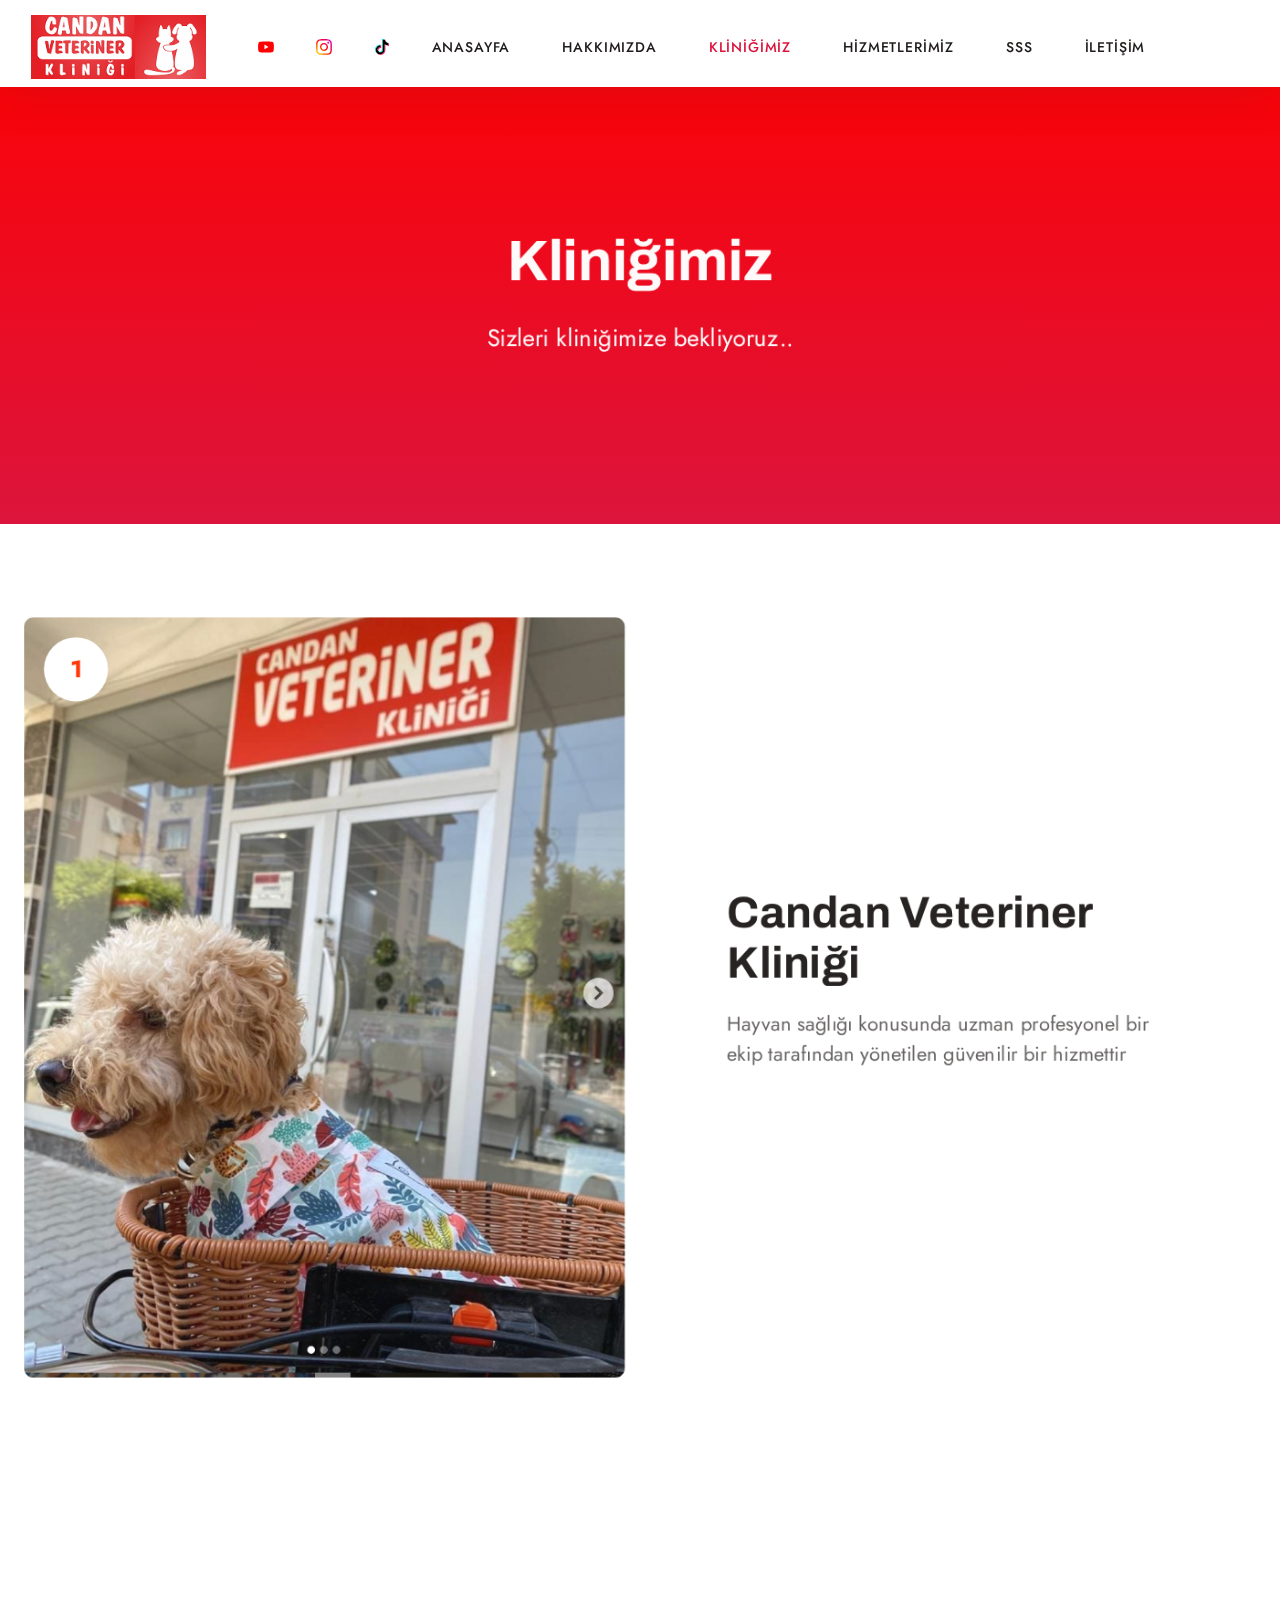
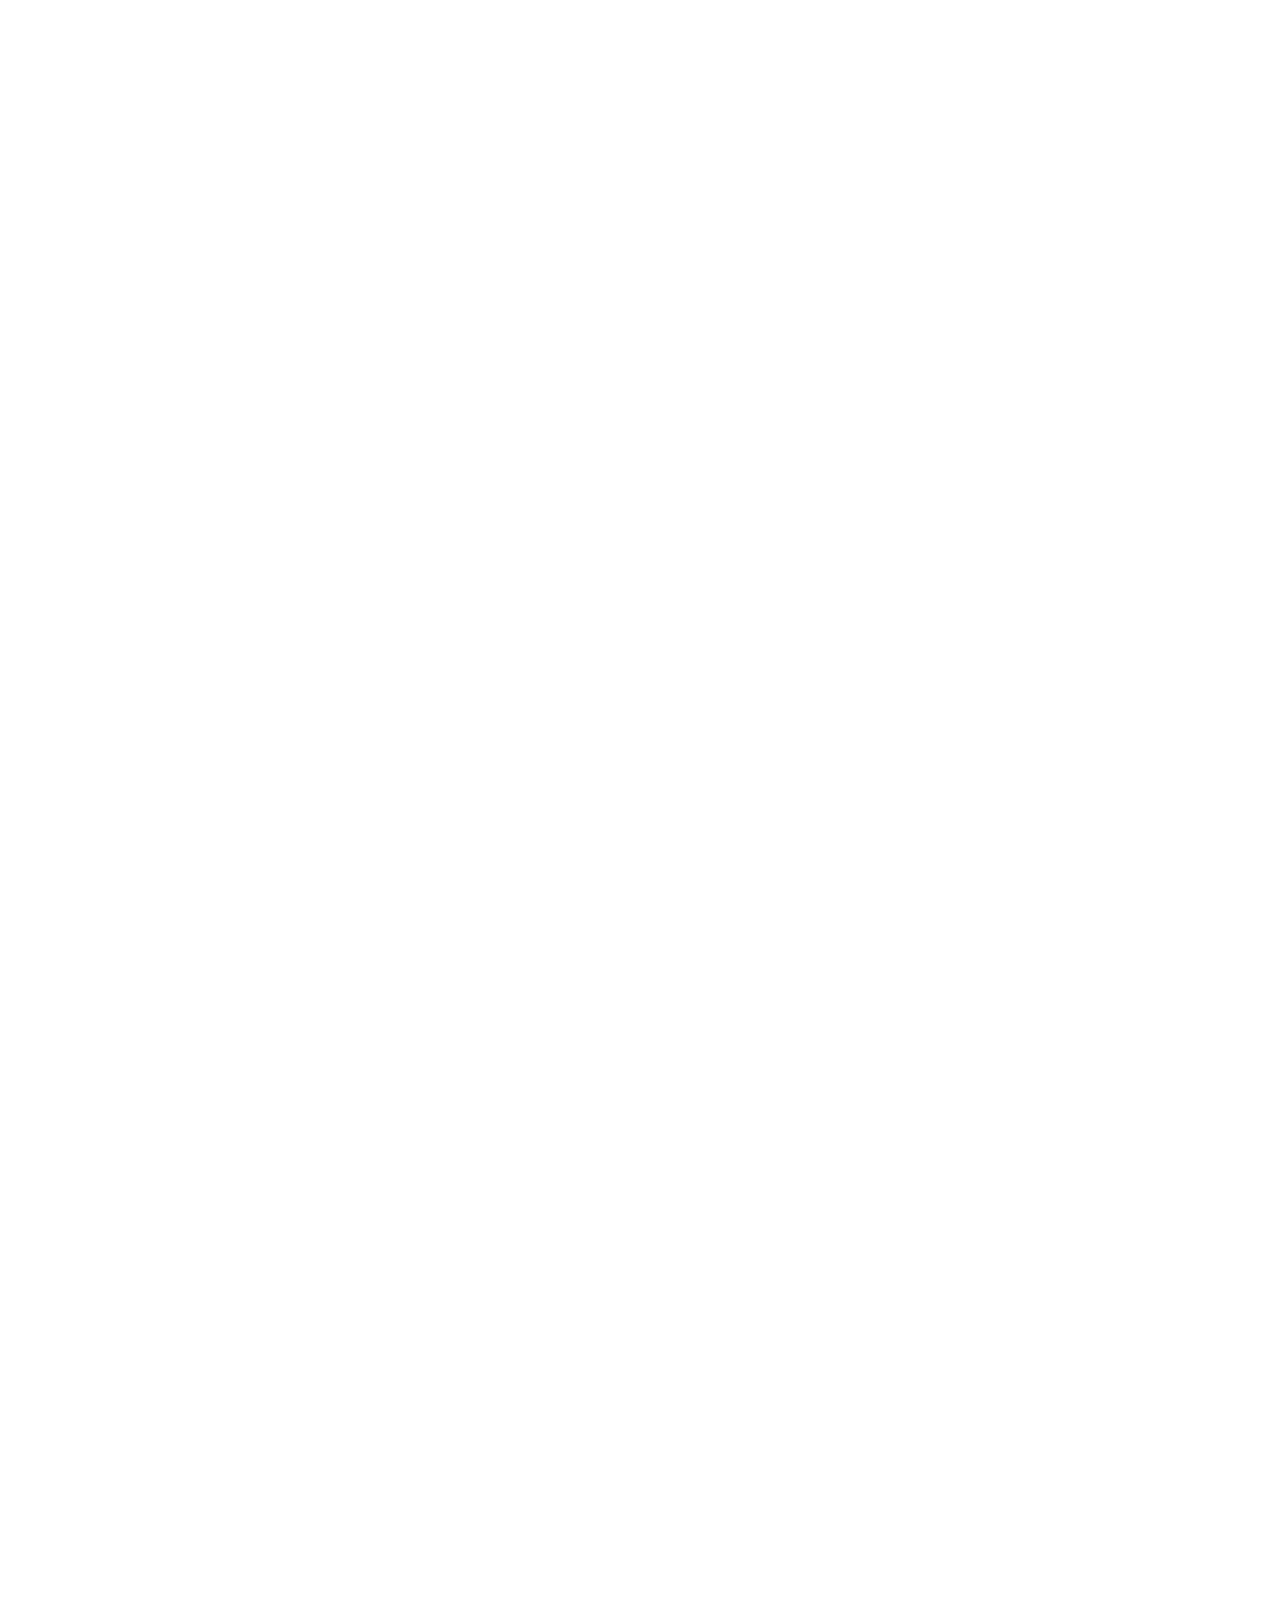
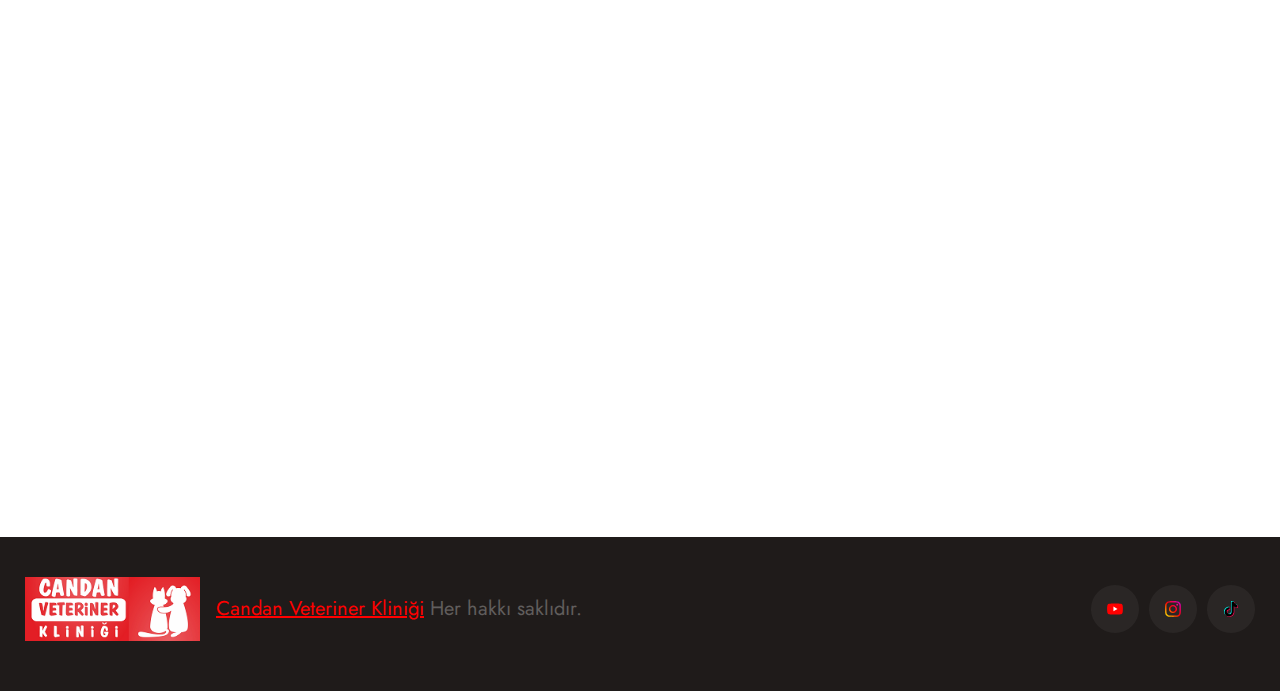
<file: klinigimiz.html>
<!DOCTYPE html>

<html  data-wf-page="5f9362328b955b4e6df57cc5" data-wf-site="5f8777f972356e39b046d89f">
    <head>
       <meta charset="utf-8" />
        <title>Candan Veteriner Kliniği</title>
      
        <meta property="og:type" content="website" />
        <meta content="summary_large_image" name="twitter:card" />
        <meta content="width=device-width, initial-scale=1" name="viewport" />
    
        <link href="css/stilim.css" rel="stylesheet" type="text/css" />
        <script src="js/webfont.js" type="text/javascript"></script>
        <meta content="Webflow" name="generator" />
        <script type="text/javascript">
            WebFont.load({ google: { families: ["Archivo:regular,italic,500,500italic,600,600italic,700,700italic", "Homemade Apple:regular", "Jost:regular,500,600,700,800,italic,500italic,600italic,700italic,800italic"] } });
        </script>
        <!--[if lt IE 9]><script src="https://cdnjs.cloudflare.com/ajax/libs/html5shiv/3.7.3/html5shiv.min.js" type="text/javascript"></script><![endif]-->


    </head>
    <body>
      <div data-collapse="medium" data-animation="default" data-duration="400" role="banner" class="navbar w-nav">
            <div class="block-navbar">
                <div class="nav-group">
                    <a href="index.html" aria-current="page" class="brand w-nav-brand w--current">
                        <img src="images/logo.png" loading="lazy" width="175" height="64" alt="" class="logo" />
                    </a>
                    
                       
                    <div class="w-layout-grid grid-social">
                        <a href="#" target="_blank" class="social-link w-inline-block">
                            <img src="images/youtube-logo.svg" loading="lazy" alt="" class="image-social" />
                        </a>
                        <a href="#" target="_blank" class="social-link w-inline-block">
                            <img src="images/instagram-logo.svg" loading="lazy" alt="" class="image-social" />
                        </a>
                        <a href="#" target="_blank" class="social-link w-inline-block">
                            <img src="images/tiktok-logo.svg" loading="lazy" alt="" class="image-social" />
                        </a>
                        
                    </div>
                    
                    
                    <nav role="navigation" class="nav-menu w-nav-menu">
                        <a href="index.html" class="nav-link w-nav-link">ANASAYFA</a>
                        <a href="hakkimizda.html" class="nav-link w-nav-link">HAKKIMIZDA</a>
                        <a href="klinigimiz.html" class="nav-link w-nav-link">KLİNİĞİMİZ</a>
                        <a href="hizmetlerimiz.html" class="nav-link w-nav-link">HİZMETLERİMİZ</a>
                        <a href="sss.html" class="nav-link w-nav-link">SSS</a>
                        <a href="iletisim.html" class="nav-link w-nav-link">İLETİŞİM</a>
                       <!-- <div data-hover="1" data-delay="300" class="dropdown w-dropdown">
                            <div class="dropdown-toggle w-dropdown-toggle">
                                <div class="dropdown-text">PAGES</div>
                                <div class="icon-dropdown w-icon-dropdown-toggle"></div>
                            </div>
                            <nav class="dropdown-list w-dropdown-list">
                                <a href="/about/about-1" class="dropdown-link w-dropdown-link">About 1</a><a href="/about/about-2" class="dropdown-link w-dropdown-link">About 2</a>
                                <a href="/about/about-3" class="dropdown-link w-dropdown-link">About 3</a><a href="/contact-us" class="dropdown-link w-dropdown-link">Contact Us</a>
                                <a href="/blog" class="dropdown-link w-dropdown-link">Blog</a>
                            </nav>
                        </div> -->
                        <div class="wave-navbar-dropdown"></div>
                    </nav>
                </div>
                <div class="nav-group">
                    
                    <!-- <a href="/get-started" class="button-nav w-button">Get Started</a> -->
                    <div class="menu-button w-nav-button"><div class="icon-menu w-icon-nav-menu"></div></div>
                </div>
            </div>
            <div class="wave-navbar"></div>
        </div>
        <div class="section-hero green">
            <div class="wave-white-1-down"></div>
            <div class="content">
                <div class="block-hero">
                    <div class="text-hero">
                        <h1 class="hero-title-small white">Kliniğimiz</h1>
                        <p class="paragraph-single-page white">Sizleri kliniğimize bekliyoruz..</p>
                    </div>

                </div>
            </div>
        </div>
        <div class="section">
            <div class="content">
                <div class="w-layout-grid grid-group large">
                    <div
                        data-w-id="39b23c76-fde1-bd8e-b380-7aa35c168417"
                        style="
                            opacity: 0;
                            -webkit-transform: translate3d(0, 0, 0) scale3d(1.05, 1.05, 1) rotateX(0) rotateY(0) rotateZ(0) skew(0, 0);
                            -moz-transform: translate3d(0, 0, 0) scale3d(1.05, 1.05, 1) rotateX(0) rotateY(0) rotateZ(0) skew(0, 0);
                            -ms-transform: translate3d(0, 0, 0) scale3d(1.05, 1.05, 1) rotateX(0) rotateY(0) rotateZ(0) skew(0, 0);
                            transform: translate3d(0, 0, 0) scale3d(1.05, 1.05, 1) rotateX(0) rotateY(0) rotateZ(0) skew(0, 0);
                        "
                        class="w-layout-grid grid-2-columns"
                    >
                        <div class="block-image-work">
                            <img src="images/k1.png" loading="lazy" alt="" class="image-work" />
                            <div class="work-number-b"><div class="number-large">1</div></div>
                        </div>
                        <div class="block-right">
                            <h2 class="title">Candan Veteriner Kliniği</h2>
                            <p class="paragraph">Hayvan sağlığı konusunda uzman profesyonel bir ekip tarafından yönetilen güvenilir bir hizmettir</p>
                           
                        </div>
                    </div>
                    <div
                        data-w-id="39b23c76-fde1-bd8e-b380-7aa35c168426"
                        style="
                            opacity: 0;
                            -webkit-transform: translate3d(0, 0, 0) scale3d(1.05, 1.05, 1) rotateX(0) rotateY(0) rotateZ(0) skew(0, 0);
                            -moz-transform: translate3d(0, 0, 0) scale3d(1.05, 1.05, 1) rotateX(0) rotateY(0) rotateZ(0) skew(0, 0);
                            -ms-transform: translate3d(0, 0, 0) scale3d(1.05, 1.05, 1) rotateX(0) rotateY(0) rotateZ(0) skew(0, 0);
                            transform: translate3d(0, 0, 0) scale3d(1.05, 1.05, 1) rotateX(0) rotateY(0) rotateZ(0) skew(0, 0);
                        "
                        class="w-layout-grid grid-2-columns"
                    >
                        <div class="block-left">
                            <h2 class="title">Muayene Salonumuz</h2>
                            <p class="paragraph">
                                 Hayvanlarınızın sağlık durumunu değerlendirmek için profesyonel çözümler sunmak için tasarlanmıştır. 
                            </p>
                        </div>
                        <div id="w-node-cefb314db07e-6df57cc5" class="block-image-work">
                            <img src="images/k2.png" loading="lazy" alt="" class="image-work" />
                            <div class="work-number-b"><div class="number-large">2</div></div>
                        </div>
                    </div>
                    <div
                        data-w-id="1e56df50-ceac-6150-0841-114a24a17dbb"
                        style="
                            opacity: 0;
                            -webkit-transform: translate3d(0, 0, 0) scale3d(1.05, 1.05, 1) rotateX(0) rotateY(0) rotateZ(0) skew(0, 0);
                            -moz-transform: translate3d(0, 0, 0) scale3d(1.05, 1.05, 1) rotateX(0) rotateY(0) rotateZ(0) skew(0, 0);
                            -ms-transform: translate3d(0, 0, 0) scale3d(1.05, 1.05, 1) rotateX(0) rotateY(0) rotateZ(0) skew(0, 0);
                            transform: translate3d(0, 0, 0) scale3d(1.05, 1.05, 1) rotateX(0) rotateY(0) rotateZ(0) skew(0, 0);
                        "
                        class="w-layout-grid grid-2-columns"
                    >
                        <div class="block-image-work">
                            <img src="images/k3.png" loading="lazy" alt="" class="image-work" />
                            <div class="work-number-b"><div class="number-large">3</div></div>
                        </div>
                        <div class="block-right">
                            <h2 class="title">Cerrahi Operasyon Salonumuz</h2>
                            <p class="paragraph">
                                 Hayvanlarınızın sağlığını koruma ve geliştirme için özel olarak tasarlanmış cerrahi teknikleri uygulayarak onların sağlıklarını koruruz
                            </p>
                        </div>
                    </div>
                    <div
                        data-w-id="eb523162-848a-c0fd-dc4a-b62612cdc52d"
                        style="
                            opacity: 0;
                            -webkit-transform: translate3d(0, 0, 0) scale3d(1.05, 1.05, 1) rotateX(0) rotateY(0) rotateZ(0) skew(0, 0);
                            -moz-transform: translate3d(0, 0, 0) scale3d(1.05, 1.05, 1) rotateX(0) rotateY(0) rotateZ(0) skew(0, 0);
                            -ms-transform: translate3d(0, 0, 0) scale3d(1.05, 1.05, 1) rotateX(0) rotateY(0) rotateZ(0) skew(0, 0);
                            transform: translate3d(0, 0, 0) scale3d(1.05, 1.05, 1) rotateX(0) rotateY(0) rotateZ(0) skew(0, 0);
                        "
                        class="w-layout-grid grid-2-columns"
                    >
                        <div class="block-left">
                            <h2 class="title">Bekleme Salonumuz</h2>
                            <p class="paragraph">Sizlerin ve hayvanlarınızın gereksinimleri karşılamak ve mümkün olduğu kadar rahat etmelerini sağlamak için özel olarak tasarlanmıştır</p>
                        
                        </div>
                        <div id="w-node-2e2344aa7545-6df57cc5" class="block-image-work">
                            <img src="images/k4.png" loading="lazy" alt="" class="image-work" />
                            <div class="work-number-b"><div class="number-large">4</div></div>
                        </div>
                    </div>
                </div>
            </div>
        </div>
  <div class="footer">
            <div class="wave-footer"></div>
            <div class="content-footer">
                <div class="footer-group">
                    <img src="images/logo.png" loading="lazy" width="175" height="64" alt="" class="logo-footer" /><a>Candan Veteriner Kliniği </a>
                    &nbsp;Her hakkı saklıdır.
                </div>
                <div class="footer-group">
                
                    <div class="w-layout-grid grid-social">
                        <a href="#" target="_blank" class="social-link w-inline-block">
                            <img src="images/youtube-logo.svg" loading="lazy" alt="" class="image-social" />
                        </a>
                        <a href="#" target="_blank" class="social-link w-inline-block">
                            <img src="images/instagram-logo.svg" loading="lazy" alt="" class="image-social" />
                        </a>
                        <a href="#" target="_blank" class="social-link w-inline-block">
                            <img src="images/tiktok-logo.svg" loading="lazy" alt="" class="image-social" />
                        </a>
                        
                    </div>
                </div>
            </div>
        </div>
        
        <script
            src="js/jquery-3.5.1.min.js"
            type="text/javascript"
           
        ></script>
        <script src="js/myjs.js" type="text/javascript"></script>
        <!--[if lte IE 9]><script src="//cdnjs.cloudflare.com/ajax/libs/placeholders/3.0.2/placeholders.min.js"></script><![endif]-->
    </body>
</html>
</file>
<file: css/stilim.css>
/* Generated on: Fri Nov 06 2020 21:49:25 GMT+0000 (Coordinated Universal Time) */
/* ==========================================================================
   normalize.css v3.0.3 | MIT License | github.com/necolas/normalize.css 
   ========================================================================== */
/*! normalize.css v3.0.3 | MIT License | github.com/necolas/normalize.css */
html {
    font-family: sans-serif;
    -ms-text-size-adjust: 100%;
    -webkit-text-size-adjust: 100%;
}
body {
    margin: 0;
}
article,
aside,
details,
figcaption,
figure,
footer,
header,
hgroup,
main,
menu,
nav,
section,
summary {
    display: block;
}
audio,
canvas,
progress,
video {
    display: inline-block;
    vertical-align: baseline;
}
audio:not([controls]) {
    display: none;
    height: 0;
}
[hidden],
template {
    display: none;
}
a {
    background-color: transparent;
}
a:active,
a:hover {
    outline: 0;
}
abbr[title] {
    border-bottom: 1px dotted;
}
b,
strong {
    font-weight: bold;
}
dfn {
    font-style: italic;
}
h1 {
    font-size: 2em;
    margin: 0.67em 0;
}
mark {
    background: #ff0;
    color: #000;
}
small {
    font-size: 80%;
}
sub,
sup {
    font-size: 75%;
    line-height: 0;
    position: relative;
    vertical-align: baseline;
}
sup {
    top: -0.5em;
}
sub {
    bottom: -0.25em;
}
img {
    border: 0;
}
svg:not(:root) {
    overflow: hidden;
}
figure {
    margin: 1em 40px;
}
hr {
    box-sizing: content-box;
    height: 0;
}
pre {
    overflow: auto;
}
code,
kbd,
pre,
samp {
    font-family: monospace, monospace;
    font-size: 1em;
}
button,
input,
optgroup,
select,
textarea {
    color: inherit;
    font: inherit;
    margin: 0;
}
button {
    overflow: visible;
}
button,
select {
    text-transform: none;
}
button,
html input[type="button"],
input[type="reset"] {
    -webkit-appearance: button;
    cursor: pointer;
}
button[disabled],
html input[disabled] {
    cursor: default;
}
button::-moz-focus-inner,
input::-moz-focus-inner {
    border: 0;
    padding: 0;
}
input {
    line-height: normal;
}
input[type="checkbox"],
input[type="radio"] {
    box-sizing: border-box;
    padding: 0;
}
input[type="number"]::-webkit-inner-spin-button,
input[type="number"]::-webkit-outer-spin-button {
    height: auto;
}
input[type="search"] {
    -webkit-appearance: none;
}
input[type="search"]::-webkit-search-cancel-button,
input[type="search"]::-webkit-search-decoration {
    -webkit-appearance: none;
}
fieldset {
    border: 1px solid #c0c0c0;
    margin: 0 2px;
    padding: 0.35em 0.625em 0.75em;
}
legend {
    border: 0;
    padding: 0;
}
textarea {
    overflow: auto;
}
optgroup {
    font-weight: bold;
}
table {
    border-collapse: collapse;
    border-spacing: 0;
}
td,
th {
    padding: 0;
}

/* ==========================================================================
   Start of base Webflow CSS - If you're looking for some ultra-clean CSS, skip the boilerplate and see the unminified code below.
   ========================================================================== */
@font-face {
    font-family: "webflow-icons";
    src: url("[data-uri]")
        format("truetype");
    font-weight: normal;
    font-style: normal;
}
[class^="w-icon-"],
[class*=" w-icon-"] {
    font-family: "webflow-icons" !important;
    speak: none;
    font-style: normal;
    font-weight: normal;
    font-variant: normal;
    text-transform: none;
    line-height: 1;
    -webkit-font-smoothing: antialiased;
    -moz-osx-font-smoothing: grayscale;
}
.w-icon-slider-right:before {
    content: "\e600";
}
.w-icon-slider-left:before {
    content: "\e601";
}
.w-icon-nav-menu:before {
    content: "\e602";
}
.w-icon-arrow-down:before,
.w-icon-dropdown-toggle:before {
    content: "\e603";
}
.w-icon-file-upload-remove:before {
    content: "\e900";
}
.w-icon-file-upload-icon:before {
    content: "\e903";
}
* {
    -webkit-box-sizing: border-box;
    -moz-box-sizing: border-box;
    box-sizing: border-box;
}
html {
    height: 100%;
}
body {
    margin: 0;
    min-height: 100%;
    background-color: #fff;
    font-family: Arial, sans-serif;
    font-size: 14px;
    line-height: 20px;
    color: #333;
}
img {
    max-width: 100%;
    vertical-align: middle;
    display: inline-block;
}
html.w-mod-touch * {
    background-attachment: scroll !important;
}
.w-block {
    display: block;
}
.w-inline-block {
    max-width: 100%;
    display: inline-block;
}
.w-clearfix:before,
.w-clearfix:after {
    content: " ";
    display: table;
    grid-column-start: 1;
    grid-row-start: 1;
    grid-column-end: 2;
    grid-row-end: 2;
}
.w-clearfix:after {
    clear: both;
}
.w-hidden {
    display: none;
}
.w-button {
    display: inline-block;
    padding: 9px 15px;
    background-color: #3898ec;
    color: white;
    border: 0;
    line-height: inherit;
    text-decoration: none;
    cursor: pointer;
    border-radius: 0;
}
input.w-button {
    -webkit-appearance: button;
}
html[data-w-dynpage] [data-w-cloak] {
    color: transparent !important;
}
h1,
h2,
h3,
h4,
h5,
h6 {
    font-weight: bold;
    margin-bottom: 10px;
}
h1 {
    font-size: 38px;
    line-height: 44px;
    margin-top: 20px;
}
h2 {
    font-size: 32px;
    line-height: 36px;
    margin-top: 20px;
}
h3 {
    font-size: 24px;
    line-height: 30px;
    margin-top: 20px;
}
h4 {
    font-size: 18px;
    line-height: 24px;
    margin-top: 10px;
}
h5 {
    font-size: 14px;
    line-height: 20px;
    margin-top: 10px;
}
h6 {
    font-size: 12px;
    line-height: 18px;
    margin-top: 10px;
}
p {
    margin-top: 0;
    margin-bottom: 10px;
}
blockquote {
    margin: 0 0 10px 0;
    padding: 10px 20px;
    border-left: 5px solid #e2e2e2;
    font-size: 18px;
    line-height: 22px;
}
figure {
    margin: 0;
    margin-bottom: 10px;
}
figcaption {
    margin-top: 5px;
    text-align: center;
}
ul,
ol {
    margin-top: 0;
    margin-bottom: 10px;
    padding-left: 40px;
}
.w-list-unstyled {
    padding-left: 0;
    list-style: none;
}
.w-embed:before,
.w-embed:after {
    content: " ";
    display: table;
    grid-column-start: 1;
    grid-row-start: 1;
    grid-column-end: 2;
    grid-row-end: 2;
}
.w-embed:after {
    clear: both;
}
.w-video {
    width: 100%;
    position: relative;
    padding: 0;
}
.w-video iframe,
.w-video object,
.w-video embed {
    position: absolute;
    top: 0;
    left: 0;
    width: 100%;
    height: 100%;
}
fieldset {
    padding: 0;
    margin: 0;
    border: 0;
}
button,
html input[type="button"],
input[type="reset"] {
    border: 0;
    cursor: pointer;
    -webkit-appearance: button;
}
.w-form {
    margin: 0 0 0px;
}
.w-form-done {
    display: none;
    padding: 20px;
    text-align: center;
    background-color: #dddddd;
}
.w-form-fail {
    display: none;
    margin-top: 10px;
    padding: 10px;
    background-color: #ffdede;
}
label {
    display: block;
    margin-bottom: 5px;
    font-weight: bold;
}
.w-input,
.w-select {
    display: block;
    width: 100%;
    height: 38px;
    padding: 8px 12px;
    margin-bottom: 10px;
    font-size: 14px;
    line-height: 1.42857143;
    color: #333333;
    vertical-align: middle;
    background-color: #ffffff;
    border: 1px solid #cccccc;
}
.w-input:-moz-placeholder,
.w-select:-moz-placeholder {
    color: #999;
}
.w-input::-moz-placeholder,
.w-select::-moz-placeholder {
    color: #999;
    opacity: 1;
}
.w-input:-ms-input-placeholder,
.w-select:-ms-input-placeholder {
    color: #999;
}
.w-input::-webkit-input-placeholder,
.w-select::-webkit-input-placeholder {
    color: #999;
}
.w-input:focus,
.w-select:focus {
    border-color: #3898ec;
    outline: 0;
}
.w-input[disabled],
.w-select[disabled],
.w-input[readonly],
.w-select[readonly],
fieldset[disabled] .w-input,
fieldset[disabled] .w-select {
    cursor: not-allowed;
    background-color: #eeeeee;
}
textarea.w-input,
textarea.w-select {
    height: auto;
}
.w-select {
    background-color: #f3f3f3;
}
.w-select[multiple] {
    height: auto;
}
.w-form-label {
    display: inline-block;
    cursor: pointer;
    font-weight: normal;
    margin-bottom: 0;
}
.w-radio {
    display: block;
    margin-bottom: 5px;
    padding-left: 20px;
}
.w-radio:before,
.w-radio:after {
    content: " ";
    display: table;
    grid-column-start: 1;
    grid-row-start: 1;
    grid-column-end: 2;
    grid-row-end: 2;
}
.w-radio:after {
    clear: both;
}
.w-radio-input {
    margin: 4px 0 0;
    margin-top: 1px \9;
    line-height: normal;
    float: left;
    margin-left: -20px;
}
.w-radio-input {
    margin-top: 3px;
}
.w-file-upload {
    display: block;
    margin-bottom: 10px;
}
.w-file-upload-input {
    width: 0.1px;
    height: 0.1px;
    opacity: 0;
    overflow: hidden;
    position: absolute;
    z-index: -100;
}
.w-file-upload-default,
.w-file-upload-uploading,
.w-file-upload-success {
    display: inline-block;
    color: #333333;
}
.w-file-upload-error {
    display: block;
    margin-top: 10px;
}
.w-file-upload-default.w-hidden,
.w-file-upload-uploading.w-hidden,
.w-file-upload-error.w-hidden,
.w-file-upload-success.w-hidden {
    display: none;
}
.w-file-upload-uploading-btn {
    display: flex;
    font-size: 14px;
    font-weight: normal;
    cursor: pointer;
    margin: 0;
    padding: 8px 12px;
    border: 1px solid #cccccc;
    background-color: #fafafa;
}
.w-file-upload-file {
    display: flex;
    flex-grow: 1;
    justify-content: space-between;
    margin: 0;
    padding: 8px 9px 8px 11px;
    border: 1px solid #cccccc;
    background-color: #fafafa;
}
.w-file-upload-file-name {
    font-size: 14px;
    font-weight: normal;
    display: block;
}
.w-file-remove-link {
    margin-top: 3px;
    margin-left: 10px;
    width: auto;
    height: auto;
    padding: 3px;
    display: block;
    cursor: pointer;
}
.w-icon-file-upload-remove {
    margin: auto;
    font-size: 10px;
}
.w-file-upload-error-msg {
    display: inline-block;
    color: #ea384c;
    padding: 2px 0;
}
.w-file-upload-info {
    display: inline-block;
    line-height: 38px;
    padding: 0 12px;
}
.w-file-upload-label {
    display: inline-block;
    font-size: 14px;
    font-weight: normal;
    cursor: pointer;
    margin: 0;
    padding: 8px 12px;
    border: 1px solid #cccccc;
    background-color: #fafafa;
}
.w-icon-file-upload-icon,
.w-icon-file-upload-uploading {
    display: inline-block;
    margin-right: 8px;
    width: 20px;
}
.w-icon-file-upload-uploading {
    height: 20px;
}
.w-container {
    margin-left: auto;
    margin-right: auto;
    max-width: 940px;
}
.w-container:before,
.w-container:after {
    content: " ";
    display: table;
    grid-column-start: 1;
    grid-row-start: 1;
    grid-column-end: 2;
    grid-row-end: 2;
}
.w-container:after {
    clear: both;
}
.w-container .w-row {
    margin-left: -10px;
    margin-right: -10px;
}
.w-row:before,
.w-row:after {
    content: " ";
    display: table;
    grid-column-start: 1;
    grid-row-start: 1;
    grid-column-end: 2;
    grid-row-end: 2;
}
.w-row:after {
    clear: both;
}
.w-row .w-row {
    margin-left: 0;
    margin-right: 0;
}
.w-col {
    position: relative;
    float: left;
    width: 100%;
    min-height: 1px;
    padding-left: 10px;
    padding-right: 10px;
}
.w-col .w-col {
    padding-left: 0;
    padding-right: 0;
}
.w-col-1 {
    width: 8.33333333%;
}
.w-col-2 {
    width: 16.66666667%;
}
.w-col-3 {
    width: 25%;
}
.w-col-4 {
    width: 33.33333333%;
}
.w-col-5 {
    width: 41.66666667%;
}
.w-col-6 {
    width: 50%;
}
.w-col-7 {
    width: 58.33333333%;
}
.w-col-8 {
    width: 66.66666667%;
}
.w-col-9 {
    width: 75%;
}
.w-col-10 {
    width: 83.33333333%;
}
.w-col-11 {
    width: 91.66666667%;
}
.w-col-12 {
    width: 100%;
}
.w-hidden-main {
    display: none !important;
}
@media screen and (max-width: 991px) {
    .w-container {
        max-width: 728px;
    }
    .w-hidden-main {
        display: inherit !important;
    }
    .w-hidden-medium {
        display: none !important;
    }
    .w-col-medium-1 {
        width: 8.33333333%;
    }
    .w-col-medium-2 {
        width: 16.66666667%;
    }
    .w-col-medium-3 {
        width: 25%;
    }
    .w-col-medium-4 {
        width: 33.33333333%;
    }
    .w-col-medium-5 {
        width: 41.66666667%;
    }
    .w-col-medium-6 {
        width: 50%;
    }
    .w-col-medium-7 {
        width: 58.33333333%;
    }
    .w-col-medium-8 {
        width: 66.66666667%;
    }
    .w-col-medium-9 {
        width: 75%;
    }
    .w-col-medium-10 {
        width: 83.33333333%;
    }
    .w-col-medium-11 {
        width: 91.66666667%;
    }
    .w-col-medium-12 {
        width: 100%;
    }
    .w-col-stack {
        width: 100%;
        left: auto;
        right: auto;
    }
}
@media screen and (max-width: 767px) {
    .w-hidden-main {
        display: inherit !important;
    }
    .w-hidden-medium {
        display: inherit !important;
    }
    .w-hidden-small {
        display: none !important;
    }
    .w-row,
    .w-container .w-row {
        margin-left: 0;
        margin-right: 0;
    }
    .w-col {
        width: 100%;
        left: auto;
        right: auto;
    }
    .w-col-small-1 {
        width: 8.33333333%;
    }
    .w-col-small-2 {
        width: 16.66666667%;
    }
    .w-col-small-3 {
        width: 25%;
    }
    .w-col-small-4 {
        width: 33.33333333%;
    }
    .w-col-small-5 {
        width: 41.66666667%;
    }
    .w-col-small-6 {
        width: 50%;
    }
    .w-col-small-7 {
        width: 58.33333333%;
    }
    .w-col-small-8 {
        width: 66.66666667%;
    }
    .w-col-small-9 {
        width: 75%;
    }
    .w-col-small-10 {
        width: 83.33333333%;
    }
    .w-col-small-11 {
        width: 91.66666667%;
    }
    .w-col-small-12 {
        width: 100%;
    }
}
@media screen and (max-width: 479px) {
    .w-container {
        max-width: none;
    }
    .w-hidden-main {
        display: inherit !important;
    }
    .w-hidden-medium {
        display: inherit !important;
    }
    .w-hidden-small {
        display: inherit !important;
    }
    .w-hidden-tiny {
        display: none !important;
    }
    .w-col {
        width: 100%;
    }
    .w-col-tiny-1 {
        width: 8.33333333%;
    }
    .w-col-tiny-2 {
        width: 16.66666667%;
    }
    .w-col-tiny-3 {
        width: 25%;
    }
    .w-col-tiny-4 {
        width: 33.33333333%;
    }
    .w-col-tiny-5 {
        width: 41.66666667%;
    }
    .w-col-tiny-6 {
        width: 50%;
    }
    .w-col-tiny-7 {
        width: 58.33333333%;
    }
    .w-col-tiny-8 {
        width: 66.66666667%;
    }
    .w-col-tiny-9 {
        width: 75%;
    }
    .w-col-tiny-10 {
        width: 83.33333333%;
    }
    .w-col-tiny-11 {
        width: 91.66666667%;
    }
    .w-col-tiny-12 {
        width: 100%;
    }
}
.w-widget {
    position: relative;
}
.w-widget-map {
    width: 100%;
    height: 400px;
}
.w-widget-map label {
    width: auto;
    display: inline;
}
.w-widget-map img {
    max-width: inherit;
}
.w-widget-map .gm-style-iw {
    text-align: center;
}
.w-widget-map .gm-style-iw > button {
    display: none !important;
}
.w-widget-twitter {
    overflow: hidden;
}
.w-widget-twitter-count-shim {
    display: inline-block;
    vertical-align: top;
    position: relative;
    width: 28px;
    height: 20px;
    text-align: center;
    background: white;
    border: #758696 solid 1px;
    border-radius: 3px;
}
.w-widget-twitter-count-shim * {
    pointer-events: none;
    -webkit-user-select: none;
    -moz-user-select: none;
    -ms-user-select: none;
    user-select: none;
}
.w-widget-twitter-count-shim .w-widget-twitter-count-inner {
    position: relative;
    font-size: 15px;
    line-height: 12px;
    text-align: center;
    color: #999;
    font-family: serif;
}
.w-widget-twitter-count-shim .w-widget-twitter-count-clear {
    position: relative;
    display: block;
}
.w-widget-twitter-count-shim.w--large {
    width: 36px;
    height: 28px;
}
.w-widget-twitter-count-shim.w--large .w-widget-twitter-count-inner {
    font-size: 18px;
    line-height: 18px;
}
.w-widget-twitter-count-shim:not(.w--vertical) {
    margin-left: 5px;
    margin-right: 8px;
}
.w-widget-twitter-count-shim:not(.w--vertical).w--large {
    margin-left: 6px;
}
.w-widget-twitter-count-shim:not(.w--vertical):before,
.w-widget-twitter-count-shim:not(.w--vertical):after {
    top: 50%;
    left: 0;
    border: solid transparent;
    content: " ";
    height: 0;
    width: 0;
    position: absolute;
    pointer-events: none;
}
.w-widget-twitter-count-shim:not(.w--vertical):before {
    border-color: rgba(117, 134, 150, 0);
    border-right-color: #5d6c7b;
    border-width: 4px;
    margin-left: -9px;
    margin-top: -4px;
}
.w-widget-twitter-count-shim:not(.w--vertical).w--large:before {
    border-width: 5px;
    margin-left: -10px;
    margin-top: -5px;
}
.w-widget-twitter-count-shim:not(.w--vertical):after {
    border-color: rgba(255, 255, 255, 0);
    border-right-color: white;
    border-width: 4px;
    margin-left: -8px;
    margin-top: -4px;
}
.w-widget-twitter-count-shim:not(.w--vertical).w--large:after {
    border-width: 5px;
    margin-left: -9px;
    margin-top: -5px;
}
.w-widget-twitter-count-shim.w--vertical {
    width: 61px;
    height: 33px;
    margin-bottom: 8px;
}
.w-widget-twitter-count-shim.w--vertical:before,
.w-widget-twitter-count-shim.w--vertical:after {
    top: 100%;
    left: 50%;
    border: solid transparent;
    content: " ";
    height: 0;
    width: 0;
    position: absolute;
    pointer-events: none;
}
.w-widget-twitter-count-shim.w--vertical:before {
    border-color: rgba(117, 134, 150, 0);
    border-top-color: #5d6c7b;
    border-width: 5px;
    margin-left: -5px;
}
.w-widget-twitter-count-shim.w--vertical:after {
    border-color: rgba(255, 255, 255, 0);
    border-top-color: white;
    border-width: 4px;
    margin-left: -4px;
}
.w-widget-twitter-count-shim.w--vertical .w-widget-twitter-count-inner {
    font-size: 18px;
    line-height: 22px;
}
.w-widget-twitter-count-shim.w--vertical.w--large {
    width: 76px;
}
.w-widget-gplus {
    overflow: hidden;
}
.w-background-video {
    position: relative;
    overflow: hidden;
    height: 500px;
    color: white;
}
.w-background-video > video {
    background-size: cover;
    background-position: 50% 50%;
    position: absolute;
    margin: auto;
    width: 100%;
    height: 100%;
    right: -100%;
    bottom: -100%;
    top: -100%;
    left: -100%;
    object-fit: cover;
    z-index: -100;
}
.w-background-video > video::-webkit-media-controls-start-playback-button {
    display: none !important;
    -webkit-appearance: none;
}
.w-slider {
    position: relative;
    height: 300px;
    text-align: center;
    background: #dddddd;
    clear: both;
    -webkit-tap-highlight-color: rgba(0, 0, 0, 0);
    tap-highlight-color: rgba(0, 0, 0, 0);
}
.w-slider-mask {
    position: relative;
    display: block;
    overflow: hidden;
    z-index: 1;
    left: 0;
    right: 0;
    height: 100%;
    white-space: nowrap;
}
.w-slide {
    position: relative;
    display: inline-block;
    vertical-align: top;
    width: 100%;
    height: 100%;
    white-space: normal;
    text-align: left;
}
.w-slider-nav {
    position: absolute;
    z-index: 2;
    top: auto;
    right: 0;
    bottom: 0;
    left: 0;
    margin: auto;
    padding-top: 10px;
    height: 40px;
    text-align: center;
    -webkit-tap-highlight-color: rgba(0, 0, 0, 0);
    tap-highlight-color: rgba(0, 0, 0, 0);
}
.w-slider-nav.w-round > div {
    border-radius: 100%;
}
.w-slider-nav.w-num > div {
    width: auto;
    height: auto;
    padding: 0.2em 0.5em;
    font-size: inherit;
    line-height: inherit;
}
.w-slider-nav.w-shadow > div {
    box-shadow: 0 0 3px rgba(51, 51, 51, 0.4);
}
.w-slider-nav-invert {
    color: #fff;
}
.w-slider-nav-invert > div {
    background-color: rgba(34, 34, 34, 0.4);
}
.w-slider-nav-invert > div.w-active {
    background-color: #222;
}
.w-slider-dot {
    position: relative;
    display: inline-block;
    width: 1em;
    height: 1em;
    background-color: rgba(255, 255, 255, 0.4);
    cursor: pointer;
    margin: 0 3px 0.5em;
    transition: background-color 100ms, color 100ms;
}
.w-slider-dot.w-active {
    background-color: #fff;
}
.w-slider-dot:focus {
    outline: none;
    box-shadow: 0 0 0 2px #fff;
}
.w-slider-dot:focus.w-active {
    box-shadow: none;
}
.w-slider-arrow-left,
.w-slider-arrow-right {
    position: absolute;
    width: 80px;
    top: 0;
    right: 0;
    bottom: 0;
    left: 0;
    margin: auto;
    cursor: pointer;
    overflow: hidden;
    color: white;
    font-size: 40px;
    -webkit-tap-highlight-color: rgba(0, 0, 0, 0);
    tap-highlight-color: rgba(0, 0, 0, 0);
    -webkit-user-select: none;
    -moz-user-select: none;
    -ms-user-select: none;
    user-select: none;
}
.w-slider-arrow-left [class^="w-icon-"],
.w-slider-arrow-right [class^="w-icon-"],
.w-slider-arrow-left [class*=" w-icon-"],
.w-slider-arrow-right [class*=" w-icon-"] {
    position: absolute;
}
.w-slider-arrow-left:focus,
.w-slider-arrow-right:focus {
    outline: 0;
}
.w-slider-arrow-left {
    z-index: 3;
    right: auto;
}
.w-slider-arrow-right {
    z-index: 4;
    left: auto;
}
.w-icon-slider-left,
.w-icon-slider-right {
    top: 0;
    right: 0;
    bottom: 0;
    left: 0;
    margin: auto;
    width: 1em;
    height: 1em;
}
.w-slider-aria-label {
    border: 0;
    clip: rect(0 0 0 0);
    height: 1px;
    margin: -1px;
    overflow: hidden;
    padding: 0;
    position: absolute;
    width: 1px;
}
.w-dropdown {
    display: inline-block;
    position: relative;
    text-align: left;
    margin-left: auto;
    margin-right: auto;
    z-index: 900;
}
.w-dropdown-btn,
.w-dropdown-toggle,
.w-dropdown-link {
    position: relative;
    vertical-align: top;
    text-decoration: none;
    color: #222222;
    padding: 20px;
    text-align: left;
    margin-left: auto;
    margin-right: auto;
    white-space: nowrap;
}
.w-dropdown-toggle {
    -webkit-user-select: none;
    -moz-user-select: none;
    -ms-user-select: none;
    user-select: none;
    display: inline-block;
    cursor: pointer;
    padding-right: 40px;
}
.w-dropdown-toggle:focus {
    outline: 0;
}
.w-icon-dropdown-toggle {
    position: absolute;
    top: 0;
    right: 0;
    bottom: 0;
    margin: auto;
    margin-right: 20px;
    width: 1em;
    height: 1em;
}
.w-dropdown-list {
    position: absolute;
    background: #dddddd;
    display: none;
    min-width: 100%;
}
.w-dropdown-list.w--open {
    display: block;
}
.w-dropdown-link {
    padding: 10px 20px;
    display: block;
    color: #222222;
}
.w-dropdown-link.w--current {
    color: #0082f3;
}
.w-dropdown-link:focus {
    outline: 0;
}
@media screen and (max-width: 767px) {
    .w-nav-brand {
        padding-left: 10px;
    }
}
.w-lightbox-backdrop {
    color: #000;
    cursor: auto;
    font-family: serif;
    font-size: medium;
    font-style: normal;
    font-variant: normal;
    font-weight: normal;
    letter-spacing: normal;
    line-height: normal;
    list-style: disc;
    text-align: start;
    text-indent: 0;
    text-shadow: none;
    text-transform: none;
    visibility: visible;
    white-space: normal;
    word-break: normal;
    word-spacing: normal;
    word-wrap: normal;
    position: fixed;
    top: 0;
    right: 0;
    bottom: 0;
    left: 0;
    color: #fff;
    font-family: "Helvetica Neue", Helvetica, Ubuntu, "Segoe UI", Verdana, sans-serif;
    font-size: 17px;
    line-height: 1.2;
    font-weight: 300;
    text-align: center;
    background: rgba(0, 0, 0, 0.9);
    z-index: 2000;
    outline: 0;
    opacity: 0;
    -webkit-user-select: none;
    -moz-user-select: none;
    -ms-user-select: none;
    -webkit-tap-highlight-color: transparent;
    -webkit-transform: translate(0, 0);
}
.w-lightbox-backdrop,
.w-lightbox-container {
    height: 100%;
    overflow: auto;
    -webkit-overflow-scrolling: touch;
}
.w-lightbox-content {
    position: relative;
    height: 100vh;
    overflow: hidden;
}
.w-lightbox-view {
    position: absolute;
    width: 100vw;
    height: 100vh;
    opacity: 0;
}
.w-lightbox-view:before {
    content: "";
    height: 100vh;
}
.w-lightbox-group,
.w-lightbox-group .w-lightbox-view,
.w-lightbox-group .w-lightbox-view:before {
    height: 86vh;
}
.w-lightbox-frame,
.w-lightbox-view:before {
    display: inline-block;
    vertical-align: middle;
}
.w-lightbox-figure {
    position: relative;
    margin: 0;
}
.w-lightbox-group .w-lightbox-figure {
    cursor: pointer;
}
.w-lightbox-img {
    width: auto;
    height: auto;
    max-width: none;
}
.w-lightbox-image {
    display: block;
    float: none;
    max-width: 100vw;
    max-height: 100vh;
}
.w-lightbox-group .w-lightbox-image {
    max-height: 86vh;
}
.w-lightbox-caption {
    position: absolute;
    right: 0;
    bottom: 0;
    left: 0;
    padding: 0.5em 1em;
    background: rgba(0, 0, 0, 0.4);
    text-align: left;
    text-overflow: ellipsis;
    white-space: nowrap;
    overflow: hidden;
}
.w-lightbox-embed {
    position: absolute;
    top: 0;
    right: 0;
    bottom: 0;
    left: 0;
    width: 100%;
    height: 100%;
}
.w-lightbox-control {
    position: absolute;
    top: 0;
    width: 4em;
    background-size: 24px;
    background-repeat: no-repeat;
    background-position: center;
    cursor: pointer;
    -webkit-transition: all 0.3s;
    transition: all 0.3s;
}
.w-lightbox-left {
    display: none;
    bottom: 0;
    left: 0;
    background-image: url("[data-uri]");
}
.w-lightbox-right {
    display: none;
    right: 0;
    bottom: 0;
    background-image: url("[data-uri]");
}
.w-lightbox-close {
    right: 0;
    height: 2.6em;
    background-image: url("[data-uri]");
    background-size: 18px;
}
.w-lightbox-strip {
    position: absolute;
    bottom: 0;
    left: 0;
    right: 0;
    padding: 0 1vh;
    line-height: 0;
    white-space: nowrap;
    overflow-x: auto;
    overflow-y: hidden;
}
.w-lightbox-item {
    display: inline-block;
    width: 10vh;
    padding: 2vh 1vh;
    box-sizing: content-box;
    cursor: pointer;
    -webkit-transform: translate3d(0, 0, 0);
}
.w-lightbox-active {
    opacity: 0.3;
}
.w-lightbox-thumbnail {
    position: relative;
    height: 10vh;
    background: #222;
    overflow: hidden;
}
.w-lightbox-thumbnail-image {
    position: absolute;
    top: 0;
    left: 0;
}
.w-lightbox-thumbnail .w-lightbox-tall {
    top: 50%;
    width: 100%;
    -webkit-transform: translate(0, -50%);
    -ms-transform: translate(0, -50%);
    transform: translate(0, -50%);
}
.w-lightbox-thumbnail .w-lightbox-wide {
    left: 50%;
    height: 100%;
    -webkit-transform: translate(-50%, 0);
    -ms-transform: translate(-50%, 0);
    transform: translate(-50%, 0);
}
.w-lightbox-spinner {
    position: absolute;
    top: 50%;
    left: 50%;
    box-sizing: border-box;
    width: 40px;
    height: 40px;
    margin-top: -20px;
    margin-left: -20px;
    border: 5px solid rgba(0, 0, 0, 0.4);
    border-radius: 50%;
    -webkit-animation: spin 0.8s infinite linear;
    animation: spin 0.8s infinite linear;
}
.w-lightbox-spinner:after {
    content: "";
    position: absolute;
    top: -4px;
    right: -4px;
    bottom: -4px;
    left: -4px;
    border: 3px solid transparent;
    border-bottom-color: #fff;
    border-radius: 50%;
}
.w-lightbox-hide {
    display: none;
}
.w-lightbox-noscroll {
    overflow: hidden;
}
@media (min-width: 768px) {
    .w-lightbox-content {
        height: 96vh;
        margin-top: 2vh;
    }
    .w-lightbox-view,
    .w-lightbox-view:before {
        height: 96vh;
    }
    .w-lightbox-group,
    .w-lightbox-group .w-lightbox-view,
    .w-lightbox-group .w-lightbox-view:before {
        height: 84vh;
    }
    .w-lightbox-image {
        max-width: 96vw;
        max-height: 96vh;
    }
    .w-lightbox-group .w-lightbox-image {
        max-width: 82.3vw;
        max-height: 84vh;
    }
    .w-lightbox-left,
    .w-lightbox-right {
        display: block;
        opacity: 0.5;
    }
    .w-lightbox-close {
        opacity: 0.8;
    }
    .w-lightbox-control:hover {
        opacity: 1;
    }
}
.w-lightbox-inactive,
.w-lightbox-inactive:hover {
    opacity: 0;
}
.w-richtext:before,
.w-richtext:after {
    content: " ";
    display: table;
    grid-column-start: 1;
    grid-row-start: 1;
    grid-column-end: 2;
    grid-row-end: 2;
}
.w-richtext:after {
    clear: both;
}
.w-richtext[contenteditable="true"]:before,
.w-richtext[contenteditable="true"]:after {
    white-space: initial;
}
.w-richtext ol,
.w-richtext ul {
    overflow: hidden;
}
.w-richtext .w-richtext-figure-selected.w-richtext-figure-type-video div:after,
.w-richtext .w-richtext-figure-selected[data-rt-type="video"] div:after {
    outline: 2px solid #2895f7;
}
.w-richtext .w-richtext-figure-selected.w-richtext-figure-type-image div,
.w-richtext .w-richtext-figure-selected[data-rt-type="image"] div {
    outline: 2px solid #2895f7;
}
.w-richtext figure.w-richtext-figure-type-video > div:after,
.w-richtext figure[data-rt-type="video"] > div:after {
    content: "";
    position: absolute;
    display: none;
    left: 0;
    top: 0;
    right: 0;
    bottom: 0;
}
.w-richtext figure {
    position: relative;
    max-width: 60%;
}
.w-richtext figure > div:before {
    cursor: default !important;
}
.w-richtext figure img {
    width: 100%;
}
.w-richtext figure figcaption.w-richtext-figcaption-placeholder {
    opacity: 0.6;
}
.w-richtext figure div {
    font-size: 0;
    color: transparent;
}
.w-richtext figure.w-richtext-figure-type-image,
.w-richtext figure[data-rt-type="image"] {
    display: table;
}
.w-richtext figure.w-richtext-figure-type-image > div,
.w-richtext figure[data-rt-type="image"] > div {
    display: inline-block;
}
.w-richtext figure.w-richtext-figure-type-image > figcaption,
.w-richtext figure[data-rt-type="image"] > figcaption {
    display: table-caption;
    caption-side: bottom;
}
.w-richtext figure.w-richtext-figure-type-video,
.w-richtext figure[data-rt-type="video"] {
    width: 60%;
    height: 0;
}
.w-richtext figure.w-richtext-figure-type-video iframe,
.w-richtext figure[data-rt-type="video"] iframe {
    position: absolute;
    top: 0;
    left: 0;
    width: 100%;
    height: 100%;
}
.w-richtext figure.w-richtext-figure-type-video > div,
.w-richtext figure[data-rt-type="video"] > div {
    width: 100%;
}
.w-richtext figure.w-richtext-align-center {
    margin-right: auto;
    margin-left: auto;
    clear: both;
}
.w-richtext figure.w-richtext-align-center.w-richtext-figure-type-image > div,
.w-richtext figure.w-richtext-align-center[data-rt-type="image"] > div {
    max-width: 100%;
}
.w-richtext figure.w-richtext-align-normal {
    clear: both;
}
.w-richtext figure.w-richtext-align-fullwidth {
    width: 100%;
    max-width: 100%;
    text-align: center;
    clear: both;
    display: block;
    margin-right: auto;
    margin-left: auto;
}
.w-richtext figure.w-richtext-align-fullwidth > div {
    display: inline-block;
    padding-bottom: inherit;
}
.w-richtext figure.w-richtext-align-fullwidth > figcaption {
    display: block;
}
.w-richtext figure.w-richtext-align-floatleft {
    float: left;
    margin-right: 15px;
    clear: none;
}
.w-richtext figure.w-richtext-align-floatright {
    float: right;
    margin-left: 15px;
    clear: none;
}
.w-nav {
    position: relative;
    background: #dddddd;
    z-index: 1000;
}
.w-nav:before,
.w-nav:after {
    content: " ";
    display: table;
    grid-column-start: 1;
    grid-row-start: 1;
    grid-column-end: 2;
    grid-row-end: 2;
}
.w-nav:after {
    clear: both;
}
.w-nav-brand {
    position: relative;
    float: left;
    text-decoration: none;
    color: #333333;
}
.w-nav-link {
    position: relative;
    display: inline-block;
    vertical-align: top;
    text-decoration: none;
    color: #222222;
    padding: 20px;
    text-align: left;
    margin-left: auto;
    margin-right: auto;
}
.w-nav-link.w--current {
    color: #0082f3;
}
.w-nav-menu {
    position: relative;
    float: right;
}
[data-nav-menu-open] {
    display: block !important;
    position: absolute;
    top: 100%;
    left: 0;
    right: 0;
    background: #c8c8c8;
    text-align: center;
    overflow: visible;
    min-width: 200px;
}
.w--nav-link-open {
    display: block;
    position: relative;
}
.w-nav-overlay {
    position: absolute;
    overflow: hidden;
    display: none;
    top: 100%;
    left: 0;
    right: 0;
    width: 100%;
}
.w-nav-overlay [data-nav-menu-open] {
    top: 0;
}
.w-nav[data-animation="over-left"] .w-nav-overlay {
    width: auto;
}
.w-nav[data-animation="over-left"] .w-nav-overlay,
.w-nav[data-animation="over-left"] [data-nav-menu-open] {
    right: auto;
    z-index: 1;
    top: 0;
}
.w-nav[data-animation="over-right"] .w-nav-overlay {
    width: auto;
}
.w-nav[data-animation="over-right"] .w-nav-overlay,
.w-nav[data-animation="over-right"] [data-nav-menu-open] {
    left: auto;
    z-index: 1;
    top: 0;
}
.w-nav-button {
    position: relative;
    float: right;
    padding: 18px;
    font-size: 24px;
    display: none;
    cursor: pointer;
    -webkit-tap-highlight-color: rgba(0, 0, 0, 0);
    tap-highlight-color: rgba(0, 0, 0, 0);
    -webkit-user-select: none;
    -moz-user-select: none;
    -ms-user-select: none;
    user-select: none;
}
.w-nav-button:focus {
    outline: 0;
}
.w-nav-button.w--open {
    background-color: #c8c8c8;
    color: white;
}
.w-nav[data-collapse="all"] .w-nav-menu {
    display: none;
}
.w-nav[data-collapse="all"] .w-nav-button {
    display: block;
}
.w--nav-dropdown-open {
    display: block;
}
.w--nav-dropdown-toggle-open {
    display: block;
}
.w--nav-dropdown-list-open {
    position: static;
}
@media screen and (max-width: 991px) {
    .w-nav[data-collapse="medium"] .w-nav-menu {
        display: none;
    }
    .w-nav[data-collapse="medium"] .w-nav-button {
        display: block;
    }
}
@media screen and (max-width: 767px) {
    .w-nav[data-collapse="small"] .w-nav-menu {
        display: none;
    }
    .w-nav[data-collapse="small"] .w-nav-button {
        display: block;
    }
    .w-nav-brand {
        padding-left: 10px;
    }
}
@media screen and (max-width: 479px) {
    .w-nav[data-collapse="tiny"] .w-nav-menu {
        display: none;
    }
    .w-nav[data-collapse="tiny"] .w-nav-button {
        display: block;
    }
}
.w-tabs {
    position: relative;
}
.w-tabs:before,
.w-tabs:after {
    content: " ";
    display: table;
    grid-column-start: 1;
    grid-row-start: 1;
    grid-column-end: 2;
    grid-row-end: 2;
}
.w-tabs:after {
    clear: both;
}
.w-tab-menu {
    position: relative;
}
.w-tab-link {
    position: relative;
    display: inline-block;
    vertical-align: top;
    text-decoration: none;
    padding: 9px 30px;
    text-align: left;
    cursor: pointer;
    color: #222222;
    background-color: #dddddd;
}
.w-tab-link.w--current {
    background-color: #c8c8c8;
}
.w-tab-link:focus {
    outline: 0;
}
.w-tab-content {
    position: relative;
    display: block;
    overflow: hidden;
}
.w-tab-pane {
    position: relative;
    display: none;
}
.w--tab-active {
    display: block;
}
@media screen and (max-width: 479px) {
    .w-tab-link {
        display: block;
    }
}
.w-ix-emptyfix:after {
    content: "";
}
@keyframes spin {
    0% {
        transform: rotate(0deg);
    }
    100% {
        transform: rotate(360deg);
    }
}
.w-dyn-empty {
    padding: 10px;
    background-color: #dddddd;
}
.w-dyn-hide {
    display: none !important;
}
.w-dyn-bind-empty {
    display: none !important;
}
.w-condition-invisible {
    display: none !important;
}

/* ==========================================================================
   Start of custom Webflow CSS
   ========================================================================== */
.w-layout-grid {
    display: -ms-grid;
    display: grid;
    grid-auto-columns: 1fr;
    -ms-grid-columns: 1fr 1fr;
    grid-template-columns: 1fr 1fr;
    -ms-grid-rows: auto auto;
    grid-template-rows: auto auto;
    grid-row-gap: 16px;
    grid-column-gap: 16px;
}

.w-commerce-commerceaddtocartform {
    margin-top: 0px;
    margin-right: 0px;
    margin-bottom: 15px;
    margin-left: 0px;
}

.w-commerce-commerceaddtocartoptionpillgroup {
    display: -webkit-box;
    display: -webkit-flex;
    display: -ms-flexbox;
    display: flex;
    margin-bottom: 10px;
}

.w-commerce-commerceaddtocartoptionpill {
    margin-right: 10px;
    padding-top: 8px;
    padding-bottom: 8px;
    padding-left: 15px;
    padding-right: 15px;
    border-top-width: 1px;
    border-bottom-width: 1px;
    border-left-width: 1px;
    border-right-width: 1px;
    border-top-color: #000;
    border-bottom-color: #000;
    border-left-color: #000;
    border-right-color: #000;
    border-top-style: solid;
    border-bottom-style: solid;
    border-left-style: solid;
    border-right-style: solid;
    color: #000;
    background-color: #fff;
    cursor: pointer;
}

.w-commerce-commerceaddtocartoptionpill.w--ecommerce-pill-selected {
    color: #fff;
    background-color: #000;
}

.w-commerce-commerceaddtocartoptionpill.w--ecommerce-pill-disabled {
    color: #666;
    background-color: #e6e6e6;
    border-top-color: #e6e6e6;
    border-bottom-color: #e6e6e6;
    border-left-color: #e6e6e6;
    border-right-color: #e6e6e6;
    cursor: not-allowed;
    outline-style: none;
}

.w-commerce-commerceaddtocartquantityinput {
    background-color: #fafafa;
    border-top-style: solid;
    border-top-width: 1px;
    border-top-color: #ddd;
    border-right-style: solid;
    border-right-width: 1px;
    border-right-color: #ddd;
    border-bottom-style: solid;
    border-bottom-width: 1px;
    border-bottom-color: #ddd;
    border-left-style: solid;
    border-left-width: 1px;
    border-left-color: #ddd;
    border-bottom-left-radius: 3px;
    border-bottom-right-radius: 3px;
    border-top-left-radius: 3px;
    border-top-right-radius: 3px;
    display: block;
    height: 38px;
    line-height: 20px;
    margin-bottom: 10px;
    padding-top: 8px;
    padding-right: 6px;
    padding-bottom: 8px;
    padding-left: 12px;
    width: 60px;
    -webkit-appearance: none;
    -moz-appearance: none;
    appearance: none;
}

.w-commerce-commerceaddtocartquantityinput::-webkit-input-placeholder {
    color: #999;
}

.w-commerce-commerceaddtocartquantityinput:-ms-input-placeholder {
    color: #999;
}

.w-commerce-commerceaddtocartquantityinput::-ms-input-placeholder {
    color: #999;
}

.w-commerce-commerceaddtocartquantityinput::placeholder {
    color: #999;
}

.w-commerce-commerceaddtocartquantityinput:focus {
    border-top-color: #3898ec;
    border-right-color: #3898ec;
    border-bottom-color: #3898ec;
    border-left-color: #3898ec;
    outline-style: none;
}

.w-commerce-commerceaddtocartbutton {
    background-color: #3898ec;
    border-bottom-left-radius: 0px;
    border-bottom-right-radius: 0px;
    border-top-left-radius: 0px;
    border-top-right-radius: 0px;
    border-bottom-width: 0px;
    border-left-width: 0px;
    border-right-width: 0px;
    border-top-width: 0px;
    color: #fff;
    cursor: pointer;
    padding-top: 9px;
    padding-bottom: 9px;
    padding-left: 15px;
    padding-right: 15px;
    text-decoration: none;
    display: -webkit-box;
    display: -webkit-flex;
    display: -ms-flexbox;
    display: flex;
    -webkit-box-align: center;
    -webkit-align-items: center;
    -ms-flex-align: center;
    align-items: center;
    -webkit-appearance: none;
    -moz-appearance: none;
    appearance: none;
}

.w-commerce-commercebuynowbutton {
    background-color: #3898ec;
    border-bottom-left-radius: 0px;
    border-bottom-right-radius: 0px;
    border-top-left-radius: 0px;
    border-top-right-radius: 0px;
    border-bottom-width: 0px;
    border-left-width: 0px;
    border-right-width: 0px;
    border-top-width: 0px;
    color: #fff;
    cursor: pointer;
    padding-top: 9px;
    padding-bottom: 9px;
    padding-left: 15px;
    padding-right: 15px;
    text-decoration: none;
    display: inline-block;
    -webkit-box-align: center;
    -webkit-align-items: center;
    -ms-flex-align: center;
    align-items: center;
    -webkit-appearance: none;
    -moz-appearance: none;
    appearance: none;
    margin-top: 10px;
}

.w-commerce-commerceaddtocartoutofstock {
    margin-top: 10px;
    padding-top: 10px;
    padding-bottom: 10px;
    padding-left: 10px;
    padding-right: 10px;
    background-color: #ddd;
}

.w-commerce-commerceaddtocarterror {
    margin-top: 10px;
    padding-top: 10px;
    padding-bottom: 10px;
    padding-left: 10px;
    padding-right: 10px;
    background-color: #ffdede;
}

.w-commerce-commercecartwrapper {
    display: inline-block;
    position: relative;
}

.w-commerce-commercecartopenlink {
    background-color: #3898ec;
    border-bottom-left-radius: 0px;
    border-bottom-right-radius: 0px;
    border-top-left-radius: 0px;
    border-top-right-radius: 0px;
    border-bottom-width: 0px;
    border-left-width: 0px;
    border-right-width: 0px;
    border-top-width: 0px;
    color: #fff;
    cursor: pointer;
    padding-top: 9px;
    padding-bottom: 9px;
    padding-left: 15px;
    padding-right: 15px;
    text-decoration: none;
    display: -webkit-box;
    display: -webkit-flex;
    display: -ms-flexbox;
    display: flex;
    -webkit-box-align: center;
    -webkit-align-items: center;
    -ms-flex-align: center;
    align-items: center;
    -webkit-appearance: none;
    -moz-appearance: none;
    appearance: none;
}

.w-commerce-commercecartopenlinkcount {
    display: inline-block;
    height: 18px;
    min-width: 18px;
    margin-left: 8px;
    padding-right: 6px;
    padding-left: 6px;
    border-bottom-left-radius: 9px;
    border-bottom-right-radius: 9px;
    border-top-left-radius: 9px;
    border-top-right-radius: 9px;
    background-color: #fff;
    color: #3898ec;
    font-size: 11px;
    line-height: 18px;
    font-weight: 700;
    text-align: center;
}

.w-commerce-commercecartcontainerwrapper {
    position: fixed;
    left: 0px;
    top: 0px;
    right: 0px;
    bottom: 0px;
    z-index: 2;
    background-color: rgba(0, 0, 0, 0.8);
}

.w-commerce-commercecartcontainerwrapper--cartType-modal {
    display: -webkit-box;
    display: -webkit-flex;
    display: -ms-flexbox;
    display: flex;
    -webkit-box-orient: vertical;
    -webkit-box-direction: normal;
    -webkit-flex-direction: column;
    -ms-flex-direction: column;
    flex-direction: column;
    -webkit-box-pack: center;
    -webkit-justify-content: center;
    -ms-flex-pack: center;
    justify-content: center;
    -webkit-box-align: center;
    -webkit-align-items: center;
    -ms-flex-align: center;
    align-items: center;
}

.w-commerce-commercecartcontainerwrapper--cartType-leftSidebar {
    display: -webkit-box;
    display: -webkit-flex;
    display: -ms-flexbox;
    display: flex;
    -webkit-box-orient: horizontal;
    -webkit-box-direction: normal;
    -webkit-flex-direction: row;
    -ms-flex-direction: row;
    flex-direction: row;
    -webkit-box-pack: start;
    -webkit-justify-content: flex-start;
    -ms-flex-pack: start;
    justify-content: flex-start;
    -webkit-box-align: stretch;
    -webkit-align-items: stretch;
    -ms-flex-align: stretch;
    align-items: stretch;
}

.w-commerce-commercecartcontainerwrapper--cartType-rightSidebar {
    display: -webkit-box;
    display: -webkit-flex;
    display: -ms-flexbox;
    display: flex;
    -webkit-box-orient: horizontal;
    -webkit-box-direction: normal;
    -webkit-flex-direction: row;
    -ms-flex-direction: row;
    flex-direction: row;
    -webkit-box-pack: end;
    -webkit-justify-content: flex-end;
    -ms-flex-pack: end;
    justify-content: flex-end;
    -webkit-box-align: stretch;
    -webkit-align-items: stretch;
    -ms-flex-align: stretch;
    align-items: stretch;
}

.w-commerce-commercecartcontainerwrapper--cartType-leftDropdown {
    position: absolute;
    top: 100%;
    left: 0px;
    right: auto;
    bottom: auto;
    background-color: transparent;
}

.w-commerce-commercecartcontainerwrapper--cartType-rightDropdown {
    position: absolute;
    left: auto;
    top: 100%;
    right: 0px;
    bottom: auto;
    background-color: transparent;
}

.w-commerce-commercecartcontainer {
    display: -webkit-box;
    display: -webkit-flex;
    display: -ms-flexbox;
    display: flex;
    width: 100%;
    max-width: 480px;
    min-width: 320px;
    -webkit-box-orient: vertical;
    -webkit-box-direction: normal;
    -webkit-flex-direction: column;
    -ms-flex-direction: column;
    flex-direction: column;
    overflow: auto;
    background-color: #fff;
    box-shadow: 0px 5px 25px 0px rgba(0, 0, 0, 0.25);
}

.w-commerce-commercecartheader {
    position: relative;
    display: -webkit-box;
    display: -webkit-flex;
    display: -ms-flexbox;
    display: flex;
    padding-top: 16px;
    padding-bottom: 16px;
    padding-left: 24px;
    padding-right: 24px;
    -webkit-box-pack: justify;
    -webkit-justify-content: space-between;
    -ms-flex-pack: justify;
    justify-content: space-between;
    -webkit-box-flex: 0;
    -webkit-flex-grow: 0;
    -ms-flex-positive: 0;
    flex-grow: 0;
    -webkit-flex-shrink: 0;
    -ms-flex-negative: 0;
    flex-shrink: 0;
    -webkit-flex-basis: auto;
    -ms-flex-preferred-size: auto;
    flex-basis: auto;
    border-bottom-width: 1px;
    border-bottom-style: solid;
    border-bottom-color: #e6e6e6;
    -webkit-box-align: center;
    -webkit-align-items: center;
    -ms-flex-align: center;
    align-items: center;
}

.w-commerce-commercecartheading {
    margin-top: 0px;
    margin-bottom: 0px;
    padding-left: 0px;
    padding-right: 0px;
}

.w-commerce-commercecartcloselink {
    width: 16px;
    height: 16px;
}

.w-commerce-commercecartformwrapper {
    display: -webkit-box;
    display: -webkit-flex;
    display: -ms-flexbox;
    display: flex;
    -webkit-box-orient: vertical;
    -webkit-box-direction: normal;
    -webkit-flex-direction: column;
    -ms-flex-direction: column;
    flex-direction: column;
    -webkit-box-flex: 1;
    -webkit-flex-grow: 1;
    -ms-flex-positive: 1;
    flex-grow: 1;
    -webkit-flex-shrink: 1;
    -ms-flex-negative: 1;
    flex-shrink: 1;
    -webkit-flex-basis: 0%;
    -ms-flex-preferred-size: 0%;
    flex-basis: 0%;
}

.w-commerce-commercecartform {
    display: -webkit-box;
    display: -webkit-flex;
    display: -ms-flexbox;
    display: flex;
    -webkit-box-orient: vertical;
    -webkit-box-direction: normal;
    -webkit-flex-direction: column;
    -ms-flex-direction: column;
    flex-direction: column;
    -webkit-box-pack: start;
    -webkit-justify-content: flex-start;
    -ms-flex-pack: start;
    justify-content: flex-start;
    -webkit-box-flex: 1;
    -webkit-flex-grow: 1;
    -ms-flex-positive: 1;
    flex-grow: 1;
    -webkit-flex-shrink: 1;
    -ms-flex-negative: 1;
    flex-shrink: 1;
    -webkit-flex-basis: 0%;
    -ms-flex-preferred-size: 0%;
    flex-basis: 0%;
}

.w-commerce-commercecartlist {
    overflow: auto;
    padding-top: 12px;
    padding-bottom: 12px;
    padding-left: 24px;
    padding-right: 24px;
    -webkit-box-flex: 1;
    -webkit-flex-grow: 1;
    -ms-flex-positive: 1;
    flex-grow: 1;
    -webkit-flex-shrink: 1;
    -ms-flex-negative: 1;
    flex-shrink: 1;
    -webkit-flex-basis: 0%;
    -ms-flex-preferred-size: 0%;
    flex-basis: 0%;
    -webkit-overflow-scrolling: touch;
}

.w-commerce-commercecartitem {
    display: -webkit-box;
    display: -webkit-flex;
    display: -ms-flexbox;
    display: flex;
    padding-top: 12px;
    padding-bottom: 12px;
    -webkit-box-align: start;
    -webkit-align-items: flex-start;
    -ms-flex-align: start;
    align-items: flex-start;
}

.w-commerce-commercecartitemimage {
    width: 60px;
    height: 0%;
}

.w-commerce-commercecartiteminfo {
    display: -webkit-box;
    display: -webkit-flex;
    display: -ms-flexbox;
    display: flex;
    margin-right: 16px;
    margin-left: 16px;
    -webkit-box-orient: vertical;
    -webkit-box-direction: normal;
    -webkit-flex-direction: column;
    -ms-flex-direction: column;
    flex-direction: column;
    -webkit-box-flex: 1;
    -webkit-flex-grow: 1;
    -ms-flex-positive: 1;
    flex-grow: 1;
    -webkit-flex-shrink: 1;
    -ms-flex-negative: 1;
    flex-shrink: 1;
    -webkit-flex-basis: 0%;
    -ms-flex-preferred-size: 0%;
    flex-basis: 0%;
}

.w-commerce-commercecartproductname {
    font-weight: 700;
}

.w-commerce-commercecartoptionlist {
    text-decoration: none;
    padding-left: 0px;
    margin-bottom: 0px;
    list-style-type: none;
}

.w-commerce-commercecartquantity {
    background-color: #fafafa;
    border-top-style: solid;
    border-top-width: 1px;
    border-top-color: #ddd;
    border-right-style: solid;
    border-right-width: 1px;
    border-right-color: #ddd;
    border-bottom-style: solid;
    border-bottom-width: 1px;
    border-bottom-color: #ddd;
    border-left-style: solid;
    border-left-width: 1px;
    border-left-color: #ddd;
    border-bottom-left-radius: 3px;
    border-bottom-right-radius: 3px;
    border-top-left-radius: 3px;
    border-top-right-radius: 3px;
    display: block;
    height: 38px;
    line-height: 20px;
    margin-bottom: 10px;
    padding-top: 8px;
    padding-right: 6px;
    padding-bottom: 8px;
    padding-left: 12px;
    width: 60px;
    -webkit-appearance: none;
    -moz-appearance: none;
    appearance: none;
}

.w-commerce-commercecartquantity::-webkit-input-placeholder {
    color: #999;
}

.w-commerce-commercecartquantity:-ms-input-placeholder {
    color: #999;
}

.w-commerce-commercecartquantity::-ms-input-placeholder {
    color: #999;
}

.w-commerce-commercecartquantity::placeholder {
    color: #999;
}

.w-commerce-commercecartquantity:focus {
    border-top-color: #3898ec;
    border-right-color: #3898ec;
    border-bottom-color: #3898ec;
    border-left-color: #3898ec;
    outline-style: none;
}

.w-commerce-commercecartfooter {
    display: -webkit-box;
    display: -webkit-flex;
    display: -ms-flexbox;
    display: flex;
    padding-top: 16px;
    padding-bottom: 24px;
    padding-left: 24px;
    padding-right: 24px;
    -webkit-box-orient: vertical;
    -webkit-box-direction: normal;
    -webkit-flex-direction: column;
    -ms-flex-direction: column;
    flex-direction: column;
    -webkit-box-flex: 0;
    -webkit-flex-grow: 0;
    -ms-flex-positive: 0;
    flex-grow: 0;
    -webkit-flex-shrink: 0;
    -ms-flex-negative: 0;
    flex-shrink: 0;
    -webkit-flex-basis: auto;
    -ms-flex-preferred-size: auto;
    flex-basis: auto;
    border-top-style: solid;
    border-top-width: 1px;
    border-top-color: #e6e6e6;
}

.w-commerce-commercecartlineitem {
    display: -webkit-box;
    display: -webkit-flex;
    display: -ms-flexbox;
    display: flex;
    margin-bottom: 16px;
    -webkit-box-pack: justify;
    -webkit-justify-content: space-between;
    -ms-flex-pack: justify;
    justify-content: space-between;
    -webkit-box-align: baseline;
    -webkit-align-items: baseline;
    -ms-flex-align: baseline;
    align-items: baseline;
    -webkit-box-flex: 0;
    -webkit-flex-grow: 0;
    -ms-flex-positive: 0;
    flex-grow: 0;
    -webkit-flex-shrink: 0;
    -ms-flex-negative: 0;
    flex-shrink: 0;
    -webkit-flex-basis: auto;
    -ms-flex-preferred-size: auto;
    flex-basis: auto;
}

.w-commerce-commercecartordervalue {
    font-weight: 700;
}

.w-commerce-commercecartapplepaybutton {
    background-color: #000;
    border-bottom-left-radius: 2px;
    border-bottom-right-radius: 2px;
    border-top-left-radius: 2px;
    border-top-right-radius: 2px;
    border-bottom-width: 0px;
    border-left-width: 0px;
    border-right-width: 0px;
    border-top-width: 0px;
    color: #fff;
    cursor: pointer;
    padding-top: 0px;
    padding-bottom: 0px;
    padding-left: 0px;
    padding-right: 0px;
    text-decoration: none;
    display: -webkit-box;
    display: -webkit-flex;
    display: -ms-flexbox;
    display: flex;
    -webkit-box-align: center;
    -webkit-align-items: center;
    -ms-flex-align: center;
    align-items: center;
    -webkit-appearance: none;
    -moz-appearance: none;
    appearance: none;
    margin-bottom: 8px;
    height: 38px;
    min-height: 30px;
}

.w-commerce-commercecartapplepayicon {
    width: 100%;
    height: 50%;
    min-height: 20px;
}

.w-commerce-commercecartquickcheckoutbutton {
    background-color: #000;
    border-bottom-left-radius: 2px;
    border-bottom-right-radius: 2px;
    border-top-left-radius: 2px;
    border-top-right-radius: 2px;
    border-bottom-width: 0px;
    border-left-width: 0px;
    border-right-width: 0px;
    border-top-width: 0px;
    color: #fff;
    cursor: pointer;
    padding-top: 0px;
    padding-bottom: 0px;
    padding-left: 15px;
    padding-right: 15px;
    text-decoration: none;
    display: -webkit-box;
    display: -webkit-flex;
    display: -ms-flexbox;
    display: flex;
    -webkit-box-align: center;
    -webkit-align-items: center;
    -ms-flex-align: center;
    align-items: center;
    -webkit-appearance: none;
    -moz-appearance: none;
    appearance: none;
    -webkit-box-pack: center;
    -webkit-justify-content: center;
    -ms-flex-pack: center;
    justify-content: center;
    margin-bottom: 8px;
    height: 38px;
}

.w-commerce-commercequickcheckoutgoogleicon {
    display: block;
    margin-right: 8px;
}

.w-commerce-commercequickcheckoutmicrosofticon {
    display: block;
    margin-right: 8px;
}

.w-commerce-commercecartcheckoutbutton {
    background-color: #3898ec;
    border-bottom-left-radius: 2px;
    border-bottom-right-radius: 2px;
    border-top-left-radius: 2px;
    border-top-right-radius: 2px;
    border-bottom-width: 0px;
    border-left-width: 0px;
    border-right-width: 0px;
    border-top-width: 0px;
    color: #fff;
    cursor: pointer;
    padding-top: 9px;
    padding-bottom: 9px;
    padding-left: 15px;
    padding-right: 15px;
    text-decoration: none;
    display: block;
    -webkit-box-align: center;
    -webkit-align-items: center;
    -ms-flex-align: center;
    align-items: center;
    -webkit-appearance: none;
    -moz-appearance: none;
    appearance: none;
    text-align: center;
}

.w-commerce-commercecartemptystate {
    display: -webkit-box;
    display: -webkit-flex;
    display: -ms-flexbox;
    display: flex;
    padding-top: 100px;
    padding-bottom: 100px;
    -webkit-box-pack: center;
    -webkit-justify-content: center;
    -ms-flex-pack: center;
    justify-content: center;
    -webkit-box-align: center;
    -webkit-align-items: center;
    -ms-flex-align: center;
    align-items: center;
    -webkit-box-flex: 1;
    -webkit-flex-grow: 1;
    -ms-flex-positive: 1;
    flex-grow: 1;
    -webkit-flex-shrink: 1;
    -ms-flex-negative: 1;
    flex-shrink: 1;
    -webkit-flex-basis: 0%;
    -ms-flex-preferred-size: 0%;
    flex-basis: 0%;
}

.w-commerce-commercecarterrorstate {
    margin-top: 0px;
    margin-right: 24px;
    margin-bottom: 24px;
    margin-left: 24px;
    padding-top: 10px;
    padding-right: 10px;
    padding-bottom: 10px;
    padding-left: 10px;
    -webkit-box-flex: 0;
    -webkit-flex-grow: 0;
    -ms-flex-positive: 0;
    flex-grow: 0;
    -webkit-flex-shrink: 0;
    -ms-flex-negative: 0;
    flex-shrink: 0;
    -webkit-flex-basis: auto;
    -ms-flex-preferred-size: auto;
    flex-basis: auto;
    background-color: #ffdede;
}

.w-commerce-commercecheckoutformcontainer {
    width: 100%;
    min-height: 100vh;
    padding-top: 20px;
    padding-bottom: 20px;
    padding-right: 20px;
    padding-left: 20px;
    background-color: #f5f5f5;
}

.w-commerce-commercelayoutmain {
    -webkit-flex-basis: 800px;
    -ms-flex-preferred-size: 800px;
    flex-basis: 800px;
    -webkit-box-flex: 0;
    -webkit-flex-grow: 0;
    -ms-flex-positive: 0;
    flex-grow: 0;
    -webkit-flex-shrink: 1;
    -ms-flex-negative: 1;
    flex-shrink: 1;
    margin-right: 20px;
}

.w-commerce-commercecheckoutcustomerinfowrapper {
    margin-bottom: 20px;
}

.w-commerce-commercecheckoutblockheader {
    display: -webkit-box;
    display: -webkit-flex;
    display: -ms-flexbox;
    display: flex;
    -webkit-box-pack: justify;
    -webkit-justify-content: space-between;
    -ms-flex-pack: justify;
    justify-content: space-between;
    -webkit-box-align: baseline;
    -webkit-align-items: baseline;
    -ms-flex-align: baseline;
    align-items: baseline;
    padding-top: 4px;
    padding-bottom: 4px;
    padding-right: 20px;
    padding-left: 20px;
    border-top-style: solid;
    border-top-width: 1px;
    border-top-color: #e6e6e6;
    border-bottom-style: solid;
    border-bottom-width: 1px;
    border-bottom-color: #e6e6e6;
    border-right-style: solid;
    border-right-width: 1px;
    border-right-color: #e6e6e6;
    border-left-style: solid;
    border-left-width: 1px;
    border-left-color: #e6e6e6;
    background-color: #fff;
}

.w-commerce-commercecheckoutblockcontent {
    padding-top: 20px;
    padding-bottom: 20px;
    padding-right: 20px;
    padding-left: 20px;
    border-bottom-style: solid;
    border-bottom-width: 1px;
    border-bottom-color: #e6e6e6;
    border-right-style: solid;
    border-right-width: 1px;
    border-right-color: #e6e6e6;
    border-left-style: solid;
    border-left-width: 1px;
    border-left-color: #e6e6e6;
    background-color: #fff;
}

.w-commerce-commercecheckoutlabel {
    margin-bottom: 8px;
}

.w-commerce-commercecheckoutemailinput {
    background-color: #fafafa;
    border-top-style: solid;
    border-top-width: 1px;
    border-top-color: #ddd;
    border-right-style: solid;
    border-right-width: 1px;
    border-right-color: #ddd;
    border-bottom-style: solid;
    border-bottom-width: 1px;
    border-bottom-color: #ddd;
    border-left-style: solid;
    border-left-width: 1px;
    border-left-color: #ddd;
    border-bottom-left-radius: 3px;
    border-bottom-right-radius: 3px;
    border-top-left-radius: 3px;
    border-top-right-radius: 3px;
    display: block;
    height: 38px;
    line-height: 20px;
    margin-bottom: 0px;
    padding-top: 8px;
    padding-right: 12px;
    padding-bottom: 8px;
    padding-left: 12px;
    width: 100%;
    -webkit-appearance: none;
    -moz-appearance: none;
    appearance: none;
}

.w-commerce-commercecheckoutemailinput::-webkit-input-placeholder {
    color: #999;
}

.w-commerce-commercecheckoutemailinput:-ms-input-placeholder {
    color: #999;
}

.w-commerce-commercecheckoutemailinput::-ms-input-placeholder {
    color: #999;
}

.w-commerce-commercecheckoutemailinput::placeholder {
    color: #999;
}

.w-commerce-commercecheckoutemailinput:focus {
    border-top-color: #3898ec;
    border-right-color: #3898ec;
    border-bottom-color: #3898ec;
    border-left-color: #3898ec;
    outline-style: none;
}

.w-commerce-commercecheckoutshippingaddresswrapper {
    margin-bottom: 20px;
}

.w-commerce-commercecheckoutshippingfullname {
    background-color: #fafafa;
    border-top-style: solid;
    border-top-width: 1px;
    border-top-color: #ddd;
    border-right-style: solid;
    border-right-width: 1px;
    border-right-color: #ddd;
    border-bottom-style: solid;
    border-bottom-width: 1px;
    border-bottom-color: #ddd;
    border-left-style: solid;
    border-left-width: 1px;
    border-left-color: #ddd;
    border-bottom-left-radius: 3px;
    border-bottom-right-radius: 3px;
    border-top-left-radius: 3px;
    border-top-right-radius: 3px;
    display: block;
    height: 38px;
    line-height: 20px;
    margin-bottom: 16px;
    padding-top: 8px;
    padding-right: 12px;
    padding-bottom: 8px;
    padding-left: 12px;
    width: 100%;
    -webkit-appearance: none;
    -moz-appearance: none;
    appearance: none;
}

.w-commerce-commercecheckoutshippingfullname::-webkit-input-placeholder {
    color: #999;
}

.w-commerce-commercecheckoutshippingfullname:-ms-input-placeholder {
    color: #999;
}

.w-commerce-commercecheckoutshippingfullname::-ms-input-placeholder {
    color: #999;
}

.w-commerce-commercecheckoutshippingfullname::placeholder {
    color: #999;
}

.w-commerce-commercecheckoutshippingfullname:focus {
    border-top-color: #3898ec;
    border-right-color: #3898ec;
    border-bottom-color: #3898ec;
    border-left-color: #3898ec;
    outline-style: none;
}

.w-commerce-commercecheckoutshippingstreetaddress {
    background-color: #fafafa;
    border-top-style: solid;
    border-top-width: 1px;
    border-top-color: #ddd;
    border-right-style: solid;
    border-right-width: 1px;
    border-right-color: #ddd;
    border-bottom-style: solid;
    border-bottom-width: 1px;
    border-bottom-color: #ddd;
    border-left-style: solid;
    border-left-width: 1px;
    border-left-color: #ddd;
    border-bottom-left-radius: 3px;
    border-bottom-right-radius: 3px;
    border-top-left-radius: 3px;
    border-top-right-radius: 3px;
    display: block;
    height: 38px;
    line-height: 20px;
    margin-bottom: 16px;
    padding-top: 8px;
    padding-right: 12px;
    padding-bottom: 8px;
    padding-left: 12px;
    width: 100%;
    -webkit-appearance: none;
    -moz-appearance: none;
    appearance: none;
}

.w-commerce-commercecheckoutshippingstreetaddress::-webkit-input-placeholder {
    color: #999;
}

.w-commerce-commercecheckoutshippingstreetaddress:-ms-input-placeholder {
    color: #999;
}

.w-commerce-commercecheckoutshippingstreetaddress::-ms-input-placeholder {
    color: #999;
}

.w-commerce-commercecheckoutshippingstreetaddress::placeholder {
    color: #999;
}

.w-commerce-commercecheckoutshippingstreetaddress:focus {
    border-top-color: #3898ec;
    border-right-color: #3898ec;
    border-bottom-color: #3898ec;
    border-left-color: #3898ec;
    outline-style: none;
}

.w-commerce-commercecheckoutshippingstreetaddressoptional {
    background-color: #fafafa;
    border-top-style: solid;
    border-top-width: 1px;
    border-top-color: #ddd;
    border-right-style: solid;
    border-right-width: 1px;
    border-right-color: #ddd;
    border-bottom-style: solid;
    border-bottom-width: 1px;
    border-bottom-color: #ddd;
    border-left-style: solid;
    border-left-width: 1px;
    border-left-color: #ddd;
    border-bottom-left-radius: 3px;
    border-bottom-right-radius: 3px;
    border-top-left-radius: 3px;
    border-top-right-radius: 3px;
    display: block;
    height: 38px;
    line-height: 20px;
    margin-bottom: 16px;
    padding-top: 8px;
    padding-right: 12px;
    padding-bottom: 8px;
    padding-left: 12px;
    width: 100%;
    -webkit-appearance: none;
    -moz-appearance: none;
    appearance: none;
}

.w-commerce-commercecheckoutshippingstreetaddressoptional::-webkit-input-placeholder {
    color: #999;
}

.w-commerce-commercecheckoutshippingstreetaddressoptional:-ms-input-placeholder {
    color: #999;
}

.w-commerce-commercecheckoutshippingstreetaddressoptional::-ms-input-placeholder {
    color: #999;
}

.w-commerce-commercecheckoutshippingstreetaddressoptional::placeholder {
    color: #999;
}

.w-commerce-commercecheckoutshippingstreetaddressoptional:focus {
    border-top-color: #3898ec;
    border-right-color: #3898ec;
    border-bottom-color: #3898ec;
    border-left-color: #3898ec;
    outline-style: none;
}

.w-commerce-commercecheckoutrow {
    display: -webkit-box;
    display: -webkit-flex;
    display: -ms-flexbox;
    display: flex;
    margin-right: -8px;
    margin-left: -8px;
}

.w-commerce-commercecheckoutcolumn {
    padding-right: 8px;
    padding-left: 8px;
    -webkit-box-flex: 1;
    -webkit-flex-grow: 1;
    -ms-flex-positive: 1;
    flex-grow: 1;
    -webkit-flex-shrink: 1;
    -ms-flex-negative: 1;
    flex-shrink: 1;
    -webkit-flex-basis: 0%;
    -ms-flex-preferred-size: 0%;
    flex-basis: 0%;
}

.w-commerce-commercecheckoutshippingcity {
    background-color: #fafafa;
    border-top-style: solid;
    border-top-width: 1px;
    border-top-color: #ddd;
    border-right-style: solid;
    border-right-width: 1px;
    border-right-color: #ddd;
    border-bottom-style: solid;
    border-bottom-width: 1px;
    border-bottom-color: #ddd;
    border-left-style: solid;
    border-left-width: 1px;
    border-left-color: #ddd;
    border-bottom-left-radius: 3px;
    border-bottom-right-radius: 3px;
    border-top-left-radius: 3px;
    border-top-right-radius: 3px;
    display: block;
    height: 38px;
    line-height: 20px;
    margin-bottom: 16px;
    padding-top: 8px;
    padding-right: 12px;
    padding-bottom: 8px;
    padding-left: 12px;
    width: 100%;
    -webkit-appearance: none;
    -moz-appearance: none;
    appearance: none;
}

.w-commerce-commercecheckoutshippingcity::-webkit-input-placeholder {
    color: #999;
}

.w-commerce-commercecheckoutshippingcity:-ms-input-placeholder {
    color: #999;
}

.w-commerce-commercecheckoutshippingcity::-ms-input-placeholder {
    color: #999;
}

.w-commerce-commercecheckoutshippingcity::placeholder {
    color: #999;
}

.w-commerce-commercecheckoutshippingcity:focus {
    border-top-color: #3898ec;
    border-right-color: #3898ec;
    border-bottom-color: #3898ec;
    border-left-color: #3898ec;
    outline-style: none;
}

.w-commerce-commercecheckoutshippingstateprovince {
    background-color: #fafafa;
    border-top-style: solid;
    border-top-width: 1px;
    border-top-color: #ddd;
    border-right-style: solid;
    border-right-width: 1px;
    border-right-color: #ddd;
    border-bottom-style: solid;
    border-bottom-width: 1px;
    border-bottom-color: #ddd;
    border-left-style: solid;
    border-left-width: 1px;
    border-left-color: #ddd;
    border-bottom-left-radius: 3px;
    border-bottom-right-radius: 3px;
    border-top-left-radius: 3px;
    border-top-right-radius: 3px;
    display: block;
    height: 38px;
    line-height: 20px;
    margin-bottom: 16px;
    padding-top: 8px;
    padding-right: 12px;
    padding-bottom: 8px;
    padding-left: 12px;
    width: 100%;
    -webkit-appearance: none;
    -moz-appearance: none;
    appearance: none;
}

.w-commerce-commercecheckoutshippingstateprovince::-webkit-input-placeholder {
    color: #999;
}

.w-commerce-commercecheckoutshippingstateprovince:-ms-input-placeholder {
    color: #999;
}

.w-commerce-commercecheckoutshippingstateprovince::-ms-input-placeholder {
    color: #999;
}

.w-commerce-commercecheckoutshippingstateprovince::placeholder {
    color: #999;
}

.w-commerce-commercecheckoutshippingstateprovince:focus {
    border-top-color: #3898ec;
    border-right-color: #3898ec;
    border-bottom-color: #3898ec;
    border-left-color: #3898ec;
    outline-style: none;
}

.w-commerce-commercecheckoutshippingzippostalcode {
    background-color: #fafafa;
    border-top-style: solid;
    border-top-width: 1px;
    border-top-color: #ddd;
    border-right-style: solid;
    border-right-width: 1px;
    border-right-color: #ddd;
    border-bottom-style: solid;
    border-bottom-width: 1px;
    border-bottom-color: #ddd;
    border-left-style: solid;
    border-left-width: 1px;
    border-left-color: #ddd;
    border-bottom-left-radius: 3px;
    border-bottom-right-radius: 3px;
    border-top-left-radius: 3px;
    border-top-right-radius: 3px;
    display: block;
    height: 38px;
    line-height: 20px;
    margin-bottom: 16px;
    padding-top: 8px;
    padding-right: 12px;
    padding-bottom: 8px;
    padding-left: 12px;
    width: 100%;
    -webkit-appearance: none;
    -moz-appearance: none;
    appearance: none;
}

.w-commerce-commercecheckoutshippingzippostalcode::-webkit-input-placeholder {
    color: #999;
}

.w-commerce-commercecheckoutshippingzippostalcode:-ms-input-placeholder {
    color: #999;
}

.w-commerce-commercecheckoutshippingzippostalcode::-ms-input-placeholder {
    color: #999;
}

.w-commerce-commercecheckoutshippingzippostalcode::placeholder {
    color: #999;
}

.w-commerce-commercecheckoutshippingzippostalcode:focus {
    border-top-color: #3898ec;
    border-right-color: #3898ec;
    border-bottom-color: #3898ec;
    border-left-color: #3898ec;
    outline-style: none;
}

.w-commerce-commercecheckoutshippingcountryselector {
    background-color: #fafafa;
    border-top-style: solid;
    border-top-width: 1px;
    border-top-color: #ddd;
    border-right-style: solid;
    border-right-width: 1px;
    border-right-color: #ddd;
    border-bottom-style: solid;
    border-bottom-width: 1px;
    border-bottom-color: #ddd;
    border-left-style: solid;
    border-left-width: 1px;
    border-left-color: #ddd;
    border-bottom-left-radius: 3px;
    border-bottom-right-radius: 3px;
    border-top-left-radius: 3px;
    border-top-right-radius: 3px;
    display: block;
    height: 38px;
    line-height: 20px;
    margin-bottom: 0px;
    padding-top: 8px;
    padding-right: 12px;
    padding-bottom: 8px;
    padding-left: 12px;
    width: 100%;
    -webkit-appearance: none;
    -moz-appearance: none;
    appearance: none;
}

.w-commerce-commercecheckoutshippingcountryselector::-webkit-input-placeholder {
    color: #999;
}

.w-commerce-commercecheckoutshippingcountryselector:-ms-input-placeholder {
    color: #999;
}

.w-commerce-commercecheckoutshippingcountryselector::-ms-input-placeholder {
    color: #999;
}

.w-commerce-commercecheckoutshippingcountryselector::placeholder {
    color: #999;
}

.w-commerce-commercecheckoutshippingcountryselector:focus {
    border-top-color: #3898ec;
    border-right-color: #3898ec;
    border-bottom-color: #3898ec;
    border-left-color: #3898ec;
    outline-style: none;
}

.w-commerce-commercecheckoutshippingmethodswrapper {
    margin-bottom: 20px;
}

.w-commerce-commercecheckoutshippingmethodslist {
    border-left-color: #e6e6e6;
    border-left-width: 1px;
    border-left-style: solid;
    border-right-color: #e6e6e6;
    border-right-width: 1px;
    border-right-style: solid;
}

.w-commerce-commercecheckoutshippingmethoditem {
    padding-top: 16px;
    padding-bottom: 16px;
    padding-right: 16px;
    padding-left: 16px;
    font-weight: 400;
    display: -webkit-box;
    display: -webkit-flex;
    display: -ms-flexbox;
    display: flex;
    -webkit-box-orient: horizontal;
    -webkit-box-direction: normal;
    -webkit-flex-direction: row;
    -ms-flex-direction: row;
    flex-direction: row;
    border-bottom-color: #e6e6e6;
    border-bottom-width: 1px;
    border-bottom-style: solid;
    margin-bottom: 0px;
    background-color: #fff;
    -webkit-box-align: baseline;
    -webkit-align-items: baseline;
    -ms-flex-align: baseline;
    align-items: baseline;
}

.w-commerce-commercecheckoutshippingmethoddescriptionblock {
    margin-left: 12px;
    margin-right: 12px;
    display: -webkit-box;
    display: -webkit-flex;
    display: -ms-flexbox;
    display: flex;
    -webkit-box-orient: vertical;
    -webkit-box-direction: normal;
    -webkit-flex-direction: column;
    -ms-flex-direction: column;
    flex-direction: column;
    -webkit-box-flex: 1;
    -webkit-flex-grow: 1;
    -ms-flex-positive: 1;
    flex-grow: 1;
}

.w-commerce-commerceboldtextblock {
    font-weight: 700;
}

.w-commerce-commercecheckoutshippingmethodsemptystate {
    text-align: center;
    padding-left: 16px;
    padding-right: 16px;
    padding-top: 64px;
    padding-bottom: 64px;
    border-left-style: solid;
    border-left-width: 1px;
    border-left-color: #e6e6e6;
    border-right-style: solid;
    border-right-width: 1px;
    border-right-color: #e6e6e6;
    border-bottom-style: solid;
    border-bottom-width: 1px;
    border-bottom-color: #e6e6e6;
    background-color: #fff;
}

.w-commerce-commercecheckoutpaymentinfowrapper {
    margin-bottom: 20px;
}

.w-commerce-commercecheckoutcardnumber {
    background-color: #fafafa;
    border-top-style: solid;
    border-top-width: 1px;
    border-top-color: #ddd;
    border-right-style: solid;
    border-right-width: 1px;
    border-right-color: #ddd;
    border-bottom-style: solid;
    border-bottom-width: 1px;
    border-bottom-color: #ddd;
    border-left-style: solid;
    border-left-width: 1px;
    border-left-color: #ddd;
    border-bottom-left-radius: 3px;
    border-bottom-right-radius: 3px;
    border-top-left-radius: 3px;
    border-top-right-radius: 3px;
    display: block;
    height: 38px;
    line-height: 20px;
    margin-bottom: 16px;
    padding-top: 8px;
    padding-right: 12px;
    padding-bottom: 8px;
    padding-left: 12px;
    width: 100%;
    -webkit-appearance: none;
    -moz-appearance: none;
    appearance: none;
    cursor: text;
}

.w-commerce-commercecheckoutcardnumber::-webkit-input-placeholder {
    color: #999;
}

.w-commerce-commercecheckoutcardnumber:-ms-input-placeholder {
    color: #999;
}

.w-commerce-commercecheckoutcardnumber::-ms-input-placeholder {
    color: #999;
}

.w-commerce-commercecheckoutcardnumber::placeholder {
    color: #999;
}

.w-commerce-commercecheckoutcardnumber:focus {
    border-top-color: #3898ec;
    border-right-color: #3898ec;
    border-bottom-color: #3898ec;
    border-left-color: #3898ec;
    outline-style: none;
}

.w-commerce-commercecheckoutcardnumber.-wfp-focus {
    border-top-color: #3898ec;
    border-right-color: #3898ec;
    border-bottom-color: #3898ec;
    border-left-color: #3898ec;
    outline-style: none;
}

.w-commerce-commercecheckoutcardexpirationdate {
    background-color: #fafafa;
    border-top-style: solid;
    border-top-width: 1px;
    border-top-color: #ddd;
    border-right-style: solid;
    border-right-width: 1px;
    border-right-color: #ddd;
    border-bottom-style: solid;
    border-bottom-width: 1px;
    border-bottom-color: #ddd;
    border-left-style: solid;
    border-left-width: 1px;
    border-left-color: #ddd;
    border-bottom-left-radius: 3px;
    border-bottom-right-radius: 3px;
    border-top-left-radius: 3px;
    border-top-right-radius: 3px;
    display: block;
    height: 38px;
    line-height: 20px;
    margin-bottom: 16px;
    padding-top: 8px;
    padding-right: 12px;
    padding-bottom: 8px;
    padding-left: 12px;
    width: 100%;
    -webkit-appearance: none;
    -moz-appearance: none;
    appearance: none;
    cursor: text;
}

.w-commerce-commercecheckoutcardexpirationdate::-webkit-input-placeholder {
    color: #999;
}

.w-commerce-commercecheckoutcardexpirationdate:-ms-input-placeholder {
    color: #999;
}

.w-commerce-commercecheckoutcardexpirationdate::-ms-input-placeholder {
    color: #999;
}

.w-commerce-commercecheckoutcardexpirationdate::placeholder {
    color: #999;
}

.w-commerce-commercecheckoutcardexpirationdate:focus {
    border-top-color: #3898ec;
    border-right-color: #3898ec;
    border-bottom-color: #3898ec;
    border-left-color: #3898ec;
    outline-style: none;
}

.w-commerce-commercecheckoutcardexpirationdate.-wfp-focus {
    border-top-color: #3898ec;
    border-right-color: #3898ec;
    border-bottom-color: #3898ec;
    border-left-color: #3898ec;
    outline-style: none;
}

.w-commerce-commercecheckoutcardsecuritycode {
    background-color: #fafafa;
    border-top-style: solid;
    border-top-width: 1px;
    border-top-color: #ddd;
    border-right-style: solid;
    border-right-width: 1px;
    border-right-color: #ddd;
    border-bottom-style: solid;
    border-bottom-width: 1px;
    border-bottom-color: #ddd;
    border-left-style: solid;
    border-left-width: 1px;
    border-left-color: #ddd;
    border-bottom-left-radius: 3px;
    border-bottom-right-radius: 3px;
    border-top-left-radius: 3px;
    border-top-right-radius: 3px;
    display: block;
    height: 38px;
    line-height: 20px;
    margin-bottom: 16px;
    padding-top: 8px;
    padding-right: 12px;
    padding-bottom: 8px;
    padding-left: 12px;
    width: 100%;
    -webkit-appearance: none;
    -moz-appearance: none;
    appearance: none;
    cursor: text;
}

.w-commerce-commercecheckoutcardsecuritycode::-webkit-input-placeholder {
    color: #999;
}

.w-commerce-commercecheckoutcardsecuritycode:-ms-input-placeholder {
    color: #999;
}

.w-commerce-commercecheckoutcardsecuritycode::-ms-input-placeholder {
    color: #999;
}

.w-commerce-commercecheckoutcardsecuritycode::placeholder {
    color: #999;
}

.w-commerce-commercecheckoutcardsecuritycode:focus {
    border-top-color: #3898ec;
    border-right-color: #3898ec;
    border-bottom-color: #3898ec;
    border-left-color: #3898ec;
    outline-style: none;
}

.w-commerce-commercecheckoutcardsecuritycode.-wfp-focus {
    border-top-color: #3898ec;
    border-right-color: #3898ec;
    border-bottom-color: #3898ec;
    border-left-color: #3898ec;
    outline-style: none;
}

.w-commerce-commercecheckoutbillingaddresstogglewrapper {
    display: -webkit-box;
    display: -webkit-flex;
    display: -ms-flexbox;
    display: flex;
    -webkit-box-orient: horizontal;
    -webkit-box-direction: normal;
    -webkit-flex-direction: row;
    -ms-flex-direction: row;
    flex-direction: row;
}

.w-commerce-commercecheckoutbillingaddresstogglecheckbox {
    margin-top: 4px;
}

.w-commerce-commercecheckoutbillingaddresstogglelabel {
    font-weight: 400;
    margin-left: 8px;
}

.w-commerce-commercecheckoutbillingaddresswrapper {
    margin-top: 16px;
    margin-bottom: 20px;
}

.w-commerce-commercecheckoutbillingfullname {
    background-color: #fafafa;
    border-top-style: solid;
    border-top-width: 1px;
    border-top-color: #ddd;
    border-right-style: solid;
    border-right-width: 1px;
    border-right-color: #ddd;
    border-bottom-style: solid;
    border-bottom-width: 1px;
    border-bottom-color: #ddd;
    border-left-style: solid;
    border-left-width: 1px;
    border-left-color: #ddd;
    border-bottom-left-radius: 3px;
    border-bottom-right-radius: 3px;
    border-top-left-radius: 3px;
    border-top-right-radius: 3px;
    display: block;
    height: 38px;
    line-height: 20px;
    margin-bottom: 16px;
    padding-top: 8px;
    padding-right: 12px;
    padding-bottom: 8px;
    padding-left: 12px;
    width: 100%;
    -webkit-appearance: none;
    -moz-appearance: none;
    appearance: none;
}

.w-commerce-commercecheckoutbillingfullname::-webkit-input-placeholder {
    color: #999;
}

.w-commerce-commercecheckoutbillingfullname:-ms-input-placeholder {
    color: #999;
}

.w-commerce-commercecheckoutbillingfullname::-ms-input-placeholder {
    color: #999;
}

.w-commerce-commercecheckoutbillingfullname::placeholder {
    color: #999;
}

.w-commerce-commercecheckoutbillingfullname:focus {
    border-top-color: #3898ec;
    border-right-color: #3898ec;
    border-bottom-color: #3898ec;
    border-left-color: #3898ec;
    outline-style: none;
}

.w-commerce-commercecheckoutbillingstreetaddress {
    background-color: #fafafa;
    border-top-style: solid;
    border-top-width: 1px;
    border-top-color: #ddd;
    border-right-style: solid;
    border-right-width: 1px;
    border-right-color: #ddd;
    border-bottom-style: solid;
    border-bottom-width: 1px;
    border-bottom-color: #ddd;
    border-left-style: solid;
    border-left-width: 1px;
    border-left-color: #ddd;
    border-bottom-left-radius: 3px;
    border-bottom-right-radius: 3px;
    border-top-left-radius: 3px;
    border-top-right-radius: 3px;
    display: block;
    height: 38px;
    line-height: 20px;
    margin-bottom: 16px;
    padding-top: 8px;
    padding-right: 12px;
    padding-bottom: 8px;
    padding-left: 12px;
    width: 100%;
    -webkit-appearance: none;
    -moz-appearance: none;
    appearance: none;
}

.w-commerce-commercecheckoutbillingstreetaddress::-webkit-input-placeholder {
    color: #999;
}

.w-commerce-commercecheckoutbillingstreetaddress:-ms-input-placeholder {
    color: #999;
}

.w-commerce-commercecheckoutbillingstreetaddress::-ms-input-placeholder {
    color: #999;
}

.w-commerce-commercecheckoutbillingstreetaddress::placeholder {
    color: #999;
}

.w-commerce-commercecheckoutbillingstreetaddress:focus {
    border-top-color: #3898ec;
    border-right-color: #3898ec;
    border-bottom-color: #3898ec;
    border-left-color: #3898ec;
    outline-style: none;
}

.w-commerce-commercecheckoutbillingstreetaddressoptional {
    background-color: #fafafa;
    border-top-style: solid;
    border-top-width: 1px;
    border-top-color: #ddd;
    border-right-style: solid;
    border-right-width: 1px;
    border-right-color: #ddd;
    border-bottom-style: solid;
    border-bottom-width: 1px;
    border-bottom-color: #ddd;
    border-left-style: solid;
    border-left-width: 1px;
    border-left-color: #ddd;
    border-bottom-left-radius: 3px;
    border-bottom-right-radius: 3px;
    border-top-left-radius: 3px;
    border-top-right-radius: 3px;
    display: block;
    height: 38px;
    line-height: 20px;
    margin-bottom: 16px;
    padding-top: 8px;
    padding-right: 12px;
    padding-bottom: 8px;
    padding-left: 12px;
    width: 100%;
    -webkit-appearance: none;
    -moz-appearance: none;
    appearance: none;
}

.w-commerce-commercecheckoutbillingstreetaddressoptional::-webkit-input-placeholder {
    color: #999;
}

.w-commerce-commercecheckoutbillingstreetaddressoptional:-ms-input-placeholder {
    color: #999;
}

.w-commerce-commercecheckoutbillingstreetaddressoptional::-ms-input-placeholder {
    color: #999;
}

.w-commerce-commercecheckoutbillingstreetaddressoptional::placeholder {
    color: #999;
}

.w-commerce-commercecheckoutbillingstreetaddressoptional:focus {
    border-top-color: #3898ec;
    border-right-color: #3898ec;
    border-bottom-color: #3898ec;
    border-left-color: #3898ec;
    outline-style: none;
}

.w-commerce-commercecheckoutbillingcity {
    background-color: #fafafa;
    border-top-style: solid;
    border-top-width: 1px;
    border-top-color: #ddd;
    border-right-style: solid;
    border-right-width: 1px;
    border-right-color: #ddd;
    border-bottom-style: solid;
    border-bottom-width: 1px;
    border-bottom-color: #ddd;
    border-left-style: solid;
    border-left-width: 1px;
    border-left-color: #ddd;
    border-bottom-left-radius: 3px;
    border-bottom-right-radius: 3px;
    border-top-left-radius: 3px;
    border-top-right-radius: 3px;
    display: block;
    height: 38px;
    line-height: 20px;
    margin-bottom: 16px;
    padding-top: 8px;
    padding-right: 12px;
    padding-bottom: 8px;
    padding-left: 12px;
    width: 100%;
    -webkit-appearance: none;
    -moz-appearance: none;
    appearance: none;
}

.w-commerce-commercecheckoutbillingcity::-webkit-input-placeholder {
    color: #999;
}

.w-commerce-commercecheckoutbillingcity:-ms-input-placeholder {
    color: #999;
}

.w-commerce-commercecheckoutbillingcity::-ms-input-placeholder {
    color: #999;
}

.w-commerce-commercecheckoutbillingcity::placeholder {
    color: #999;
}

.w-commerce-commercecheckoutbillingcity:focus {
    border-top-color: #3898ec;
    border-right-color: #3898ec;
    border-bottom-color: #3898ec;
    border-left-color: #3898ec;
    outline-style: none;
}

.w-commerce-commercecheckoutbillingstateprovince {
    background-color: #fafafa;
    border-top-style: solid;
    border-top-width: 1px;
    border-top-color: #ddd;
    border-right-style: solid;
    border-right-width: 1px;
    border-right-color: #ddd;
    border-bottom-style: solid;
    border-bottom-width: 1px;
    border-bottom-color: #ddd;
    border-left-style: solid;
    border-left-width: 1px;
    border-left-color: #ddd;
    border-bottom-left-radius: 3px;
    border-bottom-right-radius: 3px;
    border-top-left-radius: 3px;
    border-top-right-radius: 3px;
    display: block;
    height: 38px;
    line-height: 20px;
    margin-bottom: 16px;
    padding-top: 8px;
    padding-right: 12px;
    padding-bottom: 8px;
    padding-left: 12px;
    width: 100%;
    -webkit-appearance: none;
    -moz-appearance: none;
    appearance: none;
}

.w-commerce-commercecheckoutbillingstateprovince::-webkit-input-placeholder {
    color: #999;
}

.w-commerce-commercecheckoutbillingstateprovince:-ms-input-placeholder {
    color: #999;
}

.w-commerce-commercecheckoutbillingstateprovince::-ms-input-placeholder {
    color: #999;
}

.w-commerce-commercecheckoutbillingstateprovince::placeholder {
    color: #999;
}

.w-commerce-commercecheckoutbillingstateprovince:focus {
    border-top-color: #3898ec;
    border-right-color: #3898ec;
    border-bottom-color: #3898ec;
    border-left-color: #3898ec;
    outline-style: none;
}

.w-commerce-commercecheckoutbillingzippostalcode {
    background-color: #fafafa;
    border-top-style: solid;
    border-top-width: 1px;
    border-top-color: #ddd;
    border-right-style: solid;
    border-right-width: 1px;
    border-right-color: #ddd;
    border-bottom-style: solid;
    border-bottom-width: 1px;
    border-bottom-color: #ddd;
    border-left-style: solid;
    border-left-width: 1px;
    border-left-color: #ddd;
    border-bottom-left-radius: 3px;
    border-bottom-right-radius: 3px;
    border-top-left-radius: 3px;
    border-top-right-radius: 3px;
    display: block;
    height: 38px;
    line-height: 20px;
    margin-bottom: 16px;
    padding-top: 8px;
    padding-right: 12px;
    padding-bottom: 8px;
    padding-left: 12px;
    width: 100%;
    -webkit-appearance: none;
    -moz-appearance: none;
    appearance: none;
}

.w-commerce-commercecheckoutbillingzippostalcode::-webkit-input-placeholder {
    color: #999;
}

.w-commerce-commercecheckoutbillingzippostalcode:-ms-input-placeholder {
    color: #999;
}

.w-commerce-commercecheckoutbillingzippostalcode::-ms-input-placeholder {
    color: #999;
}

.w-commerce-commercecheckoutbillingzippostalcode::placeholder {
    color: #999;
}

.w-commerce-commercecheckoutbillingzippostalcode:focus {
    border-top-color: #3898ec;
    border-right-color: #3898ec;
    border-bottom-color: #3898ec;
    border-left-color: #3898ec;
    outline-style: none;
}

.w-commerce-commercecheckoutbillingcountryselector {
    background-color: #fafafa;
    border-top-style: solid;
    border-top-width: 1px;
    border-top-color: #ddd;
    border-right-style: solid;
    border-right-width: 1px;
    border-right-color: #ddd;
    border-bottom-style: solid;
    border-bottom-width: 1px;
    border-bottom-color: #ddd;
    border-left-style: solid;
    border-left-width: 1px;
    border-left-color: #ddd;
    border-bottom-left-radius: 3px;
    border-bottom-right-radius: 3px;
    border-top-left-radius: 3px;
    border-top-right-radius: 3px;
    display: block;
    height: 38px;
    line-height: 20px;
    margin-bottom: 0px;
    padding-top: 8px;
    padding-right: 12px;
    padding-bottom: 8px;
    padding-left: 12px;
    width: 100%;
    -webkit-appearance: none;
    -moz-appearance: none;
    appearance: none;
}

.w-commerce-commercecheckoutbillingcountryselector::-webkit-input-placeholder {
    color: #999;
}

.w-commerce-commercecheckoutbillingcountryselector:-ms-input-placeholder {
    color: #999;
}

.w-commerce-commercecheckoutbillingcountryselector::-ms-input-placeholder {
    color: #999;
}

.w-commerce-commercecheckoutbillingcountryselector::placeholder {
    color: #999;
}

.w-commerce-commercecheckoutbillingcountryselector:focus {
    border-top-color: #3898ec;
    border-right-color: #3898ec;
    border-bottom-color: #3898ec;
    border-left-color: #3898ec;
    outline-style: none;
}

.w-commerce-commercecheckoutorderitemswrapper {
    margin-bottom: 20px;
}

.w-commerce-commercecheckoutsummaryblockheader {
    display: -webkit-box;
    display: -webkit-flex;
    display: -ms-flexbox;
    display: flex;
    -webkit-box-pack: justify;
    -webkit-justify-content: space-between;
    -ms-flex-pack: justify;
    justify-content: space-between;
    -webkit-box-align: baseline;
    -webkit-align-items: baseline;
    -ms-flex-align: baseline;
    align-items: baseline;
    padding-top: 4px;
    padding-bottom: 4px;
    padding-right: 20px;
    padding-left: 20px;
    border-top-style: solid;
    border-top-width: 1px;
    border-top-color: #e6e6e6;
    border-bottom-style: solid;
    border-bottom-width: 1px;
    border-bottom-color: #e6e6e6;
    border-right-style: solid;
    border-right-width: 1px;
    border-right-color: #e6e6e6;
    border-left-style: solid;
    border-left-width: 1px;
    border-left-color: #e6e6e6;
    background-color: #fff;
}

.w-commerce-commercecheckoutorderitemslist {
    margin-bottom: -20px;
}

.w-commerce-commercecheckoutorderitem {
    margin-bottom: 20px;
    display: -webkit-box;
    display: -webkit-flex;
    display: -ms-flexbox;
    display: flex;
}

.w-commerce-commercecheckoutorderitemdescriptionwrapper {
    margin-left: 16px;
    margin-right: 16px;
    -webkit-box-flex: 1;
    -webkit-flex-grow: 1;
    -ms-flex-positive: 1;
    flex-grow: 1;
}

.w-commerce-commercecheckoutorderitemquantitywrapper {
    display: -webkit-box;
    display: -webkit-flex;
    display: -ms-flexbox;
    display: flex;
    white-space: pre-wrap;
}

.w-commerce-commercecheckoutorderitemoptionlist {
    text-decoration: none;
    padding-left: 0px;
    margin-bottom: 0px;
    list-style-type: none;
}

.w-commerce-commercelayoutsidebar {
    -webkit-flex-basis: 320px;
    -ms-flex-preferred-size: 320px;
    flex-basis: 320px;
    -webkit-box-flex: 0;
    -webkit-flex-grow: 0;
    -ms-flex-positive: 0;
    flex-grow: 0;
    -webkit-flex-shrink: 0;
    -ms-flex-negative: 0;
    flex-shrink: 0;
    position: -webkit-sticky;
    position: sticky;
    top: 20px;
}

.w-commerce-commercecheckoutordersummarywrapper {
    margin-bottom: 20px;
}

.w-commerce-commercecheckoutsummarylineitem {
    display: -webkit-box;
    display: -webkit-flex;
    display: -ms-flexbox;
    display: flex;
    -webkit-box-orient: horizontal;
    -webkit-box-direction: normal;
    -webkit-flex-direction: row;
    -ms-flex-direction: row;
    flex-direction: row;
    margin-bottom: 8px;
    -webkit-box-pack: justify;
    -webkit-justify-content: space-between;
    -ms-flex-pack: justify;
    justify-content: space-between;
}

.w-commerce-commercecheckoutordersummaryextraitemslistitem {
    display: -webkit-box;
    display: -webkit-flex;
    display: -ms-flexbox;
    display: flex;
    -webkit-box-orient: horizontal;
    -webkit-box-direction: normal;
    -webkit-flex-direction: row;
    -ms-flex-direction: row;
    flex-direction: row;
    margin-bottom: 8px;
    -webkit-box-pack: justify;
    -webkit-justify-content: space-between;
    -ms-flex-pack: justify;
    justify-content: space-between;
}

.w-commerce-commercecheckoutsummarytotal {
    font-weight: 700;
}

.w-commerce-commercecheckoutdiscounts {
    background-color: #fff;
    border-bottom-color: #e6e6e6;
    border-bottom-style: solid;
    border-bottom-width: 1px;
    border-left-color: #e6e6e6;
    border-left-style: solid;
    border-left-width: 1px;
    border-right-color: #e6e6e6;
    border-right-style: solid;
    border-right-width: 1px;
    border-top-color: #e6e6e6;
    border-top-style: solid;
    border-top-width: 1px;
    display: -webkit-box;
    display: -webkit-flex;
    display: -ms-flexbox;
    display: flex;
    -webkit-flex-wrap: wrap;
    -ms-flex-wrap: wrap;
    flex-wrap: wrap;
    padding-bottom: 20px;
    padding-left: 20px;
    padding-right: 20px;
    padding-top: 20px;
}

.w-commerce-commercecheckoutdiscountslabel {
    margin-bottom: 8px;
    -webkit-flex-basis: 100%;
    -ms-flex-preferred-size: 100%;
    flex-basis: 100%;
}

.w-commerce-commercecheckoutdiscountsinput {
    background-color: #fafafa;
    border-top-style: solid;
    border-top-width: 1px;
    border-top-color: #ddd;
    border-right-style: solid;
    border-right-width: 1px;
    border-right-color: #ddd;
    border-bottom-style: solid;
    border-bottom-width: 1px;
    border-bottom-color: #ddd;
    border-left-style: solid;
    border-left-width: 1px;
    border-left-color: #ddd;
    border-bottom-left-radius: 3px;
    border-bottom-right-radius: 3px;
    border-top-left-radius: 3px;
    border-top-right-radius: 3px;
    display: block;
    height: 38px;
    line-height: 20px;
    margin-bottom: 0px;
    padding-top: 8px;
    padding-right: 12px;
    padding-bottom: 8px;
    padding-left: 12px;
    width: auto;
    -webkit-appearance: none;
    -moz-appearance: none;
    appearance: none;
    -webkit-box-flex: 1;
    -webkit-flex-grow: 1;
    -ms-flex-positive: 1;
    flex-grow: 1;
    -webkit-flex-shrink: 1;
    -ms-flex-negative: 1;
    flex-shrink: 1;
    -webkit-flex-basis: 0%;
    -ms-flex-preferred-size: 0%;
    flex-basis: 0%;
    min-width: 0px;
}

.w-commerce-commercecheckoutdiscountsinput::-webkit-input-placeholder {
    color: #999;
}

.w-commerce-commercecheckoutdiscountsinput:-ms-input-placeholder {
    color: #999;
}

.w-commerce-commercecheckoutdiscountsinput::-ms-input-placeholder {
    color: #999;
}

.w-commerce-commercecheckoutdiscountsinput::placeholder {
    color: #999;
}

.w-commerce-commercecheckoutdiscountsinput:focus {
    border-top-color: #3898ec;
    border-right-color: #3898ec;
    border-bottom-color: #3898ec;
    border-left-color: #3898ec;
    outline-style: none;
}

.w-commerce-commercecheckoutdiscountsbutton {
    background-color: #3898ec;
    border-bottom-left-radius: 3px;
    border-bottom-right-radius: 3px;
    border-top-left-radius: 3px;
    border-top-right-radius: 3px;
    border-bottom-width: 0px;
    border-left-width: 0px;
    border-right-width: 0px;
    border-top-width: 0px;
    color: #fff;
    cursor: pointer;
    padding-top: 9px;
    padding-bottom: 9px;
    padding-left: 15px;
    padding-right: 15px;
    text-decoration: none;
    display: -webkit-box;
    display: -webkit-flex;
    display: -ms-flexbox;
    display: flex;
    -webkit-box-align: center;
    -webkit-align-items: center;
    -ms-flex-align: center;
    align-items: center;
    -webkit-appearance: none;
    -moz-appearance: none;
    appearance: none;
    margin-left: 8px;
    -webkit-flex-shrink: 0;
    -ms-flex-negative: 0;
    flex-shrink: 0;
    -webkit-box-flex: 0;
    -webkit-flex-grow: 0;
    -ms-flex-positive: 0;
    flex-grow: 0;
    height: 38px;
}

.w-commerce-commercecheckoutplaceorderbutton {
    background-color: #3898ec;
    border-bottom-left-radius: 3px;
    border-bottom-right-radius: 3px;
    border-top-left-radius: 3px;
    border-top-right-radius: 3px;
    border-bottom-width: 0px;
    border-left-width: 0px;
    border-right-width: 0px;
    border-top-width: 0px;
    color: #fff;
    cursor: pointer;
    padding-top: 9px;
    padding-bottom: 9px;
    padding-left: 15px;
    padding-right: 15px;
    text-decoration: none;
    display: block;
    -webkit-box-align: center;
    -webkit-align-items: center;
    -ms-flex-align: center;
    align-items: center;
    -webkit-appearance: none;
    -moz-appearance: none;
    appearance: none;
    margin-bottom: 20px;
    text-align: center;
}

.w-commerce-commercecheckouterrorstate {
    margin-top: 16px;
    margin-bottom: 16px;
    padding-top: 10px;
    padding-right: 16px;
    padding-bottom: 10px;
    padding-left: 16px;
    background-color: #ffdede;
}

.w-commerce-commercepaypalcheckoutformcontainer {
    width: 100%;
    min-height: 100vh;
    padding-top: 20px;
    padding-bottom: 20px;
    padding-right: 20px;
    padding-left: 20px;
    background-color: #f5f5f5;
}

.w-commerce-commercecheckoutcustomerinfosummarywrapper {
    margin-bottom: 20px;
}

.w-commerce-commercecheckoutsummaryitem {
    margin-bottom: 8px;
}

.w-commerce-commercecheckoutsummarylabel {
    margin-bottom: 8px;
}

.w-commerce-commercecheckoutsummaryflexboxdiv {
    display: -webkit-box;
    display: -webkit-flex;
    display: -ms-flexbox;
    display: flex;
    -webkit-box-orient: horizontal;
    -webkit-box-direction: normal;
    -webkit-flex-direction: row;
    -ms-flex-direction: row;
    flex-direction: row;
    -webkit-box-pack: start;
    -webkit-justify-content: flex-start;
    -ms-flex-pack: start;
    justify-content: flex-start;
}

.w-commerce-commercecheckoutsummarytextspacingondiv {
    margin-right: 0.33em;
}

.w-commerce-commercecheckoutpaymentsummarywrapper {
    margin-bottom: 20px;
}

.w-commerce-commercepaypalcheckouterrorstate {
    margin-top: 16px;
    margin-bottom: 16px;
    padding-top: 10px;
    padding-right: 16px;
    padding-bottom: 10px;
    padding-left: 16px;
    background-color: #ffdede;
}

.w-commerce-commerceorderconfirmationcontainer {
    width: 100%;
    min-height: 100vh;
    padding-top: 20px;
    padding-bottom: 20px;
    padding-right: 20px;
    padding-left: 20px;
    background-color: #f5f5f5;
}

.w-commerce-commercecheckoutshippingsummarywrapper {
    margin-bottom: 20px;
}

@media screen and (max-width: 767px) {
    .w-commerce-commercelayoutmain {
        margin-right: 0px;
        -webkit-flex-basis: auto;
        -ms-flex-preferred-size: auto;
        flex-basis: auto;
    }

    .w-commerce-commercelayoutsidebar {
        -webkit-flex-basis: auto;
        -ms-flex-preferred-size: auto;
        flex-basis: auto;
    }
}

@media screen and (max-width: 479px) {
    .w-commerce-commerceaddtocartquantityinput {
        font-size: 16px;
    }

    .w-commerce-commercecartcontainerwrapper--cartType-modal {
        -webkit-box-orient: horizontal;
        -webkit-box-direction: normal;
        -webkit-flex-direction: row;
        -ms-flex-direction: row;
        flex-direction: row;
        -webkit-box-pack: center;
        -webkit-justify-content: center;
        -ms-flex-pack: center;
        justify-content: center;
        -webkit-box-align: stretch;
        -webkit-align-items: stretch;
        -ms-flex-align: stretch;
        align-items: stretch;
    }

    .w-commerce-commercecartcontainerwrapper--cartType-leftDropdown {
        position: fixed;
        top: 0px;
        right: 0px;
        bottom: 0px;
        left: 0px;
        display: -webkit-box;
        display: -webkit-flex;
        display: -ms-flexbox;
        display: flex;
        -webkit-box-orient: horizontal;
        -webkit-box-direction: normal;
        -webkit-flex-direction: row;
        -ms-flex-direction: row;
        flex-direction: row;
        -webkit-box-pack: center;
        -webkit-justify-content: center;
        -ms-flex-pack: center;
        justify-content: center;
        -webkit-box-align: stretch;
        -webkit-align-items: stretch;
        -ms-flex-align: stretch;
        align-items: stretch;
    }

    .w-commerce-commercecartcontainerwrapper--cartType-rightDropdown {
        position: fixed;
        top: 0px;
        right: 0px;
        bottom: 0px;
        left: 0px;
        display: -webkit-box;
        display: -webkit-flex;
        display: -ms-flexbox;
        display: flex;
        -webkit-box-orient: horizontal;
        -webkit-box-direction: normal;
        -webkit-flex-direction: row;
        -ms-flex-direction: row;
        flex-direction: row;
        -webkit-box-pack: center;
        -webkit-justify-content: center;
        -ms-flex-pack: center;
        justify-content: center;
        -webkit-box-align: stretch;
        -webkit-align-items: stretch;
        -ms-flex-align: stretch;
        align-items: stretch;
    }

    .w-commerce-commercecartquantity {
        font-size: 16px;
    }

    .w-commerce-commercecheckoutemailinput {
        font-size: 16px;
    }

    .w-commerce-commercecheckoutshippingfullname {
        font-size: 16px;
    }

    .w-commerce-commercecheckoutshippingstreetaddress {
        font-size: 16px;
    }

    .w-commerce-commercecheckoutshippingstreetaddressoptional {
        font-size: 16px;
    }

    .w-commerce-commercecheckoutrow {
        -webkit-box-orient: vertical;
        -webkit-box-direction: normal;
        -webkit-flex-direction: column;
        -ms-flex-direction: column;
        flex-direction: column;
    }

    .w-commerce-commercecheckoutshippingcity {
        font-size: 16px;
    }

    .w-commerce-commercecheckoutshippingstateprovince {
        font-size: 16px;
    }

    .w-commerce-commercecheckoutshippingzippostalcode {
        font-size: 16px;
    }

    .w-commerce-commercecheckoutshippingcountryselector {
        font-size: 16px;
    }

    .w-commerce-commercecheckoutcardnumber {
        font-size: 16px;
    }

    .w-commerce-commercecheckoutcardexpirationdate {
        font-size: 16px;
    }

    .w-commerce-commercecheckoutcardsecuritycode {
        font-size: 16px;
    }

    .w-commerce-commercecheckoutbillingfullname {
        font-size: 16px;
    }

    .w-commerce-commercecheckoutbillingstreetaddress {
        font-size: 16px;
    }

    .w-commerce-commercecheckoutbillingstreetaddressoptional {
        font-size: 16px;
    }

    .w-commerce-commercecheckoutbillingcity {
        font-size: 16px;
    }

    .w-commerce-commercecheckoutbillingstateprovince {
        font-size: 16px;
    }

    .w-commerce-commercecheckoutbillingzippostalcode {
        font-size: 16px;
    }

    .w-commerce-commercecheckoutbillingcountryselector {
        font-size: 16px;
    }

    .w-commerce-commercecheckoutdiscountsinput {
        font-size: 16px;
    }
}

body {
    display: -webkit-box;
    display: -webkit-flex;
    display: -ms-flexbox;
    display: flex;
    -webkit-box-orient: vertical;
    -webkit-box-direction: normal;
    -webkit-flex-direction: column;
    -ms-flex-direction: column;
    flex-direction: column;
    background-color: #fff;
    font-family: Jost, sans-serif;
    color: #615e5d;
    font-size: 20px;
    line-height: 1.5em;
    font-weight: 400;
}

h1 {
    margin-top: 0px;
    margin-bottom: 18px;
    font-family: Archivo, sans-serif;
    color: #1f1b1a;
    font-size: 57px;
    line-height: 1.12em;
    font-weight: 700;
}

h2 {
    margin-top: 0px;
    margin-bottom: 18px;
    font-family: Archivo, sans-serif;
    color: #1f1b1a;
    font-size: 44px;
    line-height: 1.12em;
    font-weight: 700;
}

h3 {
    margin-top: 0px;
    margin-bottom: 18px;
    font-family: Archivo, sans-serif;
    color: #1f1b1a;
    font-size: 36px;
    line-height: 1.1em;
    font-weight: 700;
}

h4 {
    margin-top: 0px;
    margin-bottom: 15px;
    font-family: Archivo, sans-serif;
    color: #1f1b1a;
    font-size: 30px;
    line-height: 1.1em;
    font-weight: 700;
}

h5 {
    margin-top: 0px;
    margin-bottom: 12px;
    font-family: Archivo, sans-serif;
    color: #1f1b1a;
    font-size: 24px;
    line-height: 1.2em;
    font-weight: 700;
}

h6 {
    margin-top: 0px;
    margin-bottom: 10px;
    font-family: Archivo, sans-serif;
    color: #1f1b1a;
    font-size: 18px;
    line-height: 1.2em;
    font-weight: 700;
}

p {
    margin-bottom: 22px;
}

a {
    -webkit-transition: color 300ms cubic-bezier(0.25, 0.46, 0.45, 0.94);
    transition: color 300ms cubic-bezier(0.25, 0.46, 0.45, 0.94);
    color: red;
    text-decoration: underline;
}

a:hover {
    color: crimson;
}

ul {
    margin-top: 0px;
    margin-bottom: 22px;
    padding-left: 34px;
    color: #1f1b1a;
}

ol {
    margin-top: 0px;
    margin-bottom: 22px;
    padding-left: 34px;
    color: #1f1b1a;
}

li {
    padding-top: 4px;
    padding-bottom: 4px;
}

strong {
    color: #1f1b1a;
    font-weight: 600;
}

em {
    font-style: italic;
}

blockquote {
    margin-bottom: 22px;
    margin-left: 12px;
    padding-top: 0px;
    padding-bottom: 0px;
    border-left: 2px solid #e8e3df;
    color: #1f1b1a;
    font-size: 22px;
    line-height: 1.5em;
    font-style: italic;
}

figure {
    overflow: hidden;
    margin-top: 34px;
    margin-bottom: 34px;
    border-radius: 10px;
}

figcaption {
    margin-top: 0px;
    padding: 12px 20px;
    background-color: #f4f2f0;
    color: #1f1b1a;
    font-size: 16px;
    line-height: 1.4em;
    text-align: center;
}

.wave-navbar {
    position: absolute;
    width: 100%;
    height: 36px;
    background-image: url("https://assets.website-files.com/5f8777f972356e39b046d89f/5f87b874659b80f2013f8836_wave_menu.svg");
    background-position: 50% 50%;
    background-size: auto;
    background-repeat: repeat-x;
    background-attachment: scroll;
}

.navbar {
    position: fixed;
    left: 0%;
    top: 0%;
    right: 0%;
    bottom: auto;
    z-index: 100;
    background-color: transparent;
}

.block-navbar {
    display: -webkit-box;
    display: -webkit-flex;
    display: -ms-flexbox;
    display: flex;
    padding: 10px 2% 3px;
    -webkit-box-orient: horizontal;
    -webkit-box-direction: normal;
    -webkit-flex-direction: row;
    -ms-flex-direction: row;
    flex-direction: row;
    -webkit-box-pack: justify;
    -webkit-justify-content: space-between;
    -ms-flex-pack: justify;
    justify-content: space-between;
    -webkit-box-align: center;
    -webkit-align-items: center;
    -ms-flex-align: center;
    align-items: center;
    background-color: #fff;
    box-shadow: 0 0 50px 0 rgba(63, 44, 39, 0.18);
}

.nav-group {
    display: -webkit-box;
    display: -webkit-flex;
    display: -ms-flexbox;
    display: flex;
    -webkit-box-pack: center;
    -webkit-justify-content: center;
    -ms-flex-pack: center;
    justify-content: center;
    -webkit-box-align: center;
    -webkit-align-items: center;
    -ms-flex-align: center;
    align-items: center;
}

.brand {
    display: -webkit-box;
    display: -webkit-flex;
    display: -ms-flexbox;
    display: flex;
    margin-right: 15px;
    padding: 5px;
    -webkit-box-pack: center;
    -webkit-justify-content: center;
    -ms-flex-pack: center;
    justify-content: center;
    -webkit-box-align: center;
    -webkit-align-items: center;
    -ms-flex-align: center;
    align-items: center;
}

.logo {
    width: 175px;
    height: 64px;
}

.nav-menu {
    z-index: 10;
    display: -webkit-box;
    display: -webkit-flex;
    display: -ms-flexbox;
    display: flex;
    -webkit-box-pack: center;
    -webkit-justify-content: center;
    -ms-flex-pack: center;
    justify-content: center;
    -webkit-box-align: center;
    -webkit-align-items: center;
    -ms-flex-align: center;
    align-items: center;
}

.nav-link {
    padding: 14px 26px;
    color: #1f1b1a;
    font-size: 14px;
    line-height: 1.2em;
    font-weight: 500;
    letter-spacing: 0.06em;
    text-transform: uppercase;
}

.nav-link.w--current {
    color: crimson;
}

.dropdown-text {
    font-size: 14px;
    line-height: 1.2em;
    font-weight: 500;
    letter-spacing: 0.06em;
    text-transform: uppercase;
}

.dropdown-toggle {
    padding: 14px 42px 14px 26px;
}

.icon-dropdown {
    margin-right: 26px;
    font-size: 12px;
    line-height: 1em;
}

.dropdown-link {
    padding-right: 14px;
    padding-left: 14px;
    color: #1f1b1a;
    font-size: 14px;
    line-height: 1.2em;
    font-weight: 500;
    letter-spacing: 0.06em;
    text-transform: uppercase;
}

.dropdown-link.w--current {
    color: crimson;
}

.dropdown-list {
    z-index: 99;
    background-color: #fff;
}

.dropdown-list.w--open {
    overflow: hidden;
    padding: 12px;
    border-radius: 10px;
    background-color: #fff;
}

.button-nav {
    padding: 13px 27px;
    border-radius: 50px;
    background-color: #16bed1;
    -webkit-transition: background-color 300ms cubic-bezier(0.25, 0.46, 0.45, 0.94), -webkit-transform 300ms cubic-bezier(0.25, 0.46, 0.45, 0.94);
    transition: background-color 300ms cubic-bezier(0.25, 0.46, 0.45, 0.94), -webkit-transform 300ms cubic-bezier(0.25, 0.46, 0.45, 0.94);
    transition: transform 300ms cubic-bezier(0.25, 0.46, 0.45, 0.94), background-color 300ms cubic-bezier(0.25, 0.46, 0.45, 0.94);
    transition: transform 300ms cubic-bezier(0.25, 0.46, 0.45, 0.94), background-color 300ms cubic-bezier(0.25, 0.46, 0.45, 0.94), -webkit-transform 300ms cubic-bezier(0.25, 0.46, 0.45, 0.94);
    color: #fff;
    font-size: 14px;
    line-height: 1.2em;
    font-weight: 500;
    text-align: center;
    letter-spacing: 0.06em;
    text-transform: uppercase;
}

.button-nav:hover {
    background-color: crimson;
    -webkit-transform: scale(1.05);
    -ms-transform: scale(1.05);
    transform: scale(1.05);
    color: #fff;
}

.wave-navbar-dropdown {
    position: absolute;
    display: none;
    width: 100%;
    height: 36px;
    background-image: url("https://assets.website-files.com/5f8777f972356e39b046d89f/5f87bedf6694fcbe30821ace_wave_white_top_3.svg");
    background-position: 50% 50%;
    background-size: auto;
    background-repeat: repeat-x;
    background-attachment: scroll;
}

.section-hero {
    position: relative;
    display: -webkit-box;
    display: -webkit-flex;
    display: -ms-flexbox;
    display: flex;
    overflow: hidden;
    padding-top: 122px;
    padding-bottom: 36px;
    -webkit-box-orient: vertical;
    -webkit-box-direction: normal;
    -webkit-flex-direction: column;
    -ms-flex-direction: column;
    flex-direction: column;
    -webkit-box-pack: center;
    -webkit-justify-content: center;
    -ms-flex-pack: center;
    justify-content: center;
    -webkit-box-align: center;
    -webkit-align-items: center;
    -ms-flex-align: center;
    align-items: center;
    background-color: #f4f2f0;
    
}

.section-hero.green {
    background-color: transparent;
    background-image: url("https://assets.website-files.com/5f8777f972356e39b046d89f/5f8b9bf439466a2e75c8dc5e_texture.png"), -webkit-gradient(linear, left top, left bottom, from(crimson), to(crimson));
    background-image: url("https://assets.website-files.com/5f8777f972356e39b046d89f/5f8b9bf439466a2e75c8dc5e_texture.png"), linear-gradient(180deg, red, crimson);
    background-position: 50% 50%, 0px 0px;
    background-size: auto, auto;
}

.section-hero.post-page {
    padding-bottom: 0px;
    background-color: #fff;
}

.wave-white-1-down {
    position: absolute;
    left: 0%;
    top: auto;
    right: 0%;
    bottom: 0%;
    z-index: 20;
    width: 100%;
    height: 36px;
    background-image: url("https://assets.website-files.com/5f8777f972356e39b046d89f/5f87bedf96a9c74681bb8bb6_wave_white_down_1.svg");
    background-position: 50% 50%;
    background-size: auto;
    background-repeat: repeat-x;
    background-attachment: scroll;
}

.block-hero {
    position: relative;
    display: -webkit-box;
    display: -webkit-flex;
    display: -ms-flexbox;
    display: flex;
    width: 100%;
    max-width: 650px;
    margin-top: 35px;
    margin-bottom: 35px;
    -webkit-box-orient: vertical;
    -webkit-box-direction: normal;
    -webkit-flex-direction: column;
    -ms-flex-direction: column;
    flex-direction: column;
    -webkit-box-pack: center;
    -webkit-justify-content: center;
    -ms-flex-pack: center;
    justify-content: center;
    -webkit-box-align: center;
    -webkit-align-items: center;
    -ms-flex-align: center;
    align-items: center;
    text-align: center;
}

.hero-title {
    margin-bottom: 28px;
    font-size: 81px;
    line-height: 1.05em;
}

.hero-title.white {
    color: #fff;
}

.hero-paragraph {
    max-width: 530px;
    margin-bottom: 40px;
    font-size: 24px;
    line-height: 1.5em;
}

.hero-paragraph.white {
    color: #fff;
}

.button-large {
    padding: 25px 50px;
    border-radius: 50px;
    background-color: #ff3000;
    -webkit-transition: background-color 300ms cubic-bezier(0.25, 0.46, 0.45, 0.94), -webkit-transform 300ms cubic-bezier(0.25, 0.46, 0.45, 0.94);
    transition: background-color 300ms cubic-bezier(0.25, 0.46, 0.45, 0.94), -webkit-transform 300ms cubic-bezier(0.25, 0.46, 0.45, 0.94);
    transition: background-color 300ms cubic-bezier(0.25, 0.46, 0.45, 0.94), transform 300ms cubic-bezier(0.25, 0.46, 0.45, 0.94);
    transition: background-color 300ms cubic-bezier(0.25, 0.46, 0.45, 0.94), transform 300ms cubic-bezier(0.25, 0.46, 0.45, 0.94), -webkit-transform 300ms cubic-bezier(0.25, 0.46, 0.45, 0.94);
    color: #fff;
    font-size: 16px;
    line-height: 1.2em;
    font-weight: 500;
    text-align: center;
    letter-spacing: 0.06em;
    text-transform: uppercase;
}

.button-large:hover {
    background-color: #fb8c23;
    -webkit-transform: scale(1.05);
    -ms-transform: scale(1.05);
    transform: scale(1.05);
    color: #fff;
}

.button-large.orange {
    background-color: #fb8c23;
}

.button-large.orange:hover {
    background-color: #ff3000;
}

.button-large.white {
    background-color: #fff;
    -webkit-transition: color 300ms cubic-bezier(0.25, 0.46, 0.45, 0.94), background-color 300ms cubic-bezier(0.25, 0.46, 0.45, 0.94), -webkit-transform 300ms cubic-bezier(0.25, 0.46, 0.45, 0.94);
    transition: color 300ms cubic-bezier(0.25, 0.46, 0.45, 0.94), background-color 300ms cubic-bezier(0.25, 0.46, 0.45, 0.94), -webkit-transform 300ms cubic-bezier(0.25, 0.46, 0.45, 0.94);
    transition: color 300ms cubic-bezier(0.25, 0.46, 0.45, 0.94), background-color 300ms cubic-bezier(0.25, 0.46, 0.45, 0.94), transform 300ms cubic-bezier(0.25, 0.46, 0.45, 0.94);
    transition: color 300ms cubic-bezier(0.25, 0.46, 0.45, 0.94), background-color 300ms cubic-bezier(0.25, 0.46, 0.45, 0.94), transform 300ms cubic-bezier(0.25, 0.46, 0.45, 0.94),
        -webkit-transform 300ms cubic-bezier(0.25, 0.46, 0.45, 0.94);
    color: #1f1b1a;
}

.button-large.white:hover {
    background-color: crimson;
    color: #fff;

}

.button-large.green {
    background-color: crimson;
}

.button-large.green:hover {
    background-color: #16bed1;
}

.button-large.blue {
    background-color: #16bed1;
}

.button-large.blue:hover {
    background-color: crimson;
}

.content {
    position: relative;
    z-index: 10;
    display: -webkit-box;
    display: -webkit-flex;
    display: -ms-flexbox;
    display: flex;
    width: 100%;
    max-width: 1350px;
    padding: 75px 25px;
    -webkit-box-orient: vertical;
    -webkit-box-direction: normal;
    -webkit-flex-direction: column;
    -ms-flex-direction: column;
    flex-direction: column;
    -webkit-box-pack: center;
    -webkit-justify-content: center;
    -ms-flex-pack: center;
    justify-content: center;
    -webkit-box-align: center;
    -webkit-align-items: center;
    -ms-flex-align: center;
    align-items: center;
}

.img-hero {
    position: absolute;
    left: 0%;
    top: 0%;
    right: 0%;
    bottom: 0%;
    -webkit-perspective: 1000px;
    perspective: 1000px;
    -webkit-transform: perspective(1000px);
    transform: perspective(1000px);
}

.text-hero {
    position: relative;
    z-index: 10;
    display: -webkit-box;
    display: -webkit-flex;
    display: -ms-flexbox;
    display: flex;
    -webkit-box-orient: vertical;
    -webkit-box-direction: normal;
    -webkit-flex-direction: column;
    -ms-flex-direction: column;
    flex-direction: column;
    -webkit-box-pack: center;
    -webkit-justify-content: center;
    -ms-flex-pack: center;
    justify-content: center;
    -webkit-box-align: center;
    -webkit-align-items: center;
    -ms-flex-align: center;
    align-items: center;
}

.image-food-1 {
    position: absolute;
    left: -506px;
    bottom: -228px;
    z-index: 10;
    width: 500px;
    height: 500px;
    -o-object-fit: contain;
    object-fit: contain;
}

.image-food-1.single-page {
    left: -506px;
    bottom: -394px;
}

.food-shadow-1 {
    position: absolute;
    left: -316px;
    bottom: -196px;
    z-index: 5;
    width: 300px;
    height: 300px;
    border-radius: 100%;
    background-color: #1f1b1a;
    opacity: 0.3;
    -webkit-filter: blur(80px);
    filter: blur(80px);
}

.food-shadow-1.single-page {
    left: -297px;
    bottom: -300px;
}

.image-food-2 {
    position: absolute;
    top: -165px;
    right: -475px;
    z-index: 10;
    width: 500px;
    height: 500px;
    -o-object-fit: contain;
    object-fit: contain;
}

.image-food-2.single-page {
    top: -302px;
    right: -530px;
}

.image-food-3 {
    position: absolute;
    left: -268px;
    top: -175px;
    z-index: 10;
    width: 300px;
    height: 300px;
    -o-object-fit: contain;
    object-fit: contain;
}

.image-food-3.single-page {
    left: -203px;
    top: -255px;
}

.food-shadow-3 {
    position: absolute;
    left: -109px;
    top: -56px;
    z-index: 5;
    width: 150px;
    height: 150px;
    border-radius: 100%;
    background-color: #1f1b1a;
    opacity: 0.3;
    -webkit-filter: blur(80px);
    filter: blur(80px);
}

.food-shadow-3.single-page {
    left: -53px;
    top: -103px;
}

.food-shadow-2 {
    position: absolute;
    top: -8px;
    right: -585px;
    z-index: 5;
    width: 300px;
    height: 300px;
    border-radius: 100%;
    background-color: #1f1b1a;
    opacity: 0.3;
    -webkit-filter: blur(80px);
    filter: blur(80px);
}

.food-shadow-2.single-page {
    top: -101px;
    right: -513px;
}

.section {
    position: relative;
    display: -webkit-box;
    display: -webkit-flex;
    display: -ms-flexbox;
    display: flex;
    overflow: hidden;
    -webkit-box-orient: vertical;
    -webkit-box-direction: normal;
    -webkit-flex-direction: column;
    -ms-flex-direction: column;
    flex-direction: column;
    -webkit-box-pack: center;
    -webkit-justify-content: center;
    -ms-flex-pack: center;
    justify-content: center;
    -webkit-box-align: center;
    -webkit-align-items: center;
    -ms-flex-align: center;
    align-items: center;
}

.section.padding {
    padding-bottom: 36px;
}

.grid-3-columns {
    width: 100%;
    grid-column-gap: 35px;
    grid-row-gap: 35px;
    -ms-grid-columns: 1fr 1fr 1fr;
    grid-template-columns: 1fr 1fr 1fr;
    -ms-grid-rows: auto;
    grid-template-rows: auto;
}

.blob {
    width: 100px;
    height: 100px;
    -o-object-fit: contain;
    object-fit: contain;
}

.feature {
    display: -webkit-box;
    display: -webkit-flex;
    display: -ms-flexbox;
    display: flex;
    -webkit-box-orient: vertical;
    -webkit-box-direction: normal;
    -webkit-flex-direction: column;
    -ms-flex-direction: column;
    flex-direction: column;
    -webkit-box-pack: start;
    -webkit-justify-content: flex-start;
    -ms-flex-pack: start;
    justify-content: flex-start;
    -webkit-box-align: center;
    -webkit-align-items: center;
    -ms-flex-align: center;
    align-items: center;
    text-align: center;
}

.icon-red {
    position: absolute;
    width: 27px;
    height: 27px;
}

.icon-block {
    position: relative;
    display: -webkit-box;
    display: -webkit-flex;
    display: -ms-flexbox;
    display: flex;
    margin-bottom: 22px;
    -webkit-box-orient: vertical;
    -webkit-box-direction: normal;
    -webkit-flex-direction: column;
    -ms-flex-direction: column;
    flex-direction: column;
    -webkit-box-pack: center;
    -webkit-justify-content: center;
    -ms-flex-pack: center;
    justify-content: center;
    -webkit-box-align: center;
    -webkit-align-items: center;
    -ms-flex-align: center;
    align-items: center;
    -webkit-box-flex: 0;
    -webkit-flex: 0 0 auto;
    -ms-flex: 0 0 auto;
    flex: 0 0 auto;
}

.paragraph-small {
    max-width: 390px;
    font-size: 18px;
    line-height: 1.6em;
}

.grid-full {
    width: 100%;
    grid-column-gap: 0px;
    grid-row-gap: 0px;
    -ms-grid-rows: auto;
    grid-template-rows: auto;
}

.wave-white-2-top {
    position: absolute;
    left: 0%;
    top: 0%;
    right: 0%;
    bottom: auto;
    z-index: 20;
    width: 100%;
    height: 36px;
    background-image: url("https://assets.website-files.com/5f8777f972356e39b046d89f/5f87bedf900801608bf2a5c2_wave_white_top_2.svg");
    background-position: 50% 50%;
    background-size: auto;
    background-repeat: repeat-x;
    background-attachment: scroll;
}

.image-grid {
    width: 100%;
    min-height: 600px;
    -o-object-fit: cover;
    object-fit: cover;
}

.block-full {
    display: -webkit-box;
    display: -webkit-flex;
    display: -ms-flexbox;
    display: flex;
    padding: 120px 15%;
    -webkit-box-orient: vertical;
    -webkit-box-direction: normal;
    -webkit-flex-direction: column;
    -ms-flex-direction: column;
    flex-direction: column;
    -webkit-box-pack: center;
    -webkit-justify-content: center;
    -ms-flex-pack: center;
    justify-content: center;
    -webkit-box-align: center;
    -webkit-align-items: center;
    -ms-flex-align: center;
    align-items: center;
    background-color: crimson;
    background-image: url("https://assets.website-files.com/5f8777f972356e39b046d89f/5f8b9bf439466a2e75c8dc5e_texture.png");
    background-position: 50% 50%;
    background-size: auto;
}

.block-full-text {
    max-width: 520px;
}

.paragraph-white {
    margin-bottom: 36px;
    color: #fff;
}

.title {
    margin-bottom: 22px;
}

.title.white {
    color: #fff;
}

.subtitle {
    padding-right: 5px;
    padding-left: 5px;
    font-family: "Homemade Apple", sans-serif;
    color: crimson;
    font-size: 18px;
    line-height: 1.3em;
}

.subtitle.white {
    color: #fff;
}

.button {
    padding: 20px 37px;
    border-radius: 50px;
    background-color: #ff3000;
    -webkit-transition: background-color 300ms cubic-bezier(0.25, 0.46, 0.45, 0.94), -webkit-transform 300ms cubic-bezier(0.25, 0.46, 0.45, 0.94);
    transition: background-color 300ms cubic-bezier(0.25, 0.46, 0.45, 0.94), -webkit-transform 300ms cubic-bezier(0.25, 0.46, 0.45, 0.94);
    transition: background-color 300ms cubic-bezier(0.25, 0.46, 0.45, 0.94), transform 300ms cubic-bezier(0.25, 0.46, 0.45, 0.94);
    transition: background-color 300ms cubic-bezier(0.25, 0.46, 0.45, 0.94), transform 300ms cubic-bezier(0.25, 0.46, 0.45, 0.94), -webkit-transform 300ms cubic-bezier(0.25, 0.46, 0.45, 0.94);
    color: #fff;
    font-size: 16px;
    line-height: 1.2em;
    font-weight: 500;
    text-align: center;
    letter-spacing: 0.06em;
    text-transform: uppercase;
}

.button:hover {
    background-color: #fb8c23;
    -webkit-transform: scale(1.05);
    -ms-transform: scale(1.05);
    transform: scale(1.05);
    color: #fff;
}

.button.orange {
    background-color: #fb8c23;
}

.button.orange:hover {
    background-color: #ff3000;
}

.button.white {
    background-color: #fff;
    -webkit-transition: color 300ms cubic-bezier(0.25, 0.46, 0.45, 0.94), background-color 300ms cubic-bezier(0.25, 0.46, 0.45, 0.94), -webkit-transform 300ms cubic-bezier(0.25, 0.46, 0.45, 0.94);
    transition: color 300ms cubic-bezier(0.25, 0.46, 0.45, 0.94), background-color 300ms cubic-bezier(0.25, 0.46, 0.45, 0.94), -webkit-transform 300ms cubic-bezier(0.25, 0.46, 0.45, 0.94);
    transition: color 300ms cubic-bezier(0.25, 0.46, 0.45, 0.94), background-color 300ms cubic-bezier(0.25, 0.46, 0.45, 0.94), transform 300ms cubic-bezier(0.25, 0.46, 0.45, 0.94);
    transition: color 300ms cubic-bezier(0.25, 0.46, 0.45, 0.94), background-color 300ms cubic-bezier(0.25, 0.46, 0.45, 0.94), transform 300ms cubic-bezier(0.25, 0.46, 0.45, 0.94),
        -webkit-transform 300ms cubic-bezier(0.25, 0.46, 0.45, 0.94);
    color: #1f1b1a;
}

.button.white:hover {
    background-color: crimson;
    color: #fff;
}

.button.green {
    background-color: crimson;
}

.button.green:hover {
    background-color: #16bed1;
}

.button.blue {
    background-color: #16bed1;
}

.button.blue:hover {
    background-color: crimson;
}

.grid-2-columns {
    width: 100%;
    grid-column-gap: 30px;
    grid-row-gap: 30px;
    -ms-grid-rows: auto;
    grid-template-rows: auto;
}

.paragraph {
    margin-bottom: 36px;
}

.block-right {
    display: -webkit-box;
    display: -webkit-flex;
    display: -ms-flexbox;
    display: flex;
    padding: 60px 12%;
    -webkit-box-orient: vertical;
    -webkit-box-direction: normal;
    -webkit-flex-direction: column;
    -ms-flex-direction: column;
    flex-direction: column;
    -webkit-box-pack: center;
    -webkit-justify-content: center;
    -ms-flex-pack: center;
    justify-content: center;
    -webkit-box-align: start;
    -webkit-align-items: flex-start;
    -ms-flex-align: start;
    align-items: flex-start;
}

.icon-list-red {
    width: 18px;
    height: 18px;
    margin-right: 14px;
}

.feature-list {
    display: -webkit-box;
    display: -webkit-flex;
    display: -ms-flexbox;
    display: flex;
    margin-bottom: 17px;
    -webkit-box-orient: horizontal;
    -webkit-box-direction: normal;
    -webkit-flex-direction: row;
    -ms-flex-direction: row;
    flex-direction: row;
    -webkit-box-align: center;
    -webkit-align-items: center;
    -ms-flex-align: center;
    align-items: center;
}

.feature-list-heading {
    margin-bottom: 0px;
}

.blob-group {
    -o-object-fit: contain;
    object-fit: contain;
}

.food-blob-group {
    position: relative;
    display: -webkit-box;
    display: -webkit-flex;
    display: -ms-flexbox;
    display: flex;
    -webkit-box-orient: vertical;
    -webkit-box-direction: normal;
    -webkit-flex-direction: column;
    -ms-flex-direction: column;
    flex-direction: column;
    -webkit-box-pack: center;
    -webkit-justify-content: center;
    -ms-flex-pack: center;
    justify-content: center;
    -webkit-box-align: center;
    -webkit-align-items: center;
    -ms-flex-align: center;
    align-items: center;
    -webkit-perspective: 1000px;
    perspective: 1000px;
}

.food-shadow-blob {
    position: absolute;
    z-index: 25;
    width: 250px;
    height: 250px;
    margin-top: 130px;
    border-radius: 100%;
    background-color: #1f1b1a;
    opacity: 0.3;
    -webkit-filter: blur(80px);
    filter: blur(80px);
}

.image-food-blob {
    position: absolute;
    z-index: 30;
    width: 72%;
    -o-object-fit: contain;
    object-fit: contain;
}
.image-hizmetler {
    position: absolute;
    z-index: 30;
    width: 72%;
    -o-object-fit: contain;
    object-fit: contain;
}

.block-center {
    display: -webkit-box;
    display: -webkit-flex;
    display: -ms-flexbox;
    display: flex;
    max-width: 590px;
    -webkit-box-orient: vertical;
    -webkit-box-direction: normal;
    -webkit-flex-direction: column;
    -ms-flex-direction: column;
    flex-direction: column;
    -webkit-box-pack: center;
    -webkit-justify-content: center;
    -ms-flex-pack: center;
    justify-content: center;
    -webkit-box-align: center;
    -webkit-align-items: center;
    -ms-flex-align: center;
    align-items: center;
    text-align: center;
}

.section-background {
    position: relative;
    display: -webkit-box;
    display: -webkit-flex;
    display: -ms-flexbox;
    display: flex;
    overflow: hidden;
    padding-top: 46px;
    -webkit-box-orient: vertical;
    -webkit-box-direction: normal;
    -webkit-flex-direction: column;
    -ms-flex-direction: column;
    flex-direction: column;
    -webkit-box-pack: center;
    -webkit-justify-content: center;
    -ms-flex-pack: center;
    justify-content: center;
    -webkit-box-align: center;
    -webkit-align-items: center;
    -ms-flex-align: center;
    align-items: center;
    background-color: #f4f2f0;
}

.section-background.padding {
    padding-bottom: 46px;
}

.wave-white-3-top {
    position: absolute;
    left: 0%;
    top: 0%;
    right: 0%;
    bottom: auto;
    z-index: 20;
    width: 100%;
    height: 36px;
    background-image: url("https://assets.website-files.com/5f8777f972356e39b046d89f/5f87bedf6694fcbe30821ace_wave_white_top_3.svg");
    background-position: 50% 50%;
    background-size: auto;
    background-repeat: repeat-x;
    background-attachment: scroll;
}

.grid-4-columns {
    width: 100%;
    margin-top: 10px;
    margin-bottom: 20px;
    -webkit-box-align: start;
    -webkit-align-items: start;
    -ms-flex-align: start;
    align-items: start;
    grid-column-gap: 30px;
    grid-row-gap: 30px;
    -ms-grid-columns: 1fr 1fr 1fr 1fr;
    grid-template-columns: 1fr 1fr 1fr 1fr;
    -ms-grid-rows: auto;
    grid-template-rows: auto;
}

.testimonial {
    display: -webkit-box;
    display: -webkit-flex;
    display: -ms-flexbox;
    display: flex;
    margin-top: 32px;
    padding-right: 25px;
    padding-bottom: 30px;
    padding-left: 25px;
    -webkit-box-orient: vertical;
    -webkit-box-direction: normal;
    -webkit-flex-direction: column;
    -ms-flex-direction: column;
    flex-direction: column;
    -webkit-box-pack: start;
    -webkit-justify-content: flex-start;
    -ms-flex-pack: start;
    justify-content: flex-start;
    -webkit-box-align: center;
    -webkit-align-items: center;
    -ms-flex-align: center;
    align-items: center;
    border-radius: 10px;
    background-color: #fff;
    text-align: center;
}

.heading-testimonial {
    margin-bottom: 10px;
    color: #1f1b1a;
    font-size: 18px;
    line-height: 1.3em;
    font-weight: 500;
}

.paragraph-testimonial {
    max-width: 390px;
    margin-bottom: 20px;
    font-size: 18px;
    line-height: 1.6em;
}

.icon-testimonial {
    width: 12px;
    height: 12px;
}

.image-testimonial {
    width: 64px;
    height: 64px;
    margin-top: -32px;
    margin-bottom: 22px;
    border-radius: 100%;
}

.accent-a {
    display: -webkit-box;
    display: -webkit-flex;
    display: -ms-flexbox;
    display: flex;
    width: 100%;
    -webkit-box-orient: vertical;
    -webkit-box-direction: normal;
    -webkit-flex-direction: column;
    -ms-flex-direction: column;
    flex-direction: column;
    -webkit-box-pack: center;
    -webkit-justify-content: center;
    -ms-flex-pack: center;
    justify-content: center;
    -webkit-box-align: center;
    -webkit-align-items: center;
    -ms-flex-align: center;
    align-items: center;
    background-image: -webkit-gradient(linear, left top, left bottom, from(rgba(31, 27, 26, 0.35)), to(rgba(31, 27, 26, 0.35))), url("../images/p3.jpeg");
    background-image: linear-gradient(180deg, rgba(31, 27, 26, 0.35), rgba(31, 27, 26, 0.35)), url("../images/p3.jpeg");
    background-position: 0px 0px, 50% 50%;
    background-size: auto, cover;
    background-repeat: repeat, no-repeat;
    background-attachment: scroll, scroll;
}

.wave-white-2-down {
    position: absolute;
    left: 0%;
    top: auto;
    right: 0%;
    bottom: 0%;
    z-index: 20;
    width: 100%;
    height: 36px;
    background-image: url("https://assets.website-files.com/5f8777f972356e39b046d89f/5f87bedfbc4a48058a5be815_wave_white_down_2.svg");
    background-position: 50% 50%;
    background-size: auto;
    background-repeat: repeat-x;
    background-attachment: scroll;
}

.wave-grey-1-top {
    position: absolute;
    left: 0%;
    top: 0%;
    right: 0%;
    bottom: auto;
    z-index: 20;
    width: 100%;
    height: 36px;
    background-image: url("https://assets.website-files.com/5f8777f972356e39b046d89f/5f8cd31186eb1624a1494592_wave_grey_top_1.svg");
    background-position: 50% 50%;
    background-size: auto;
    background-repeat: repeat-x;
    background-attachment: scroll;
}

.accent-title {
    margin-bottom: 28px;
    color: #fff;
    font-size: 81px;
    line-height: 1.05em;
}

.accent-center {
    display: -webkit-box;
    display: -webkit-flex;
    display: -ms-flexbox;
    display: flex;
    max-width: 1100px;
    margin-top: 85px;
    margin-bottom: 85px;
    -webkit-box-orient: vertical;
    -webkit-box-direction: normal;
    -webkit-flex-direction: column;
    -ms-flex-direction: column;
    flex-direction: column;
    -webkit-box-pack: center;
    -webkit-justify-content: center;
    -ms-flex-pack: center;
    justify-content: center;
    -webkit-box-align: center;
    -webkit-align-items: center;
    -ms-flex-align: center;
    align-items: center;
    text-align: center;
}

.text-extra {
    font-family: "Homemade Apple", sans-serif;
    font-weight: 400;
}

.grid-banner {
    overflow: hidden;
    width: 100%;
    margin-top: 40px;
    margin-bottom: 20px;
    -webkit-box-align: stretch;
    -webkit-align-items: stretch;
    -ms-flex-align: stretch;
    align-items: stretch;
    grid-column-gap: 0px;
    grid-row-gap: 0px;
    -ms-grid-rows: auto;
    grid-template-rows: auto;
    border-radius: 10px;
    background-image: url("https://assets.website-files.com/5f8777f972356e39b046d89f/5f8b9bf439466a2e75c8dc5e_texture.png"), -webkit-gradient(linear, left top, left bottom, from(crimson), to(crimson));
    background-image: url("https://assets.website-files.com/5f8777f972356e39b046d89f/5f8b9bf439466a2e75c8dc5e_texture.png"), linear-gradient(180deg, crimson, crimson);
    background-position: 50% 50%, 0px 0px;
    background-size: auto, auto;
}

.grid-banner-insta {
    overflow: hidden;
    width: 100%;
    margin-top: 40px;
    margin-bottom: 20px;
    -webkit-box-align: stretch;
    -webkit-align-items: stretch;
    -ms-flex-align: stretch;
    align-items: stretch;
    grid-column-gap: 0px;
    grid-row-gap: 0px;
    -ms-grid-rows: auto;
    grid-template-rows: auto;
    border-radius: 10px;
    background-image: url("https://assets.website-files.com/5f8777f972356e39b046d89f/5f8b9bf439466a2e75c8dc5e_texture.png"), -webkit-gradient(linear, left top, left bottom, from(cornflowerblue), to(crimson));
    background-image: url("https://assets.website-files.com/5f8777f972356e39b046d89f/5f8b9bf439466a2e75c8dc5e_texture.png"), linear-gradient(180deg, cornflowerblue, blueviolet);
    background-position: 50% 50%, 0px 0px;
    background-size: auto, auto;
}


.button-small {
    padding: 13px 27px;
    border-radius: 50px;
    background-color: #ff3000;
    -webkit-transition: background-color 300ms cubic-bezier(0.25, 0.46, 0.45, 0.94), -webkit-transform 300ms cubic-bezier(0.25, 0.46, 0.45, 0.94);
    transition: background-color 300ms cubic-bezier(0.25, 0.46, 0.45, 0.94), -webkit-transform 300ms cubic-bezier(0.25, 0.46, 0.45, 0.94);
    transition: background-color 300ms cubic-bezier(0.25, 0.46, 0.45, 0.94), transform 300ms cubic-bezier(0.25, 0.46, 0.45, 0.94);
    transition: background-color 300ms cubic-bezier(0.25, 0.46, 0.45, 0.94), transform 300ms cubic-bezier(0.25, 0.46, 0.45, 0.94), -webkit-transform 300ms cubic-bezier(0.25, 0.46, 0.45, 0.94);
    color: #fff;
    font-size: 14px;
    line-height: 1.2em;
    font-weight: 500;
    text-align: center;
    letter-spacing: 0.06em;
    text-transform: uppercase;
}

.button-small:hover {
    background-color: #fb8c23;
    -webkit-transform: scale(1.05);
    -ms-transform: scale(1.05);
    transform: scale(1.05);
    color: #fff;
}

.button-small.orange {
    background-color: #fb8c23;
}

.button-small.orange:hover {
    background-color: #ff3000;
}

.button-small.white {
    background-color: #fff;
    -webkit-transition: color 300ms cubic-bezier(0.25, 0.46, 0.45, 0.94), background-color 300ms cubic-bezier(0.25, 0.46, 0.45, 0.94), -webkit-transform 300ms cubic-bezier(0.25, 0.46, 0.45, 0.94);
    transition: color 300ms cubic-bezier(0.25, 0.46, 0.45, 0.94), background-color 300ms cubic-bezier(0.25, 0.46, 0.45, 0.94), -webkit-transform 300ms cubic-bezier(0.25, 0.46, 0.45, 0.94);
    transition: color 300ms cubic-bezier(0.25, 0.46, 0.45, 0.94), background-color 300ms cubic-bezier(0.25, 0.46, 0.45, 0.94), transform 300ms cubic-bezier(0.25, 0.46, 0.45, 0.94);
    transition: color 300ms cubic-bezier(0.25, 0.46, 0.45, 0.94), background-color 300ms cubic-bezier(0.25, 0.46, 0.45, 0.94), transform 300ms cubic-bezier(0.25, 0.46, 0.45, 0.94),
        -webkit-transform 300ms cubic-bezier(0.25, 0.46, 0.45, 0.94);
    color: #1f1b1a;
}

.button-small.white:hover {
    background-color: crimson;
    color: #fff;
}

.button-small.green {
    background-color: crimson;
}

.button-small.green:hover {
    background-color: #16bed1;
}

.button-small.blue {
    background-color: #16bed1;
}

.button-small.blue:hover {
    background-color: crimson;
}

.text-banner {
    display: -webkit-box;
    display: -webkit-flex;
    display: -ms-flexbox;
    display: flex;
    max-width: 520px;
    margin-top: 60px;
    margin-right: 12%;
    margin-bottom: 60px;
    -webkit-box-orient: vertical;
    -webkit-box-direction: normal;
    -webkit-flex-direction: column;
    -ms-flex-direction: column;
    flex-direction: column;
    -webkit-box-pack: center;
    -webkit-justify-content: center;
    -ms-flex-pack: center;
    justify-content: center;
    -webkit-box-align: start;
    -webkit-align-items: flex-start;
    -ms-flex-align: start;
    align-items: flex-start;
}

.image-banner {
    width: 100%;
    -o-object-fit: cover;
    object-fit: cover;
    -o-object-position: 100% 100%;
    object-position: 100% 100%;
}

.grid-faq {
    width: 100%;
    max-width: 780px;
    margin-top: 10px;
    margin-bottom: 20px;
    grid-column-gap: 14px;
    grid-row-gap: 14px;
    -ms-grid-columns: 1fr;
    grid-template-columns: 1fr;
    -ms-grid-rows: auto;
    grid-template-rows: auto;
}

.accordion-item {
    border-radius: 10px;
    background-color: #fff;
}

.accordion-heading {
    margin-right: 25px;
    margin-bottom: 0px;
}

.accordion-header {
    display: -webkit-box;
    display: -webkit-flex;
    display: -ms-flexbox;
    display: flex;
    padding: 18px 24px;
    -webkit-box-orient: horizontal;
    -webkit-box-direction: normal;
    -webkit-flex-direction: row;
    -ms-flex-direction: row;
    flex-direction: row;
    -webkit-box-pack: justify;
    -webkit-justify-content: space-between;
    -ms-flex-pack: justify;
    justify-content: space-between;
    -webkit-box-align: center;
    -webkit-align-items: center;
    -ms-flex-align: center;
    align-items: center;
    -webkit-transition: padding 200ms cubic-bezier(0.25, 0.46, 0.45, 0.94);
    transition: padding 200ms cubic-bezier(0.25, 0.46, 0.45, 0.94);
    cursor: pointer;
}

.accordion-header:hover {
    padding-left: 28px;
}

.accordion-content {
    display: -webkit-box;
    display: -webkit-flex;
    display: -ms-flexbox;
    display: flex;
    overflow: hidden;
    padding-right: 24px;
    padding-left: 24px;
    -webkit-box-orient: vertical;
    -webkit-box-direction: normal;
    -webkit-flex-direction: column;
    -ms-flex-direction: column;
    flex-direction: column;
    -webkit-box-pack: start;
    -webkit-justify-content: flex-start;
    -ms-flex-pack: start;
    justify-content: flex-start;
    -webkit-box-align: start;
    -webkit-align-items: flex-start;
    -ms-flex-align: start;
    align-items: flex-start;
}

.paragraph-accordion {
    font-size: 18px;
    line-height: 1.6em;
}

.wave-grey-2-top {
    position: absolute;
    left: 0%;
    top: 0%;
    right: 0%;
    bottom: auto;
    z-index: 20;
    width: 100%;
    height: 36px;
    background-image: url("https://assets.website-files.com/5f8777f972356e39b046d89f/5f8cd311d401617ab9e58597_wave_grey_top_2.svg");
    background-position: 50% 50%;
    background-size: auto;
    background-repeat: repeat-x;
    background-attachment: scroll;
}

.accent-b {
    display: -webkit-box;
    display: -webkit-flex;
    display: -ms-flexbox;
    display: flex;
    width: 100%;
    -webkit-box-orient: vertical;
    -webkit-box-direction: normal;
    -webkit-flex-direction: column;
    -ms-flex-direction: column;
    flex-direction: column;
    -webkit-box-pack: center;
    -webkit-justify-content: center;
    -ms-flex-pack: center;
    justify-content: center;
    -webkit-box-align: center;
    -webkit-align-items: center;
    -ms-flex-align: center;
    align-items: center;
    background-image: -webkit-gradient(linear, left top, left bottom, from(rgba(31, 27, 26, 0.35)), to(rgba(31, 27, 26, 0.35))), url("../images/p4.jpeg");
    background-image: linear-gradient(180deg, rgba(31, 27, 26, 0.35), rgba(31, 27, 26, 0.35)), url("../images/p4.jpeg");
    background-position: 0px 0px, 50% 50%;
    background-size: auto, cover;
    background-repeat: repeat, no-repeat;
    background-attachment: scroll, scroll;
}

.footer {
    position: relative;
    display: -webkit-box;
    display: -webkit-flex;
    display: -ms-flexbox;
    display: flex;
    margin-top: auto;
    -webkit-box-orient: vertical;
    -webkit-box-direction: normal;
    -webkit-flex-direction: column;
    -ms-flex-direction: column;
    flex-direction: column;
    -webkit-box-pack: center;
    -webkit-justify-content: center;
    -ms-flex-pack: center;
    justify-content: center;
    -webkit-box-align: center;
    -webkit-align-items: center;
    -ms-flex-align: center;
    align-items: center;
    background-color: #1f1b1a;
}

.wave-footer {
    position: absolute;
    left: 0%;
    top: -36px;
    right: 0%;
    bottom: auto;
    width: 100%;
    height: 36px;
    background-image: url("https://assets.website-files.com/5f8777f972356e39b046d89f/5f8e056d5409367b68fb0ad4_wave_footer.svg");
    background-position: 50% 50%;
    background-size: auto;
    background-repeat: repeat-x;
    background-attachment: scroll;
}

.content-footer {
    display: -webkit-box;
    display: -webkit-flex;
    display: -ms-flexbox;
    display: flex;
    width: 100%;
    max-width: 1350px;
    padding: 40px 25px 50px;
    -webkit-box-orient: horizontal;
    -webkit-box-direction: normal;
    -webkit-flex-direction: row;
    -ms-flex-direction: row;
    flex-direction: row;
    -webkit-box-pack: justify;
    -webkit-justify-content: space-between;
    -ms-flex-pack: justify;
    justify-content: space-between;
    -webkit-box-align: center;
    -webkit-align-items: center;
    -ms-flex-align: center;
    align-items: center;
}

.footer-group {
    display: -webkit-box;
    display: -webkit-flex;
    display: -ms-flexbox;
    display: flex;
    -webkit-box-pack: center;
    -webkit-justify-content: center;
    -ms-flex-pack: center;
    justify-content: center;
    -webkit-box-align: center;
    -webkit-align-items: center;
    -ms-flex-align: center;
    align-items: center;
}

.logo-footer {
    width: 175px;
    height: 64px;
    margin-right: 16px;
}

.link-footer {
    margin-right: 16px;
    margin-left: 16px;
    opacity: 0.4;
    -webkit-transition-property: opacity;
    transition-property: opacity;
    color: #fff;
    font-size: 18px;
    text-align: center;
    text-decoration: none;
}

.link-footer:hover {
    opacity: 1;
    color: #fff;
}

.grid-social {
    margin-left: 16px;
    grid-auto-flow: column;
    grid-column-gap: 10px;
    grid-row-gap: 10px;
    -ms-grid-columns: 1fr;
    grid-template-columns: 1fr;
    -ms-grid-rows: auto;
    grid-template-rows: auto;
}

.social-link {
    display: -webkit-box;
    display: -webkit-flex;
    display: -ms-flexbox;
    display: flex;
    width: 48px;
    height: 48px;
    -webkit-box-orient: vertical;
    -webkit-box-direction: normal;
    -webkit-flex-direction: column;
    -ms-flex-direction: column;
    flex-direction: column;
    -webkit-box-pack: center;
    -webkit-justify-content: center;
    -ms-flex-pack: center;
    justify-content: center;
    -webkit-box-align: center;
    -webkit-align-items: center;
    -ms-flex-align: center;
    align-items: center;
    border-radius: 100%;
    background-color: hsla(0, 0%, 100%, 0.05);
    -webkit-transition: background-color 300ms cubic-bezier(0.25, 0.46, 0.45, 0.94), -webkit-transform 300ms cubic-bezier(0.25, 0.46, 0.45, 0.94);
    transition: background-color 300ms cubic-bezier(0.25, 0.46, 0.45, 0.94), -webkit-transform 300ms cubic-bezier(0.25, 0.46, 0.45, 0.94);
    transition: transform 300ms cubic-bezier(0.25, 0.46, 0.45, 0.94), background-color 300ms cubic-bezier(0.25, 0.46, 0.45, 0.94);
    transition: transform 300ms cubic-bezier(0.25, 0.46, 0.45, 0.94), background-color 300ms cubic-bezier(0.25, 0.46, 0.45, 0.94), -webkit-transform 300ms cubic-bezier(0.25, 0.46, 0.45, 0.94);
}

.social-link:hover {
    background-color: hsla(0, 0%, 940%, 0.1);
    -webkit-transform: scale(1.1);
    -ms-transform: scale(1.1);
    transform: scale(1.1);
}

.image-social {
    width: 16px;
    height: 16px;
}

.form {
    display: -ms-grid;
    display: grid;
    -webkit-box-align: center;
    -webkit-align-items: center;
    -ms-flex-align: center;
    align-items: center;
    grid-auto-columns: 1fr;
    grid-column-gap: 12px;
    grid-row-gap: 18px;
    -ms-grid-columns: 2.5fr 1fr;
    grid-template-columns: 2.5fr 1fr;
    -ms-grid-rows: auto;
    grid-template-rows: auto;
}

.form-block {
    width: 100%;
    max-width: 520px;
}

.text-field {
    height: 59px;
    margin-bottom: 0px;
    padding: 14px 23px;
    border-style: solid;
    border-width: 1px;
    border-color: #e8e3df;
    border-radius: 30px;
    background-color: #fff;
    -webkit-transition: border-color 300ms cubic-bezier(0.25, 0.46, 0.45, 0.94);
    transition: border-color 300ms cubic-bezier(0.25, 0.46, 0.45, 0.94);
    color: #1f1b1a;
    font-size: 18px;
    line-height: 1.2em;
}

.text-field:focus {
    border-color: #ccc2ba;
}

.text-field::-webkit-input-placeholder {
    color: rgba(31, 27, 26, 0.55);
}

.text-field:-ms-input-placeholder {
    color: rgba(31, 27, 26, 0.55);
}

.text-field::-ms-input-placeholder {
    color: rgba(31, 27, 26, 0.55);
}

.text-field::placeholder {
    color: rgba(31, 27, 26, 0.55);
}

.text-field.margin {
    margin-bottom: 14px;
}

.submit-button {
    padding: 20px 37px;
    border-radius: 50px;
    background-color: #fb8c23;
    -webkit-transition: background-color 300ms cubic-bezier(0.25, 0.46, 0.45, 0.94), -webkit-transform 300ms cubic-bezier(0.25, 0.46, 0.45, 0.94);
    transition: background-color 300ms cubic-bezier(0.25, 0.46, 0.45, 0.94), -webkit-transform 300ms cubic-bezier(0.25, 0.46, 0.45, 0.94);
    transition: background-color 300ms cubic-bezier(0.25, 0.46, 0.45, 0.94), transform 300ms cubic-bezier(0.25, 0.46, 0.45, 0.94);
    transition: background-color 300ms cubic-bezier(0.25, 0.46, 0.45, 0.94), transform 300ms cubic-bezier(0.25, 0.46, 0.45, 0.94), -webkit-transform 300ms cubic-bezier(0.25, 0.46, 0.45, 0.94);
    color: #fff;
    font-size: 16px;
    line-height: 1.2em;
    font-weight: 500;
    text-align: center;
    letter-spacing: 0.06em;
    text-transform: uppercase;
}

.submit-button:hover {
    background-color: #ff3000;
    -webkit-transform: scale(1.05);
    -ms-transform: scale(1.05);
    transform: scale(1.05);
    color: #fff;
}

.success-message {
    padding: 18px;
    border-radius: 10px;
    background-color: #00a36c;
}

.text-success {
    color: #fff;
}

.error-message {
    margin-top: 12px;
    padding-right: 15px;
    padding-left: 15px;
    border-radius: 10px;
    background-color: #ff3000;
}

.text-error {
    color: #fff;
}

.icon-shopping-cart {
    width: 17px;
    height: 17px;
    margin-right: 10px;
}

.cart-button {
    margin-right: 10px;
    padding-top: 13px;
    padding-bottom: 13px;
    border-radius: 50px;
    background-color: transparent;
    -webkit-transition-property: background-color;
    transition-property: background-color;
    color: #1f1b1a;
}

.cart-button:hover {
    background-color: #f4f2f0;
    color: #1f1b1a;
}

.cart-quantity {
    background-color: crimson;
    color: #fff;
}

.text-cart {
    font-size: 14px;
    line-height: 1.2em;
    font-weight: 500;
    letter-spacing: 0.06em;
    text-transform: uppercase;
}

.collection-list-wrapper {
    width: 100%;
    margin-top: 10px;
    margin-bottom: 20px;
    grid-auto-columns: 1fr;
    grid-column-gap: 16px;
    grid-row-gap: 16px;
    -ms-grid-columns: 1fr 1fr;
    grid-template-columns: 1fr 1fr;
    -ms-grid-rows: auto auto;
    grid-template-rows: auto auto;
}

.collection-list-product {
    display: -ms-grid;
    display: grid;
    width: 100%;
    grid-auto-columns: 1fr;
    grid-column-gap: 30px;
    grid-row-gap: 30px;
    -ms-grid-columns: 1fr 1fr ;
    grid-template-columns: 1fr 1fr ;
    -ms-grid-rows: auto;
    grid-template-rows: auto;
}

.empty-state {
    padding: 16px;
    border-radius: 10px;
    background-color: #f4f2f0;
}

.text-empty {
    color: #1f1b1a;
}

.product {
    display: -webkit-box;
    display: -webkit-flex;
    display: -ms-flexbox;
    display: flex;
    -webkit-box-orient: vertical;
    -webkit-box-direction: normal;
    -webkit-flex-direction: column;
    -ms-flex-direction: column;
    flex-direction: column;
    -webkit-box-pack: start;
    -webkit-justify-content: flex-start;
    -ms-flex-pack: start;
    justify-content: flex-start;
    -webkit-box-align: center;
    -webkit-align-items: center;
    -ms-flex-align: center;
    align-items: center;
    border-style: solid;
    border-width: 1px;
    border-color: #e8e3df;
    border-radius: 10px;
    background-color: #fff;
    text-align: center;
}

.plan-thumbnail {
    width: 100%;
    height: 192px;
    -webkit-transition: -webkit-transform 300ms cubic-bezier(0.25, 0.46, 0.45, 0.94);
    transition: -webkit-transform 300ms cubic-bezier(0.25, 0.46, 0.45, 0.94);
    transition: transform 300ms cubic-bezier(0.25, 0.46, 0.45, 0.94);
    transition: transform 300ms cubic-bezier(0.25, 0.46, 0.45, 0.94), -webkit-transform 300ms cubic-bezier(0.25, 0.46, 0.45, 0.94);
    -o-object-fit: cover;
    object-fit: cover;
}

.plan-thumbnail:hover {
    -webkit-transform: scale(1.05);
    -ms-transform: scale(1.05);
    transform: scale(1.05);
}

.price-block {
    display: -webkit-box;
    display: -webkit-flex;
    display: -ms-flexbox;
    display: flex;
    margin-top: 25px;
    margin-bottom: 25px;
    -webkit-box-pack: center;
    -webkit-justify-content: center;
    -ms-flex-pack: center;
    justify-content: center;
    -webkit-box-align: center;
    -webkit-align-items: center;
    -ms-flex-align: center;
    align-items: center;
}

.plan-price {
    color: #1f1b1a;
    font-size: 30px;
    line-height: 1.2em;
    font-weight: 700;
}

.plan-price-info {
    margin-left: 12px;
    opacity: 0.5;
    color: #1f1b1a;
    font-size: 18px;
    line-height: 1.2em;
    font-weight: 500;
    text-align: left;
}

.link-product {
    overflow: hidden;
    width: 100%;
    border-radius: 10px 10px 0px 0px;
    -webkit-perspective: 1000px;
    perspective: 1000px;
}

.meals-text {
    margin-right: 3px;
    margin-left: 3px;
    color: #1f1b1a;
    font-size: 14px;
    line-height: 1.2em;
    font-weight: 500;
}

.meals {
    position: relative;
    z-index: 10;
    display: -webkit-box;
    display: -webkit-flex;
    display: -ms-flexbox;
    display: flex;
    margin-top: -16px;
    padding: 7px 12px;
    -webkit-box-pack: center;
    -webkit-justify-content: center;
    -ms-flex-pack: center;
    justify-content: center;
    -webkit-box-align: center;
    -webkit-align-items: center;
    -ms-flex-align: center;
    align-items: center;
    border-radius: 8px;
    background-color: #fff;
    box-shadow: 0 8px 20px -8px rgba(31, 27, 26, 0.3);
}

.product-name {
    margin-bottom: 0px;
}

.link-product-name {
    margin-top: 38px;
    margin-bottom: 16px;
    -webkit-transition-property: -webkit-transform;
    transition-property: -webkit-transform;
    transition-property: transform;
    transition-property: transform, -webkit-transform;
    text-decoration: none;
}

.link-product-name:hover {
    -webkit-transform: scale(1.05);
    -ms-transform: scale(1.05);
    transform: scale(1.05);
}

.block-product {
    display: -webkit-box;
    display: -webkit-flex;
    display: -ms-flexbox;
    display: flex;
    width: 100%;
    padding-right: 10%;
    padding-bottom: 44px;
    padding-left: 10%;
    -webkit-box-orient: vertical;
    -webkit-box-direction: normal;
    -webkit-flex-direction: column;
    -ms-flex-direction: column;
    flex-direction: column;
    -webkit-box-align: center;
    -webkit-align-items: center;
    -ms-flex-align: center;
    align-items: center;
}

.group {
    display: -webkit-box;
    display: -webkit-flex;
    display: -ms-flexbox;
    display: flex;
    width: 100%;
    margin-top: 75px;
    -webkit-box-orient: vertical;
    -webkit-box-direction: normal;
    -webkit-flex-direction: column;
    -ms-flex-direction: column;
    flex-direction: column;
    -webkit-box-pack: center;
    -webkit-justify-content: center;
    -ms-flex-pack: center;
    justify-content: center;
    -webkit-box-align: center;
    -webkit-align-items: center;
    -ms-flex-align: center;
    align-items: center;
}

.product-thumbnail {
    width: 100%;
    height: 340px;
    -webkit-transition: -webkit-transform 300ms cubic-bezier(0.25, 0.46, 0.45, 0.94);
    transition: -webkit-transform 300ms cubic-bezier(0.25, 0.46, 0.45, 0.94);
    transition: transform 300ms cubic-bezier(0.25, 0.46, 0.45, 0.94);
    transition: transform 300ms cubic-bezier(0.25, 0.46, 0.45, 0.94), -webkit-transform 300ms cubic-bezier(0.25, 0.46, 0.45, 0.94);
    -o-object-fit: cover;
    object-fit: cover;
}

.product-thumbnail:hover {
    -webkit-transform: scale(1.05);
    -ms-transform: scale(1.05);
    transform: scale(1.05);
}

.product-price {
    color: #ff3000;
    font-size: 22px;
    line-height: 1.2em;
    font-weight: 700;
}

.price-block-product {
    display: -webkit-box;
    display: -webkit-flex;
    display: -ms-flexbox;
    display: flex;
    margin-bottom: 16px;
    -webkit-box-pack: center;
    -webkit-justify-content: center;
    -ms-flex-pack: center;
    justify-content: center;
    -webkit-box-align: center;
    -webkit-align-items: center;
    -ms-flex-align: center;
    align-items: center;
}

.text-compare-at-price {
    margin-left: 15px;
    color: rgba(31, 27, 26, 0.4);
    font-size: 16px;
    line-height: 1.2em;
    font-weight: 500;
    text-decoration: line-through;
}

.link-plan-name {
    margin-bottom: 12px;
    -webkit-transition-property: -webkit-transform;
    transition-property: -webkit-transform;
    transition-property: transform;
    transition-property: transform, -webkit-transform;
    text-decoration: none;
}

.link-plan-name:hover {
    -webkit-transform: scale(1.05);
    -ms-transform: scale(1.05);
    transform: scale(1.05);
}

.plan-name {
    margin-bottom: 0px;
}

.add-to-cart {
    -webkit-box-pack: center;
    -webkit-justify-content: center;
    -ms-flex-pack: center;
    justify-content: center;
    -webkit-box-align: center;
    -webkit-align-items: center;
    -ms-flex-align: center;
    align-items: center;
}

.default-state {
    display: -webkit-box;
    display: -webkit-flex;
    display: -ms-flexbox;
    display: flex;
    margin-bottom: 0px;
    -webkit-box-orient: vertical;
    -webkit-box-direction: normal;
    -webkit-flex-direction: column;
    -ms-flex-direction: column;
    flex-direction: column;
    -webkit-box-pack: center;
    -webkit-justify-content: center;
    -ms-flex-pack: center;
    justify-content: center;
    -webkit-box-align: center;
    -webkit-align-items: center;
    -ms-flex-align: center;
    align-items: center;
}

.field-label {
    margin-right: 10px;
    margin-bottom: 0px;
    font-size: 18px;
    font-weight: 400;
}

.add-to-cart-button-small {
    margin-right: 8px;
    margin-left: 8px;
    padding: 13px 27px;
    border-radius: 50px;
    background-color: #f4f2f0;
    -webkit-transition: color 300ms cubic-bezier(0.25, 0.46, 0.45, 0.94), background-color 300ms cubic-bezier(0.25, 0.46, 0.45, 0.94), -webkit-transform 300ms cubic-bezier(0.25, 0.46, 0.45, 0.94);
    transition: color 300ms cubic-bezier(0.25, 0.46, 0.45, 0.94), background-color 300ms cubic-bezier(0.25, 0.46, 0.45, 0.94), -webkit-transform 300ms cubic-bezier(0.25, 0.46, 0.45, 0.94);
    transition: color 300ms cubic-bezier(0.25, 0.46, 0.45, 0.94), background-color 300ms cubic-bezier(0.25, 0.46, 0.45, 0.94), transform 300ms cubic-bezier(0.25, 0.46, 0.45, 0.94);
    transition: color 300ms cubic-bezier(0.25, 0.46, 0.45, 0.94), background-color 300ms cubic-bezier(0.25, 0.46, 0.45, 0.94), transform 300ms cubic-bezier(0.25, 0.46, 0.45, 0.94),
        -webkit-transform 300ms cubic-bezier(0.25, 0.46, 0.45, 0.94);
    color: #1f1b1a;
    font-size: 14px;
    line-height: 1.2em;
    font-weight: 500;
    text-align: center;
    letter-spacing: 0.06em;
    text-transform: uppercase;
}

.add-to-cart-button-small:hover {
    background-color: crimson;
    -webkit-transform: scale(1.05);
    -ms-transform: scale(1.05);
    transform: scale(1.05);
    color: #fff;
}

.buy-now-button-small {
    padding: 13px 27px;
    border-radius: 50px;
    background-color: #f4f2f0;
    -webkit-transition: color 300ms cubic-bezier(0.25, 0.46, 0.45, 0.94), background-color 300ms cubic-bezier(0.25, 0.46, 0.45, 0.94), -webkit-transform 300ms cubic-bezier(0.25, 0.46, 0.45, 0.94);
    transition: color 300ms cubic-bezier(0.25, 0.46, 0.45, 0.94), background-color 300ms cubic-bezier(0.25, 0.46, 0.45, 0.94), -webkit-transform 300ms cubic-bezier(0.25, 0.46, 0.45, 0.94);
    transition: color 300ms cubic-bezier(0.25, 0.46, 0.45, 0.94), background-color 300ms cubic-bezier(0.25, 0.46, 0.45, 0.94), transform 300ms cubic-bezier(0.25, 0.46, 0.45, 0.94);
    transition: color 300ms cubic-bezier(0.25, 0.46, 0.45, 0.94), background-color 300ms cubic-bezier(0.25, 0.46, 0.45, 0.94), transform 300ms cubic-bezier(0.25, 0.46, 0.45, 0.94),
        -webkit-transform 300ms cubic-bezier(0.25, 0.46, 0.45, 0.94);
    color: #1f1b1a;
    font-size: 14px;
    line-height: 1.2em;
    font-weight: 500;
    text-align: center;
    letter-spacing: 0.06em;
    text-transform: uppercase;
}

.buy-now-button-small:hover {
    background-color: #fb8c23;
    -webkit-transform: scale(1.05);
    -ms-transform: scale(1.05);
    transform: scale(1.05);
    color: #fff;
}

.quantity {
    width: 68px;
    height: 42px;
    margin-right: 0px;
    margin-bottom: 0px;
    border-color: #e8e3df;
    border-radius: 50px;
    background-color: #fff;
    -webkit-transition: border-color 300ms cubic-bezier(0.25, 0.46, 0.45, 0.94);
    transition: border-color 300ms cubic-bezier(0.25, 0.46, 0.45, 0.94);
    color: #1f1b1a;
    font-size: 14px;
    line-height: 1.2em;
    font-weight: 500;
}

.quantity:focus {
    border-color: #ccc2ba;
}

.block-add-to-cart {
    display: -webkit-box;
    display: -webkit-flex;
    display: -ms-flexbox;
    display: flex;
    -webkit-box-align: center;
    -webkit-align-items: center;
    -ms-flex-align: center;
    align-items: center;
}

.out-of-stock-state {
    margin-top: 0px;
    padding-right: 14px;
    padding-left: 14px;
    border-radius: 10px;
    background-color: #f4f2f0;
}

.text-stock-state {
    color: #1f1b1a;
}

.close-button {
    display: -webkit-box;
    display: -webkit-flex;
    display: -ms-flexbox;
    display: flex;
    -webkit-box-pack: center;
    -webkit-justify-content: center;
    -ms-flex-pack: center;
    justify-content: center;
    -webkit-box-align: center;
    -webkit-align-items: center;
    -ms-flex-align: center;
    align-items: center;
    -webkit-transition-property: -webkit-transform;
    transition-property: -webkit-transform;
    transition-property: transform;
    transition-property: transform, -webkit-transform;
}

.close-button:hover {
    -webkit-transform: scale(1.2);
    -ms-transform: scale(1.2);
    transform: scale(1.2);
}

.cart-container {
    border-radius: 10px;
}

.cart-header {
    padding-top: 22px;
    padding-bottom: 22px;
    border-bottom-color: #e8e3df;
}

.cart-footer {
    padding-top: 22px;
    border-top-color: #e8e3df;
}

.image-cart-item {
    border-radius: 10px;
}

.cart-item-name {
    font-family: Archivo, sans-serif;
    color: #1f1b1a;
    font-size: 18px;
    line-height: 1.2em;
}

.cart-item-price {
    margin-bottom: 4px;
    color: #615e5d;
    font-size: 15px;
    line-height: 1.2em;
    font-weight: 500;
}

.remove-button {
    color: #ff3000;
    font-size: 14px;
    line-height: 1.5em;
    font-weight: 500;
    text-decoration: none;
}

.text-subtotal {
    color: #1f1b1a;
    font-size: 20px;
    line-height: 1.5em;
}

.checkout-button {
    padding: 20px 37px;
    border-radius: 50px;
    background-color: crimson;
    -webkit-transition: background-color 300ms cubic-bezier(0.25, 0.46, 0.45, 0.94), -webkit-transform 300ms cubic-bezier(0.25, 0.46, 0.45, 0.94);
    transition: background-color 300ms cubic-bezier(0.25, 0.46, 0.45, 0.94), -webkit-transform 300ms cubic-bezier(0.25, 0.46, 0.45, 0.94);
    transition: background-color 300ms cubic-bezier(0.25, 0.46, 0.45, 0.94), transform 300ms cubic-bezier(0.25, 0.46, 0.45, 0.94);
    transition: background-color 300ms cubic-bezier(0.25, 0.46, 0.45, 0.94), transform 300ms cubic-bezier(0.25, 0.46, 0.45, 0.94), -webkit-transform 300ms cubic-bezier(0.25, 0.46, 0.45, 0.94);
    color: #fff;
    font-size: 16px;
    line-height: 1.2em;
    font-weight: 500;
    text-align: center;
    letter-spacing: 0.06em;
    text-transform: uppercase;
}

.checkout-button:hover {
    background-color: #16bed1;
    -webkit-transform: scale(1.05);
    -ms-transform: scale(1.05);
    transform: scale(1.05);
    color: #fff;
}

.apple-pay {
    height: 45px;
    border-radius: 50px;
}

.pay-with-browser {
    height: 45px;
    border-radius: 50px;
}

.pay-with-browser:hover {
    color: #fff;
}

.web-payments {
    margin-bottom: 9px;
}

.cart-empty-state {
    padding-top: 80px;
    padding-bottom: 90px;
    -webkit-box-orient: vertical;
    -webkit-box-direction: normal;
    -webkit-flex-direction: column;
    -ms-flex-direction: column;
    flex-direction: column;
}

.text-cart-empty {
    margin-bottom: 20px;
}

.cart-error-message {
    padding-right: 15px;
    padding-left: 15px;
    border-style: solid;
    border-width: 2px;
    border-color: #ff3000;
    border-radius: 10px;
    background-color: transparent;
}

.cart-text-error {
    color: #ff3000;
    text-align: center;
}

.cart {
    z-index: 50;
}

.accent-c {
    display: -webkit-box;
    display: -webkit-flex;
    display: -ms-flexbox;
    display: flex;
    width: 100%;
    -webkit-box-orient: vertical;
    -webkit-box-direction: normal;
    -webkit-flex-direction: column;
    -ms-flex-direction: column;
    flex-direction: column;
    -webkit-box-pack: center;
    -webkit-justify-content: center;
    -ms-flex-pack: center;
    justify-content: center;
    -webkit-box-align: center;
    -webkit-align-items: center;
    -ms-flex-align: center;
    align-items: center;
    background-image: url("https://assets.website-files.com/5f8777f972356e39b046d89f/5f8b9bf439466a2e75c8dc5e_texture.png"), -webkit-gradient(linear, left top, left bottom, from(crimson), to(crimson));
    background-image: url("https://assets.website-files.com/5f8777f972356e39b046d89f/5f8b9bf439466a2e75c8dc5e_texture.png"), linear-gradient(180deg, crimson, crimson);
    background-position: 50% 50%, 0px 0px;
    background-size: auto, auto;
}

.feature-number {
    position: absolute;
    left: 0%;
    top: 0%;
    right: auto;
    bottom: auto;
    display: -webkit-box;
    display: -webkit-flex;
    display: -ms-flexbox;
    display: flex;
    width: 33px;
    height: 33px;
    -webkit-box-orient: horizontal;
    -webkit-box-direction: normal;
    -webkit-flex-direction: row;
    -ms-flex-direction: row;
    flex-direction: row;
    -webkit-box-pack: center;
    -webkit-justify-content: center;
    -ms-flex-pack: center;
    justify-content: center;
    -webkit-box-align: center;
    -webkit-align-items: center;
    -ms-flex-align: center;
    align-items: center;
    border-radius: 100%;
    background-color: #fff;
    box-shadow: 0 10px 20px -3px rgba(63, 44, 39, 0.18);
}

.number {
    color: #ff3000;
    font-size: 16px;
    line-height: 1em;
    font-weight: 700;
}

.block-left {
    display: -webkit-box;
    display: -webkit-flex;
    display: -ms-flexbox;
    display: flex;
    padding: 70px 18% 70px 5%;
    -webkit-box-orient: vertical;
    -webkit-box-direction: normal;
    -webkit-flex-direction: column;
    -ms-flex-direction: column;
    flex-direction: column;
    -webkit-box-pack: center;
    -webkit-justify-content: center;
    -ms-flex-pack: center;
    justify-content: center;
    -webkit-box-align: start;
    -webkit-align-items: flex-start;
    -ms-flex-align: start;
    align-items: flex-start;
}

.orange-texture {
    display: -webkit-box;
    display: -webkit-flex;
    display: -ms-flexbox;
    display: flex;
    max-width: 720px;
    margin-top: 100px;
    margin-bottom: 100px;
    margin-left: 10%;
    padding: 80px 70px;
    -webkit-box-orient: vertical;
    -webkit-box-direction: normal;
    -webkit-flex-direction: column;
    -ms-flex-direction: column;
    flex-direction: column;
    -webkit-box-pack: center;
    -webkit-justify-content: center;
    -ms-flex-pack: center;
    justify-content: center;
    -webkit-box-align: start;
    -webkit-align-items: flex-start;
    -ms-flex-align: start;
    align-items: flex-start;
    border-radius: 10px;
    background-image: url("https://assets.website-files.com/5f8777f972356e39b046d89f/5f8b9bf439466a2e75c8dc5e_texture.png"), -webkit-gradient(linear, left top, left bottom, from(#fb8c23), to(#fb8c23));
    background-image: url("https://assets.website-files.com/5f8777f972356e39b046d89f/5f8b9bf439466a2e75c8dc5e_texture.png"), linear-gradient(180deg, #fb8c23, #fb8c23);
    background-position: 50% 50%, 0px 0px;
    background-size: auto, auto;
}

.hero-title-small {
    margin-bottom: 28px;
    line-height: 1.05em;
}

.hero-title-small.white {
    color: #fff;
}

.hero-grid-image {
    width: 100%;
    min-height: 600px;
    grid-column-gap: 0px;
    grid-row-gap: 0px;
    -ms-grid-rows: auto;
    grid-template-rows: auto;
    background-image: url("https://assets.website-files.com/5f8777f972356e39b046d89f/5fa5b4672f679e21461af5e4_hero_1a.jpg");
    background-position: 50% 50%;
    background-size: cover;
    background-repeat: no-repeat;
}

.section-hero-optional {
    position: relative;
    display: -webkit-box;
    display: -webkit-flex;
    display: -ms-flexbox;
    display: flex;
    overflow: hidden;
    padding-top: 86px;
    -webkit-box-orient: vertical;
    -webkit-box-direction: normal;
    -webkit-flex-direction: column;
    -ms-flex-direction: column;
    flex-direction: column;
    -webkit-box-pack: center;
    -webkit-justify-content: center;
    -ms-flex-pack: center;
    justify-content: center;
    -webkit-box-align: center;
    -webkit-align-items: center;
    -ms-flex-align: center;
    align-items: center;
}

.wave-white-3-down {
    position: absolute;
    left: 0%;
    top: auto;
    right: 0%;
    bottom: 0%;
    z-index: 20;
    width: 100%;
    height: 36px;
    background-image: url("https://assets.website-files.com/5f8777f972356e39b046d89f/5f87bedf381022c8b66fbf33_wave_white_down_3.svg");
    background-position: 50% 50%;
    background-size: auto;
    background-repeat: repeat-x;
    background-attachment: scroll;
}

.hero-grid {
    width: 100%;
    min-height: 700px;
    grid-column-gap: 0px;
    grid-row-gap: 0px;
    -ms-grid-rows: auto;
    grid-template-rows: auto;
}

.green-texture {
    display: -webkit-box;
    display: -webkit-flex;
    display: -ms-flexbox;
    display: flex;
    padding: 120px 10%;
    -webkit-box-orient: vertical;
    -webkit-box-direction: normal;
    -webkit-flex-direction: column;
    -ms-flex-direction: column;
    flex-direction: column;
    -webkit-box-pack: center;
    -webkit-justify-content: center;
    -ms-flex-pack: center;
    justify-content: center;
    -webkit-box-align: center;
    -webkit-align-items: center;
    -ms-flex-align: center;
    align-items: center;
    background-image: url("https://assets.website-files.com/5f8777f972356e39b046d89f/5f8b9bf439466a2e75c8dc5e_texture.png"), -webkit-gradient(linear, left top, left bottom, from(crimson), to(crimson));
    background-image: url("https://assets.website-files.com/5f8777f972356e39b046d89f/5f8b9bf439466a2e75c8dc5e_texture.png"), linear-gradient(180deg, crimson, crimson);
    background-position: 50% 50%, 0px 0px;
    background-size: auto, auto;
    text-align: center;
}

.section-top {
    position: relative;
    display: -webkit-box;
    display: -webkit-flex;
    display: -ms-flexbox;
    display: flex;
    padding-top: 122px;
    padding-bottom: 36px;
    -webkit-box-orient: vertical;
    -webkit-box-direction: normal;
    -webkit-flex-direction: column;
    -ms-flex-direction: column;
    flex-direction: column;
    -webkit-box-pack: center;
    -webkit-justify-content: center;
    -ms-flex-pack: center;
    justify-content: center;
    -webkit-box-align: center;
    -webkit-align-items: center;
    -ms-flex-align: center;
    align-items: center;
    background-color: #fff;
}

.section-top.background {
    background-color: #f4f2f0;
}

.grid-product-single {
    width: 100%;
    grid-column-gap: 40px;
    grid-row-gap: 40px;
    -ms-grid-rows: auto;
    grid-template-rows: auto;
}

.image-product-single {
    width: 100%;
    border-radius: 10px;
}

.product-price-wrapper {
    display: -webkit-box;
    display: -webkit-flex;
    display: -ms-flexbox;
    display: flex;
    margin-bottom: 24px;
    -webkit-box-orient: horizontal;
    -webkit-box-direction: normal;
    -webkit-flex-direction: row;
    -ms-flex-direction: row;
    flex-direction: row;
    -webkit-box-pack: start;
    -webkit-justify-content: flex-start;
    -ms-flex-pack: start;
    justify-content: flex-start;
    -webkit-box-align: center;
    -webkit-align-items: center;
    -ms-flex-align: center;
    align-items: center;
}

.price {
    color: #ff3000;
    font-size: 30px;
    line-height: 1.2em;
    font-weight: 700;
}

.block-product-single {
    display: -webkit-box;
    display: -webkit-flex;
    display: -ms-flexbox;
    display: flex;
    padding: 50px 7%;
    -webkit-box-orient: vertical;
    -webkit-box-direction: normal;
    -webkit-flex-direction: column;
    -ms-flex-direction: column;
    flex-direction: column;
    -webkit-box-pack: center;
    -webkit-justify-content: center;
    -ms-flex-pack: center;
    justify-content: center;
    -webkit-box-align: start;
    -webkit-align-items: flex-start;
    -ms-flex-align: start;
    align-items: flex-start;
}

.add-to-cart-button {
    margin-right: 8px;
    margin-left: 8px;
    padding: 20px 37px;
    border-radius: 50px;
    background-color: crimson;
    -webkit-transition: background-color 300ms cubic-bezier(0.25, 0.46, 0.45, 0.94), -webkit-transform 300ms cubic-bezier(0.25, 0.46, 0.45, 0.94);
    transition: background-color 300ms cubic-bezier(0.25, 0.46, 0.45, 0.94), -webkit-transform 300ms cubic-bezier(0.25, 0.46, 0.45, 0.94);
    transition: background-color 300ms cubic-bezier(0.25, 0.46, 0.45, 0.94), transform 300ms cubic-bezier(0.25, 0.46, 0.45, 0.94);
    transition: background-color 300ms cubic-bezier(0.25, 0.46, 0.45, 0.94), transform 300ms cubic-bezier(0.25, 0.46, 0.45, 0.94), -webkit-transform 300ms cubic-bezier(0.25, 0.46, 0.45, 0.94);
    color: #fff;
    font-size: 16px;
    line-height: 1.2em;
    font-weight: 500;
    text-align: center;
    letter-spacing: 0.06em;
    text-transform: uppercase;
}

.add-to-cart-button:hover {
    background-color: #16bed1;
    -webkit-transform: scale(1.05);
    -ms-transform: scale(1.05);
    transform: scale(1.05);
    color: #fff;
}

.quantity-large {
    width: 90px;
    height: 59px;
    margin-right: 0px;
    margin-bottom: 0px;
    padding: 14px 10px 14px 15px;
    border-color: #e8e3df;
    border-radius: 50px;
    background-color: #fff;
    -webkit-transition: border-color 300ms cubic-bezier(0.25, 0.46, 0.45, 0.94);
    transition: border-color 300ms cubic-bezier(0.25, 0.46, 0.45, 0.94);
    color: #1f1b1a;
    font-size: 16px;
    line-height: 1.2em;
    font-weight: 500;
}

.quantity-large:focus {
    border-color: #ccc2ba;
}

.buy-now-button {
    padding: 20px 37px;
    border-radius: 50px;
    background-color: #f4f2f0;
    -webkit-transition: color 300ms cubic-bezier(0.25, 0.46, 0.45, 0.94), background-color 300ms cubic-bezier(0.25, 0.46, 0.45, 0.94), -webkit-transform 300ms cubic-bezier(0.25, 0.46, 0.45, 0.94);
    transition: color 300ms cubic-bezier(0.25, 0.46, 0.45, 0.94), background-color 300ms cubic-bezier(0.25, 0.46, 0.45, 0.94), -webkit-transform 300ms cubic-bezier(0.25, 0.46, 0.45, 0.94);
    transition: color 300ms cubic-bezier(0.25, 0.46, 0.45, 0.94), background-color 300ms cubic-bezier(0.25, 0.46, 0.45, 0.94), transform 300ms cubic-bezier(0.25, 0.46, 0.45, 0.94);
    transition: color 300ms cubic-bezier(0.25, 0.46, 0.45, 0.94), background-color 300ms cubic-bezier(0.25, 0.46, 0.45, 0.94), transform 300ms cubic-bezier(0.25, 0.46, 0.45, 0.94),
        -webkit-transform 300ms cubic-bezier(0.25, 0.46, 0.45, 0.94);
    color: #1f1b1a;
    font-size: 16px;
    line-height: 1.2em;
    font-weight: 500;
    text-align: center;
    letter-spacing: 0.06em;
    text-transform: uppercase;
}

.buy-now-button:hover {
    background-color: #fb8c23;
    -webkit-transform: scale(1.05);
    -ms-transform: scale(1.05);
    transform: scale(1.05);
    color: #fff;
}

.rich-text-block-product {
    margin-bottom: 12px;
}

.collection-list-wrapper-categories {
    position: relative;
    z-index: 10;
}

.collection-list-categories {
    display: -webkit-box;
    display: -webkit-flex;
    display: -ms-flexbox;
    display: flex;
    -webkit-box-pack: center;
    -webkit-justify-content: center;
    -ms-flex-pack: center;
    justify-content: center;
}

.button-categories {
    margin-right: 5px;
    margin-left: 5px;
    padding: 20px 37px;
    border-style: solid;
    border-width: 1px;
    border-color: #e8e3df;
    border-radius: 50px;
    background-color: #fff;
    -webkit-transition: color 300ms cubic-bezier(0.25, 0.46, 0.45, 0.94), background-color 300ms cubic-bezier(0.25, 0.46, 0.45, 0.94), -webkit-transform 300ms cubic-bezier(0.25, 0.46, 0.45, 0.94);
    transition: color 300ms cubic-bezier(0.25, 0.46, 0.45, 0.94), background-color 300ms cubic-bezier(0.25, 0.46, 0.45, 0.94), -webkit-transform 300ms cubic-bezier(0.25, 0.46, 0.45, 0.94);
    transition: color 300ms cubic-bezier(0.25, 0.46, 0.45, 0.94), background-color 300ms cubic-bezier(0.25, 0.46, 0.45, 0.94), transform 300ms cubic-bezier(0.25, 0.46, 0.45, 0.94);
    transition: color 300ms cubic-bezier(0.25, 0.46, 0.45, 0.94), background-color 300ms cubic-bezier(0.25, 0.46, 0.45, 0.94), transform 300ms cubic-bezier(0.25, 0.46, 0.45, 0.94),
        -webkit-transform 300ms cubic-bezier(0.25, 0.46, 0.45, 0.94);
    color: #1f1b1a;
    font-size: 16px;
    line-height: 1.2em;
    font-weight: 500;
    text-align: center;
    letter-spacing: 0.06em;
    text-transform: uppercase;
}

.button-categories:hover {
    background-color: #fb8c23;
    -webkit-transform: scale(1.05);
    -ms-transform: scale(1.05);
    transform: scale(1.05);
    color: #fff;
}

.button-categories.w--current {
    background-color: #fb8c23;
    color: #fff;
}

.button-categories.w--current:hover {
    background-color: #ff3000;
}

.paragraph-single-page {
    max-width: 530px;
    font-size: 24px;
    line-height: 1.5em;
}

.paragraph-single-page.white {
    color: #fff;
}

.paragraph-single-page.large-max-w {
    max-width: none;
}

.categories {
    display: -webkit-box;
    display: -webkit-flex;
    display: -ms-flexbox;
    display: flex;
    width: 100%;
    margin-bottom: 36px;
    -webkit-box-pack: center;
    -webkit-justify-content: center;
    -ms-flex-pack: center;
    justify-content: center;
    -webkit-box-align: center;
    -webkit-align-items: center;
    -ms-flex-align: center;
    align-items: center;
}

.checkout-form {
    display: -webkit-box;
    display: -webkit-flex;
    display: -ms-flexbox;
    display: flex;
    min-height: auto;
    padding: 0px;
    -webkit-box-orient: vertical;
    -webkit-box-direction: normal;
    -webkit-flex-direction: column;
    -ms-flex-direction: column;
    flex-direction: column;
    -webkit-box-pack: center;
    -webkit-justify-content: center;
    -ms-flex-pack: center;
    justify-content: center;
    -webkit-box-align: center;
    -webkit-align-items: center;
    -ms-flex-align: center;
    align-items: center;
    background-color: transparent;
}

.checkout-contents {
    margin-right: 0px;
}

.checkout-sidebar {
    top: 150px;
}

.grid-checkout-container {
    display: -ms-grid;
    display: grid;
    width: 100%;
    max-width: 1350px;
    padding-right: 25px;
    padding-bottom: 60px;
    padding-left: 25px;
    -webkit-box-orient: horizontal;
    -webkit-box-direction: normal;
    -webkit-flex-direction: row;
    -ms-flex-direction: row;
    flex-direction: row;
    -webkit-box-pack: center;
    -webkit-justify-content: center;
    -ms-flex-pack: center;
    justify-content: center;
    -webkit-box-align: start;
    -webkit-align-items: flex-start;
    -ms-flex-align: start;
    align-items: flex-start;
    grid-auto-columns: 1fr;
    grid-column-gap: 30px;
    grid-row-gap: 30px;
    -ms-grid-columns: 2fr 1fr;
    grid-template-columns: 2fr 1fr;
    -ms-grid-rows: auto;
    grid-template-rows: auto;
}

.order-summary {
    padding-right: 25px;
    padding-left: 25px;
    border-radius: 10px;
    background-color: #fff;
}

.block-content {
    padding-right: 0px;
    padding-left: 0px;
    border-right-style: none;
    border-bottom-style: none;
    border-left-style: none;
    background-color: transparent;
}

.block-header {
    padding: 20px 0px;
    border-style: none none solid;
    border-bottom-color: #e8e3df;
    background-color: transparent;
}

.checkout-heading {
    margin-bottom: 0px;
}

.discounts {
    padding: 25px 0px 30px;
    border-style: solid none none;
    border-top-color: #e8e3df;
}

.field-label-discounts {
    font-family: Archivo, sans-serif;
    color: #1f1b1a;
    font-size: 18px;
    font-weight: 700;
}

.text-field-checkout {
    height: 38px;
    margin-bottom: 10px;
    padding: 7px 16px;
    border-style: solid;
    border-width: 1px;
    border-color: #e8e3df;
    border-radius: 30px;
    background-color: #f6f6f5;
    -webkit-transition: border-color 300ms cubic-bezier(0.25, 0.46, 0.45, 0.94);
    transition: border-color 300ms cubic-bezier(0.25, 0.46, 0.45, 0.94);
    color: #1f1b1a;
    font-size: 18px;
    line-height: 1.2em;
}

.text-field-checkout:focus,
.text-field-checkout.-wfp-focus {
    border-color: #ccc2ba;
}

.text-field-checkout::-webkit-input-placeholder {
    color: rgba(31, 27, 26, 0.55);
}

.text-field-checkout:-ms-input-placeholder {
    color: rgba(31, 27, 26, 0.55);
}

.text-field-checkout::-ms-input-placeholder {
    color: rgba(31, 27, 26, 0.55);
}

.text-field-checkout::placeholder {
    color: rgba(31, 27, 26, 0.55);
}

.checkout-group {
    margin-bottom: 30px;
    padding-right: 30px;
    padding-bottom: 10px;
    padding-left: 30px;
    border-radius: 10px;
    background-color: #fff;
}

.field-label-checkout {
    font-family: Archivo, sans-serif;
    color: #1f1b1a;
    font-size: 16px;
    font-weight: 500;
}

.field-label-checkout {
    margin-top: 8px;
    line-height: 1.5em;
}

.country {
    padding-right: 16px;
    padding-left: 16px;
    border-color: #e8e3df;
    border-radius: 30px;
    background-color: #f6f6f5;
    -webkit-transition: border-color 300ms cubic-bezier(0.25, 0.46, 0.45, 0.94);
    transition: border-color 300ms cubic-bezier(0.25, 0.46, 0.45, 0.94);
    color: #1f1b1a;
    font-size: 18px;
    line-height: 1.2em;
}

.country:focus {
    border-color: #ccc2ba;
}

.text-required {
    color: crimson;
    font-size: 18px;
    font-weight: 500;
}

.shipping-method {
    padding-right: 0px;
    padding-left: 10px;
    border-bottom-style: none;
    background-color: transparent;
}

.field-label-shipping {
    margin-top: 8px;
    font-family: Archivo, sans-serif;
    color: #1f1b1a;
    font-size: 20px;
    line-height: 1.5em;
    font-weight: 700;
}

.shipping-method-list {
    margin-bottom: 20px;
    border-right-style: none;
    border-left-style: none;
}

.empty-state-shipping {
    margin-top: 20px;
    margin-bottom: 20px;
    padding: 16px;
    border-right-style: none;
    border-bottom-style: none;
    border-left-style: none;
    border-radius: 10px;
    background-color: rgba(255, 48, 0, 0.11);
}

.text-empty-shipping {
    color: #ff3000;
}

.checkbox-label {
    font-size: 17px;
}

.checkbox {
    margin-top: 9px;
}

.checkout-price {
    font-size: 18px;
    font-weight: 500;
}

.text-quantity-order {
    color: rgba(97, 94, 93, 0.8);
    font-size: 18px;
}

.paypal-checkout-form {
    display: -webkit-box;
    display: -webkit-flex;
    display: -ms-flexbox;
    display: flex;
    min-height: auto;
    padding: 0px;
    -webkit-box-orient: vertical;
    -webkit-box-direction: normal;
    -webkit-flex-direction: column;
    -ms-flex-direction: column;
    flex-direction: column;
    -webkit-box-pack: center;
    -webkit-justify-content: center;
    -ms-flex-pack: center;
    justify-content: center;
    -webkit-box-align: center;
    -webkit-align-items: center;
    -ms-flex-align: center;
    align-items: center;
    background-color: transparent;
}

.order-confirmation {
    display: -webkit-box;
    display: -webkit-flex;
    display: -ms-flexbox;
    display: flex;
    min-height: auto;
    padding: 0px;
    -webkit-box-orient: vertical;
    -webkit-box-direction: normal;
    -webkit-flex-direction: column;
    -ms-flex-direction: column;
    flex-direction: column;
    -webkit-box-pack: center;
    -webkit-justify-content: center;
    -ms-flex-pack: center;
    justify-content: center;
    -webkit-box-align: center;
    -webkit-align-items: center;
    -ms-flex-align: center;
    align-items: center;
    background-color: transparent;
}

.block-center-grid {
    display: -webkit-box;
    display: -webkit-flex;
    display: -ms-flexbox;
    display: flex;
    padding: 60px 12%;
    -webkit-box-orient: vertical;
    -webkit-box-direction: normal;
    -webkit-flex-direction: column;
    -ms-flex-direction: column;
    flex-direction: column;
    -webkit-box-pack: center;
    -webkit-justify-content: center;
    -ms-flex-pack: center;
    justify-content: center;
    -webkit-box-align: center;
    -webkit-align-items: center;
    -ms-flex-align: center;
    align-items: center;
    text-align: center;
}

.block-circle {
    position: absolute;
    display: -webkit-box;
    display: -webkit-flex;
    display: -ms-flexbox;
    display: flex;
    -webkit-box-orient: vertical;
    -webkit-box-direction: normal;
    -webkit-flex-direction: column;
    -ms-flex-direction: column;
    flex-direction: column;
    -webkit-box-pack: center;
    -webkit-justify-content: center;
    -ms-flex-pack: center;
    justify-content: center;
    -webkit-box-align: center;
    -webkit-align-items: center;
    -ms-flex-align: center;
    align-items: center;
}

.image-blob-circle {
    width: 420px;
    height: 420px;
    max-width: none;
    border-radius: 100%;
    -o-object-fit: cover;
    object-fit: cover;
}

.work-number-a {
    position: absolute;
    left: 0%;
    top: 10%;
    right: auto;
    bottom: auto;
    display: -webkit-box;
    display: -webkit-flex;
    display: -ms-flexbox;
    display: flex;
    width: 64px;
    height: 64px;
    -webkit-box-orient: horizontal;
    -webkit-box-direction: normal;
    -webkit-flex-direction: row;
    -ms-flex-direction: row;
    flex-direction: row;
    -webkit-box-pack: center;
    -webkit-justify-content: center;
    -ms-flex-pack: center;
    justify-content: center;
    -webkit-box-align: center;
    -webkit-align-items: center;
    -ms-flex-align: center;
    align-items: center;
    border-radius: 100%;
    background-color: #fff;
    box-shadow: 0 10px 40px -3px rgba(63, 44, 39, 0.18);
}

.number-large {
    color: #ff3000;
    font-size: 24px;
    line-height: 1em;
    font-weight: 700;
}

.grid-group {
    width: 100%;
    margin-top: 20px;
    margin-bottom: 20px;
    grid-column-gap: 0px;
    grid-row-gap: 65px;
    -ms-grid-columns: 1fr;
    grid-template-columns: 1fr;
    -ms-grid-rows: auto;
    grid-template-rows: auto;
}

.grid-group.large {
    grid-row-gap: 100px;
}

.block-image-work {
    position: relative;
    display: -webkit-box;
    display: -webkit-flex;
    display: -ms-flexbox;
    display: flex;
    -webkit-box-orient: vertical;
    -webkit-box-direction: normal;
    -webkit-flex-direction: column;
    -ms-flex-direction: column;
    flex-direction: column;
    -webkit-box-pack: center;
    -webkit-justify-content: center;
    -ms-flex-pack: center;
    justify-content: center;
    -webkit-box-align: center;
    -webkit-align-items: center;
    -ms-flex-align: center;
    align-items: center;
}

.image-work {
    width: 100%;
    -webkit-box-flex: 1;
    -webkit-flex: 1;
    -ms-flex: 1;
    flex: 1;
    border-radius: 10px;
    -o-object-fit: cover;
    object-fit: cover;
}

.work-number-b {
    position: absolute;
    left: 20px;
    top: 20px;
    right: auto;
    bottom: auto;
    display: -webkit-box;
    display: -webkit-flex;
    display: -ms-flexbox;
    display: flex;
    width: 64px;
    height: 64px;
    -webkit-box-orient: horizontal;
    -webkit-box-direction: normal;
    -webkit-flex-direction: row;
    -ms-flex-direction: row;
    flex-direction: row;
    -webkit-box-pack: center;
    -webkit-justify-content: center;
    -ms-flex-pack: center;
    justify-content: center;
    -webkit-box-align: center;
    -webkit-align-items: center;
    -ms-flex-align: center;
    align-items: center;
    border-radius: 100%;
    background-color: #fff;
    box-shadow: 0 10px 40px -3px rgba(63, 44, 39, 0.18);
}

.work-list {
    display: -webkit-box;
    display: -webkit-flex;
    display: -ms-flexbox;
    display: flex;
    margin-bottom: 17px;
    -webkit-box-orient: horizontal;
    -webkit-box-direction: normal;
    -webkit-flex-direction: row;
    -ms-flex-direction: row;
    flex-direction: row;
    -webkit-box-align: start;
    -webkit-align-items: flex-start;
    -ms-flex-align: start;
    align-items: flex-start;
}

.work-number-c {
    display: -webkit-box;
    display: -webkit-flex;
    display: -ms-flexbox;
    display: flex;
    width: 33px;
    height: 33px;
    margin-right: 18px;
    -webkit-box-orient: horizontal;
    -webkit-box-direction: normal;
    -webkit-flex-direction: row;
    -ms-flex-direction: row;
    flex-direction: row;
    -webkit-box-pack: center;
    -webkit-justify-content: center;
    -ms-flex-pack: center;
    justify-content: center;
    -webkit-box-align: center;
    -webkit-align-items: center;
    -ms-flex-align: center;
    align-items: center;
    -webkit-box-flex: 0;
    -webkit-flex: 0 0 auto;
    -ms-flex: 0 0 auto;
    flex: 0 0 auto;
    border-radius: 100%;
    background-color: #fff;
    box-shadow: 0 10px 20px -3px rgba(63, 44, 39, 0.18);
}

.work-list-heading {
    margin-top: 2px;
    margin-bottom: 7px;
}

.page-content {
    width: 100%;
    max-width: 860px;
}

.page-content.center {
    display: -webkit-box;
    display: -webkit-flex;
    display: -ms-flexbox;
    display: flex;
    -webkit-box-orient: vertical;
    -webkit-box-direction: normal;
    -webkit-flex-direction: column;
    -ms-flex-direction: column;
    flex-direction: column;
    -webkit-box-pack: start;
    -webkit-justify-content: flex-start;
    -ms-flex-pack: start;
    justify-content: flex-start;
    -webkit-box-align: center;
    -webkit-align-items: center;
    -ms-flex-align: center;
    align-items: center;
    text-align: center;
}

.image-section-full {
    width: 100%;
    max-height: 70vh;
    max-width: none;
    min-height: 400px;
    background-color: #f4f2f0;
    -o-object-fit: cover;
    object-fit: cover;
}

.block-image-food {
    z-index: 30;
    display: -webkit-box;
    display: -webkit-flex;
    display: -ms-flexbox;
    display: flex;
    margin-right: 25px;
    margin-bottom: 50px;
    margin-left: 25px;
    -webkit-box-orient: vertical;
    -webkit-box-direction: normal;
    -webkit-flex-direction: column;
    -ms-flex-direction: column;
    flex-direction: column;
    -webkit-box-pack: center;
    -webkit-justify-content: center;
    -ms-flex-pack: center;
    justify-content: center;
    -webkit-box-align: center;
    -webkit-align-items: center;
    -ms-flex-align: center;
    align-items: center;
}

.image-food-about {
    z-index: 2;
    width: 480px;
    -o-object-fit: contain;
    object-fit: contain;
}

.grid-4-columns-full {
    width: 100%;
    margin-bottom: 36px;
    padding-right: 25px;
    padding-left: 25px;
    grid-column-gap: 25px;
    grid-row-gap: 25px;
    -ms-grid-columns: 1fr 1fr 1fr 1fr;
    grid-template-columns: 1fr 1fr 1fr 1fr;
    -ms-grid-rows: auto;
    grid-template-rows: auto;
}

.image-grid-full {
    width: 100%;
    min-height: 530px;
    border-radius: 10px;
    -o-object-fit: cover;
    object-fit: cover;
}

.grid-story {
    width: 100%;
    margin-top: 36px;
    margin-bottom: 36px;
    grid-column-gap: 30px;
    grid-row-gap: 30px;
    -ms-grid-rows: auto auto auto;
    grid-template-rows: auto auto auto;
}

.image-grid-story {
    width: 100%;
    border-radius: 10px;
    -o-object-fit: cover;
    object-fit: cover;
}

.grid-values {
    width: 100%;
    margin-top: 20px;
    margin-bottom: 20px;
    grid-column-gap: 30px;
    grid-row-gap: 30px;
    -ms-grid-columns: 1fr 1fr 1fr;
    grid-template-columns: 1fr 1fr 1fr;
    -ms-grid-rows: auto;
    grid-template-rows: auto;
}

.icon-value {
    position: relative;
    display: -webkit-box;
    display: -webkit-flex;
    display: -ms-flexbox;
    display: flex;
    width: 70px;
    height: 70px;
    margin-bottom: 22px;
    -webkit-box-orient: vertical;
    -webkit-box-direction: normal;
    -webkit-flex-direction: column;
    -ms-flex-direction: column;
    flex-direction: column;
    -webkit-box-pack: center;
    -webkit-justify-content: center;
    -ms-flex-pack: center;
    justify-content: center;
    -webkit-box-align: center;
    -webkit-align-items: center;
    -ms-flex-align: center;
    align-items: center;
    border-radius: 100%;
    background-color: #f4f2f0;
}

.value {
    display: -webkit-box;
    display: -webkit-flex;
    display: -ms-flexbox;
    display: flex;
    -webkit-box-orient: vertical;
    -webkit-box-direction: normal;
    -webkit-flex-direction: column;
    -ms-flex-direction: column;
    flex-direction: column;
    -webkit-box-pack: start;
    -webkit-justify-content: flex-start;
    -ms-flex-pack: start;
    justify-content: flex-start;
    -webkit-box-align: center;
    -webkit-align-items: center;
    -ms-flex-align: center;
    align-items: center;
    text-align: center;
}

.block-contact-img {
    display: -webkit-box;
    display: -webkit-flex;
    display: -ms-flexbox;
    display: flex;
    width: 100%;
    min-height: 600px;
    padding-right: 25px;
    padding-left: 25px;
    -webkit-box-orient: vertical;
    -webkit-box-direction: normal;
    -webkit-flex-direction: column;
    -ms-flex-direction: column;
    flex-direction: column;
    -webkit-box-pack: center;
    -webkit-justify-content: center;
    -ms-flex-pack: center;
    justify-content: center;
    -webkit-box-align: center;
    -webkit-align-items: center;
    -ms-flex-align: center;
    align-items: center;
    background-color: #f4f2f0;
    background-image: url("../images/p3.jpeg");
    background-position: 50% 50%;
    background-size: cover;
    background-repeat: no-repeat;
}

.block-contact {
    display: -webkit-box;
    display: -webkit-flex;
    display: -ms-flexbox;
    display: flex;
    width: 100%;
    max-width: 780px;
    margin-top: 100px;
    margin-bottom: 100px;
    padding: 55px 50px;
    -webkit-box-orient: vertical;
    -webkit-box-direction: normal;
    -webkit-flex-direction: column;
    -ms-flex-direction: column;
    flex-direction: column;
    -webkit-box-pack: center;
    -webkit-justify-content: center;
    -ms-flex-pack: center;
    justify-content: center;
    -webkit-box-align: center;
    -webkit-align-items: center;
    -ms-flex-align: center;
    align-items: center;
    border-radius: 10px;
    background-color: #fff;
    text-align: center;
}

.form-block-contact {
    width: 100%;
    margin-top: 15px;
    margin-bottom: 0px;
}

.form-contact {
    display: -ms-grid;
    display: grid;
    -webkit-box-align: center;
    -webkit-align-items: center;
    -ms-flex-align: center;
    align-items: center;
    grid-auto-columns: 1fr;
    grid-column-gap: 12px;
    grid-row-gap: 18px;
    -ms-grid-columns: 1fr 1fr;
    grid-template-columns: 1fr 1fr;
    -ms-grid-rows: auto;
    grid-template-rows: auto;
}

.textarea {
    max-height: 300px;
    max-width: 100%;
    min-height: 130px;
    min-width: 100%;
    padding: 18px 23px;
    border-style: solid;
    border-width: 1px;
    border-color: #e8e3df;
    border-radius: 30px;
    -webkit-transition: border-color 300ms cubic-bezier(0.25, 0.46, 0.45, 0.94);
    transition: border-color 300ms cubic-bezier(0.25, 0.46, 0.45, 0.94);
    color: #1f1b1a;
    font-size: 18px;
    line-height: 1.2em;
}

.textarea:focus {
    border-color: #ccc2ba;
}

.textarea::-webkit-input-placeholder {
    color: rgba(31, 27, 26, 0.55);
}

.textarea:-ms-input-placeholder {
    color: rgba(31, 27, 26, 0.55);
}

.textarea::-ms-input-placeholder {
    color: rgba(31, 27, 26, 0.55);
}

.textarea::placeholder {
    color: rgba(31, 27, 26, 0.55);
}

.section-get-started {
    position: relative;
    display: -webkit-box;
    display: -webkit-flex;
    display: -ms-flexbox;
    display: flex;
    padding-top: 86px;
    padding-right: 25px;
    padding-left: 25px;
    -webkit-box-orient: vertical;
    -webkit-box-direction: normal;
    -webkit-flex-direction: column;
    -ms-flex-direction: column;
    flex-direction: column;
    -webkit-box-pack: center;
    -webkit-justify-content: center;
    -ms-flex-pack: center;
    justify-content: center;
    -webkit-box-align: center;
    -webkit-align-items: center;
    -ms-flex-align: center;
    align-items: center;
    -webkit-box-flex: 1;
    -webkit-flex: 1;
    -ms-flex: 1;
    flex: 1;
    background-color: #f4f2f0;
    background-image: url("https://assets.website-files.com/5f8777f972356e39b046d89f/5f949ceb4c51416461ea2787_get_started.jpg");
    background-position: 50% 50%;
    background-size: cover;
    background-repeat: no-repeat;
}

.grid-get-started {
    display: -ms-grid;
    display: grid;
    max-width: 1300px;
    margin-top: 100px;
    margin-bottom: 100px;
    padding: 55px;
    -webkit-box-orient: vertical;
    -webkit-box-direction: normal;
    -webkit-flex-direction: column;
    -ms-flex-direction: column;
    flex-direction: column;
    -webkit-box-pack: center;
    -webkit-justify-content: center;
    -ms-flex-pack: center;
    justify-content: center;
    -webkit-box-align: center;
    -webkit-align-items: center;
    -ms-flex-align: center;
    align-items: center;
    grid-auto-columns: 1fr;
    grid-column-gap: 30px;
    grid-row-gap: 30px;
    -ms-grid-columns: 1fr 1.5fr;
    grid-template-columns: 1fr 1.5fr;
    -ms-grid-rows: auto;
    grid-template-rows: auto;
    border-radius: 10px;
    background-color: #fff;
}

.block-get-started-right {
    display: -webkit-box;
    display: -webkit-flex;
    display: -ms-flexbox;
    display: flex;
    padding-left: 30px;
    -webkit-box-orient: vertical;
    -webkit-box-direction: normal;
    -webkit-flex-direction: column;
    -ms-flex-direction: column;
    flex-direction: column;
    -webkit-box-pack: center;
    -webkit-justify-content: center;
    -ms-flex-pack: center;
    justify-content: center;
    -webkit-box-align: center;
    -webkit-align-items: center;
    -ms-flex-align: center;
    align-items: center;
    border-left: 1px solid #e8e3df;
    text-align: center;
}

.form-block-started {
    width: 100%;
    max-width: 500px;
    margin-top: 15px;
    margin-bottom: 0px;
}

.form-started {
    display: -ms-grid;
    display: grid;
    -webkit-box-align: center;
    -webkit-align-items: center;
    -ms-flex-align: center;
    align-items: center;
    grid-auto-columns: 1fr;
    grid-column-gap: 12px;
    grid-row-gap: 18px;
    -ms-grid-columns: 1fr;
    grid-template-columns: 1fr;
    -ms-grid-rows: auto;
    grid-template-rows: auto;
}

.block-get-started-left {
    -webkit-box-pack: center;
    -webkit-justify-content: center;
    -ms-flex-pack: center;
    justify-content: center;
    -webkit-box-align: start;
    -webkit-align-items: flex-start;
    -ms-flex-align: start;
    align-items: flex-start;
}

.feature-option {
    display: -webkit-box;
    display: -webkit-flex;
    display: -ms-flexbox;
    display: flex;
    margin-top: 22px;
    -webkit-box-orient: horizontal;
    -webkit-box-direction: normal;
    -webkit-flex-direction: row;
    -ms-flex-direction: row;
    flex-direction: row;
    -webkit-box-align: center;
    -webkit-align-items: center;
    -ms-flex-align: center;
    align-items: center;
}

.text-feature-option {
    margin-left: 26px;
}

.collection-list-wrapper-blog {
    width: 100%;
    margin-top: 10px;
    margin-bottom: 40px;
}

.collection-list-blog {
    display: -ms-grid;
    display: grid;
    overflow: hidden;
    grid-auto-columns: 1fr;
    grid-column-gap: 50px;
    grid-row-gap: 50px;
    -ms-grid-columns: 1fr;
    grid-template-columns: 1fr;
    -ms-grid-rows: auto;
    grid-template-rows: auto;
}

.blog-thumbnail {
    width: 100%;
    height: 380px;
    -webkit-transition: -webkit-transform 300ms cubic-bezier(0.25, 0.46, 0.45, 0.94);
    transition: -webkit-transform 300ms cubic-bezier(0.25, 0.46, 0.45, 0.94);
    transition: transform 300ms cubic-bezier(0.25, 0.46, 0.45, 0.94);
    transition: transform 300ms cubic-bezier(0.25, 0.46, 0.45, 0.94), -webkit-transform 300ms cubic-bezier(0.25, 0.46, 0.45, 0.94);
    -o-object-fit: cover;
    object-fit: cover;
}

.blog-thumbnail:hover {
    -webkit-transform: scale(1.05);
    -ms-transform: scale(1.05);
    transform: scale(1.05);
}

.link-blog-thumbnail {
    overflow: hidden;
    width: 50%;
    border-radius: 10px;
    -webkit-perspective: 1000px;
    perspective: 1000px;
}

.link-post-name {
    margin-bottom: 32px;
    -webkit-transform-origin: 0% 50%;
    -ms-transform-origin: 0% 50%;
    transform-origin: 0% 50%;
    -webkit-transition-property: -webkit-transform;
    transition-property: -webkit-transform;
    transition-property: transform;
    transition-property: transform, -webkit-transform;
    text-decoration: none;
}

.link-post-name:hover {
    -webkit-transform: scale(1.02);
    -ms-transform: scale(1.02);
    transform: scale(1.02);
}

.post-title {
    margin-bottom: 0px;
}

.text-publication-date {
    display: inline-block;
    margin-bottom: 10px;
    padding-right: 12px;
    padding-left: 12px;
    border-radius: 8px;
    background-color: rgba(0, 163, 108, 0.1);
    color: crimson;
    font-size: 14px;
    font-weight: 500;
}

.block-blog {
    display: -webkit-box;
    display: -webkit-flex;
    display: -ms-flexbox;
    display: flex;
    width: 50%;
    padding-right: 5%;
    padding-left: 5%;
    -webkit-box-orient: vertical;
    -webkit-box-direction: normal;
    -webkit-flex-direction: column;
    -ms-flex-direction: column;
    flex-direction: column;
    -webkit-box-pack: center;
    -webkit-justify-content: center;
    -ms-flex-pack: center;
    justify-content: center;
    -webkit-box-align: start;
    -webkit-align-items: flex-start;
    -ms-flex-align: start;
    align-items: flex-start;
}

.collection-item-blog {
    display: -webkit-box;
    display: -webkit-flex;
    display: -ms-flexbox;
    display: flex;
    padding-bottom: 50px;
    -webkit-box-pack: center;
    -webkit-justify-content: center;
    -ms-flex-pack: center;
    justify-content: center;
    -webkit-box-align: center;
    -webkit-align-items: center;
    -ms-flex-align: center;
    align-items: center;
    -webkit-align-content: space-between;
    -ms-flex-line-pack: justify;
    align-content: space-between;
    grid-auto-columns: 1fr;
    -ms-grid-columns: 1fr 1fr;
    grid-template-columns: 1fr 1fr;
    -ms-grid-rows: auto;
    grid-template-rows: auto;
    border-bottom: 1px solid #e8e3df;
}

.collection-item-blog:nth-child(even) {
    margin-left: -5%;
    -webkit-box-orient: horizontal;
    -webkit-box-direction: reverse;
    -webkit-flex-direction: row-reverse;
    -ms-flex-direction: row-reverse;
    flex-direction: row-reverse;
}

.image-blog-main {
    width: 100%;
    max-height: 70vh;
    max-width: none;
    min-height: 600px;
    background-color: #f4f2f0;
    -o-object-fit: cover;
    object-fit: cover;
}

.block-single-page {
    position: relative;
    display: -webkit-box;
    display: -webkit-flex;
    display: -ms-flexbox;
    display: flex;
    width: 100%;
    max-width: 860px;
    padding-top: 15px;
    -webkit-box-orient: vertical;
    -webkit-box-direction: normal;
    -webkit-flex-direction: column;
    -ms-flex-direction: column;
    flex-direction: column;
    -webkit-box-pack: center;
    -webkit-justify-content: center;
    -ms-flex-pack: center;
    justify-content: center;
    -webkit-box-align: center;
    -webkit-align-items: center;
    -ms-flex-align: center;
    align-items: center;
    text-align: center;
}

.grid-image-licensing {
    grid-column-gap: 10px;
    grid-row-gap: 10px;
    -ms-grid-columns: 1fr 1fr 1fr 1fr;
    grid-template-columns: 1fr 1fr 1fr 1fr;
    -ms-grid-rows: auto;
    grid-template-rows: auto;
}

.image-licensing {
    width: 100%;
    height: 220px;
    max-width: none;
    border-radius: 10px;
    -o-object-fit: cover;
    object-fit: cover;
}

.space {
    width: 100%;
    height: 1px;
    margin-top: 50px;
    margin-bottom: 50px;
    background-color: #e8e3df;
}

.icon-licensing {
    width: 70px;
    height: 70px;
    margin-right: 15px;
    margin-bottom: 15px;
    padding: 22px;
    border-radius: 10px;
    background-color: #f4f2f0;
}

.grid-style-colors {
    grid-column-gap: 10px;
    grid-row-gap: 10px;
    -ms-grid-columns: 1fr 1fr 1fr 1fr;
    grid-template-columns: 1fr 1fr 1fr 1fr;
    -ms-grid-rows: auto;
    grid-template-rows: auto;
}

.style-color {
    display: -webkit-box;
    display: -webkit-flex;
    display: -ms-flexbox;
    display: flex;
    padding: 30px 10px;
    -webkit-box-orient: vertical;
    -webkit-box-direction: normal;
    -webkit-flex-direction: column;
    -ms-flex-direction: column;
    flex-direction: column;
    -webkit-box-pack: center;
    -webkit-justify-content: center;
    -ms-flex-pack: center;
    justify-content: center;
    -webkit-box-align: center;
    -webkit-align-items: center;
    -ms-flex-align: center;
    align-items: center;
    border-style: solid;
    border-width: 1px;
    border-color: #e8e3df;
    border-radius: 10px;
    background-color: #fff;
    color: #1f1b1a;
}

.style-color.background {
    background-color: #f4f2f0;
}

.style-color.border {
    background-color: #e8e3df;
}

.style-color.paragraphs {
    background-color: #615e5d;
    color: #fff;
}

.style-color.heading {
    background-color: #1f1b1a;
    color: #fff;
}

.style-color.green {
    background-color: crimson;
    color: #fff;
}

.style-color.red {
    background-color: #ff3000;
    color: #fff;
}

.style-color.orange {
    background-color: #fb8c23;
    color: #fff;
}

.style-color.blue {
    background-color: #16bed1;
    color: #fff;
}

.text-style-color {
    font-size: 18px;
    line-height: 1.2em;
    font-weight: 500;
}

.style-buttons {
    display: -webkit-box;
    display: -webkit-flex;
    display: -ms-flexbox;
    display: flex;
    margin-bottom: 14px;
    padding: 14px;
    -webkit-box-align: center;
    -webkit-align-items: center;
    -ms-flex-align: center;
    align-items: center;
    border-radius: 10px;
    background-color: #f4f2f0;
}

.style-buttons.dark {
    background-color: #1f1b1a;
}

.grid-buttons {
    justify-items: start;
    -webkit-box-align: center;
    -webkit-align-items: center;
    -ms-flex-align: center;
    align-items: center;
    grid-auto-flow: column;
    grid-auto-columns: auto;
    -ms-grid-columns: auto;
    grid-template-columns: auto;
    -ms-grid-rows: auto;
    grid-template-rows: auto;
}

.utility-page-wrap {
    display: -webkit-box;
    display: -webkit-flex;
    display: -ms-flexbox;
    display: flex;
    width: 100vw;
    height: 100vh;
    max-height: 100%;
    max-width: 100%;
    -webkit-box-pack: center;
    -webkit-justify-content: center;
    -ms-flex-pack: center;
    justify-content: center;
    -webkit-box-align: center;
    -webkit-align-items: center;
    -ms-flex-align: center;
    align-items: center;
    background-image: url("https://assets.website-files.com/5f8777f972356e39b046d89f/5f949ceb4c51416461ea2787_get_started.jpg");
    background-position: 50% 50%;
    background-size: cover;
}

.utility-page-content {
    display: -webkit-box;
    display: -webkit-flex;
    display: -ms-flexbox;
    display: flex;
    width: 400px;
    margin-right: 10px;
    margin-left: 10px;
    padding: 50px;
    -webkit-box-orient: vertical;
    -webkit-box-direction: normal;
    -webkit-flex-direction: column;
    -ms-flex-direction: column;
    flex-direction: column;
    -webkit-box-align: center;
    -webkit-align-items: center;
    -ms-flex-align: center;
    align-items: center;
    border-radius: 10px;
    background-color: #fff;
    text-align: center;
}

.utility-page-form {
    display: -webkit-box;
    display: -webkit-flex;
    display: -ms-flexbox;
    display: flex;
    -webkit-box-orient: vertical;
    -webkit-box-direction: normal;
    -webkit-flex-direction: column;
    -ms-flex-direction: column;
    flex-direction: column;
    -webkit-box-align: center;
    -webkit-align-items: center;
    -ms-flex-align: center;
    align-items: center;
}

.icon-utility-page {
    width: 40px;
    height: 40px;
    margin-bottom: 20px;
}

.image-head-page {
    position: absolute;
    left: 0%;
    top: 0%;
    right: 0%;
    bottom: 0%;
    -webkit-box-orient: vertical;
    -webkit-box-direction: normal;
    -webkit-flex-direction: column;
    -ms-flex-direction: column;
    flex-direction: column;
    -webkit-box-pack: center;
    -webkit-justify-content: center;
    -ms-flex-pack: center;
    justify-content: center;
    -webkit-box-align: center;
    -webkit-align-items: center;
    -ms-flex-align: center;
    align-items: center;
    background-color: #e8e3df;
    background-image: -webkit-gradient(linear, left top, left bottom, from(rgba(31, 27, 26, 0.35)), to(rgba(31, 27, 26, 0.35))), url("../images/bg2.jpg");
    background-image: linear-gradient(180deg, rgba(31, 27, 26, 0.35), rgba(31, 27, 26, 0.35)), url("../images/bg2.jpg");
    background-position: 0px 0px, 50% 50%;
    background-size: auto, cover;
    background-repeat: repeat, no-repeat;
}

.contact-info {
    display: -webkit-box;
    display: -webkit-flex;
    display: -ms-flexbox;
    display: flex;
    -webkit-box-orient: vertical;
    -webkit-box-direction: normal;
    -webkit-flex-direction: column;
    -ms-flex-direction: column;
    flex-direction: column;
    -webkit-box-pack: start;
    -webkit-justify-content: flex-start;
    -ms-flex-pack: start;
    justify-content: flex-start;
    -webkit-box-align: center;
    -webkit-align-items: center;
    -ms-flex-align: center;
    align-items: center;
    text-align: center;
}

.fonts-licensing {
    display: -webkit-box;
    display: -webkit-flex;
    display: -ms-flexbox;
    display: flex;
    margin-bottom: 14px;
    padding: 24px;
    -webkit-box-align: center;
    -webkit-align-items: center;
    -ms-flex-align: center;
    align-items: center;
    border-radius: 10px;
    background-color: #f4f2f0;
}

.text-licensing-font {
    font-family: Archivo, sans-serif;
    color: #1f1b1a;
    font-size: 30px;
}

.text-licensing-font.homemade-apple {
    font-family: "Homemade Apple", sans-serif;
}

.text-licensing-font.jost {
    font-family: Jost, sans-serif;
}

.link-licensing-font {
    margin-right: 20px;
}

@media screen and (max-width: 991px) {
    h1 {
        font-size: 48px;
    }

    h2 {
        font-size: 40px;
    }

    h3 {
        font-size: 33px;
    }

    h4 {
        font-size: 27px;
    }

    h5 {
        font-size: 22px;
    }

    .navbar {
        position: relative;
    }

    .block-navbar {
        padding-right: 20px;
        padding-left: 20px;
    }

    .nav-menu {
        padding-top: 5px;
        padding-bottom: 15px;
        background-color: #fff;
    }

    .nav-link {
        margin-right: 20px;
        margin-left: 20px;
        padding: 17px 10px;
    }

    .dropdown-text {
        display: inline-block;
    }

    .dropdown-toggle {
        padding: 10px;
        -webkit-box-orient: vertical;
        -webkit-box-direction: normal;
        -webkit-flex-direction: column;
        -ms-flex-direction: column;
        flex-direction: column;
        -webkit-box-pack: end;
        -webkit-justify-content: flex-end;
        -ms-flex-pack: end;
        justify-content: flex-end;
        -webkit-box-align: end;
        -webkit-align-items: flex-end;
        -ms-flex-align: end;
        align-items: flex-end;
    }

    .dropdown {
        padding-right: 20px;
        padding-left: 20px;
    }

    .icon-dropdown {
        position: relative;
        display: inline-block;
        margin-right: 5px;
        margin-left: 5px;
    }

    .dropdown-list.w--open {
        background-color: #f4f2f0;
    }

    .wave-navbar-dropdown {
        display: block;
        margin-top: 15px;
    }

    .icon-menu {
        font-size: 20px;
    }

    .menu-button {
        margin-left: 5px;
        padding: 12px;
        border-radius: 50px;
        background-color: #f4f2f0;
        -webkit-transition: color 300ms cubic-bezier(0.25, 0.46, 0.45, 0.94), background-color 300ms cubic-bezier(0.25, 0.46, 0.45, 0.94);
        transition: color 300ms cubic-bezier(0.25, 0.46, 0.45, 0.94), background-color 300ms cubic-bezier(0.25, 0.46, 0.45, 0.94);
        color: #1f1b1a;
        line-height: 1.2em;
    }

    .menu-button.w--open {
        background-color: #fb8c23;
        color: #fff;
    }

  

    .block-hero {
        margin-top: 28px;
        margin-bottom: 28px;
    }

    .hero-title {
        font-size: 65px;
    }

    .hero-paragraph {
        font-size: 22px;
    }

    .content {
        padding-top: 65px;
        padding-bottom: 65px;
    }

    .image-food-1 {
        left: -252px;
        bottom: -231px;
        width: 400px;
        height: 400px;
    }

    .image-food-1.single-page {
        left: -276px;
        bottom: -300px;
        width: 350px;
        height: 350px;
    }

    .food-shadow-1 {
        left: -120px;
        bottom: -226px;
        width: 250px;
        height: 250px;
    }

    .food-shadow-1.single-page {
        left: -91px;
        bottom: -237px;
        width: 200px;
        height: 200px;
    }

    .image-food-2 {
        top: -219px;
        right: -308px;
        width: 400px;
        height: 400px;
    }

    .image-food-2.single-page {
        top: -277px;
        right: -232px;
        width: 350px;
        height: 350px;
    }

    .image-food-3 {
        top:-200px;
        left: -150px;
        width: 250px;
        height: 250px;
    }

    .image-food-3.single-page {
        left: -115px;
        top: -214px;
    }

    .food-shadow-3 {
        left: -82px;
        width: 120px;
        height: 120px;
    }

    .food-shadow-3.single-page {
        left: -21px;
        top: -111px;
    }

    .food-shadow-2 {
        right: -258px;
        width: 200px;
        height: 200px;
    }

    .food-shadow-2.single-page {
        right: -232px;
    }

    .grid-3-columns {
        grid-column-gap: 20px;
        grid-row-gap: 30px;
    }

    .block-full {
        padding: 90px 10%;
    }

    .grid-2-columns {
        grid-column-gap: 15px;
        grid-row-gap: 15px;
    }

    .block-right {
        padding: 30px 5%;
    }

    .image-food-blob {
        width: 85%;
    }
    .image-hizmetler {
        width: 85%;
    }

    .grid-4-columns {
        grid-column-gap: 15px;
        grid-row-gap: 30px;
        -ms-grid-columns: 1fr 1fr;
        grid-template-columns: 1fr 1fr;
    }

    .testimonial {
        padding-right: 20px;
        padding-left: 20px;
    }

    .accent-title {
        font-size: 65px;
    }

    .accent-center {
        margin-top: 60px;
        margin-bottom: 60px;
    }

    .content-footer {
        -webkit-box-orient: vertical;
        -webkit-box-direction: normal;
        -webkit-flex-direction: column;
        -ms-flex-direction: column;
        flex-direction: column;
    }

    .collection-list-product {
        justify-items: center;
        -ms-grid-columns: 1fr;
        grid-template-columns: 1fr;
    }

    .group {
        margin-top: 65px;
    }

    .block-left {
        padding-top: 30px;
        padding-right: 5%;
        padding-bottom: 30px;
    }

    .orange-texture {
        margin-top: 70px;
        margin-bottom: 70px;
        padding: 40px 35px;
    }

    .hero-title-small {
        margin-bottom: 20px;
    }

    .hero-grid-image {
        -ms-grid-columns: 2fr 1fr;
        grid-template-columns: 2fr 1fr;
    }

  

    .green-texture {
        padding-top: 90px;
        padding-bottom: 90px;
    }

    .section-top {
        padding-top: 35px;
    }

    .grid-product-single {
        grid-column-gap: 20px;
        grid-row-gap: 20px;
        -ms-grid-columns: 1fr;
        grid-template-columns: 1fr;
    }

    .price {
        font-size: 24px;
    }

    .block-product-single {
        padding-right: 5%;
        padding-left: 5%;
    }

    .paragraph-single-page {
        font-size: 22px;
    }

    .checkout-sidebar {
        top: 30px;
    }

    .grid-checkout-container {
        grid-column-gap: 15px;
        grid-row-gap: 15px;
    }

    .block-center-grid {
        padding: 20px 4%;
    }

    .image-blob-circle {
        width: 300px;
        height: 300px;
    }

    .grid-group {
        grid-row-gap: 40px;
    }

    .grid-group.large {
        grid-row-gap: 60px;
    }

    .grid-4-columns-full {
        -ms-grid-columns: 1fr 1fr;
        grid-template-columns: 1fr 1fr;
    }

    .image-grid-full {
        min-height: 200px;
    }

    .grid-values {
        grid-column-gap: 20px;
        grid-row-gap: 20px;
    }

    .section-get-started {
        padding-top: 0px;
    }

    .grid-get-started {
        -ms-grid-columns: 1fr;
        grid-template-columns: 1fr;
    }

    .block-get-started-right {
        padding-top: 50px;
        padding-left: 0px;
        border-top: 1px solid #e8e3df;
        border-left-style: none;
    }

    .feature-option {
        -webkit-box-pack: center;
        -webkit-justify-content: center;
        -ms-flex-pack: center;
        justify-content: center;
    }

    .image-blog-main {
        min-height: 400px;
    }
}

@media screen and (max-width: 767px) {
    h1 {
        font-size: 42px;
    }

    h2 {
        font-size: 35px;
    }

    h3 {
        font-size: 29px;
    }

    h4 {
        font-size: 24px;
    }

    h5 {
        font-size: 20px;
    }

    .button-nav {
        display: none;
    }

    .hero-title {
        margin-bottom: 20px;
        font-size: 57px;
    }

    .hero-paragraph {
        margin-bottom: 30px;
    }

    .content {
        padding-top: 50px;
        padding-bottom: 50px;
    }

    .image-food-1 {
        left: -200px;
        bottom: -237px;
    }

    .image-food-1.single-page {
        left: 150px;
        bottom: -283px;
        width: 300px;
        height: 300px;
    }

    .food-shadow-1.single-page {
        left: 24px;
        bottom: -181px;
        width: 150px;
        height: 150px;
    }

    .image-food-2 {
        top: -200px;
        right: -256px;
    }

    .image-food-2.single-page {
        top: -263px;
        right: -157px;
        width: 300px;
        height: 300px;
    }

    .image-food-3 {
        left: -155px;
        top: -193px;
    }

    .image-food-3.single-page {
        left: -5px;
        top: -205px;
        width: 200px;
        height: 200px;
    }

    .food-shadow-3.single-page {
        left: 69px;
    }

    .food-shadow-2.single-page {
        right: -87px;
        width: 150px;
        height: 150px;
    }

    .grid-3-columns {
        -ms-grid-columns: 1fr;
        grid-template-columns: 1fr;
    }

    .grid-full {
        -ms-grid-columns: 1fr;
        grid-template-columns: 1fr;
    }

    .image-grid {
        min-height: 400px;
    }

    .block-full {
        padding-top: 80px;
        padding-bottom: 80px;
    }

    .grid-2-columns {
        -ms-grid-columns: 1fr;
        grid-template-columns: 1fr;
    }

    .blob-group {
        max-width: 500px;
    }

    .food-shadow-blob {
        display: none;
    }

    .image-food-blob {
        width: 70%;
    }
    .image-hizmetler {
        width: 70%;
    }

    .testimonial {
        padding-right: 15px;
        padding-left: 15px;
    }

    .accent-title {
        font-size: 57px;
    }

    .accent-center {
        margin-top: 50px;
        margin-bottom: 50px;
    }

    .grid-banner {
        margin-top: 20px;
        -ms-grid-columns: 1fr 2fr;
        grid-template-columns: 1fr 2fr;
    }
    
      .grid-banner-insta {
        margin-top: 20px;
        -ms-grid-columns: 1fr 2fr;
        grid-template-columns: 1fr 2fr;
    }

    .text-banner {
        margin-top: 30px;
        margin-bottom: 30px;
    }

    .content-footer {
        padding-top: 30px;
        padding-bottom: 40px;
    }

    .footer-group {
        margin-top: 14px;
        margin-bottom: 14px;
        -webkit-box-orient: vertical;
        -webkit-box-direction: normal;
        -webkit-flex-direction: column;
        -ms-flex-direction: column;
        flex-direction: column;
    }

    .logo-footer {
        margin-right: 0px;
    }

    .link-footer {
        padding-top: 5px;
        padding-bottom: 5px;
    }

    .grid-social {
        margin-top: 10px;
        margin-bottom: 10px;
        margin-left: 0px;
    }

    .price-block {
        margin-top: 18px;
        margin-bottom: 18px;
    }

    .link-product-name {
        margin-top: 28px;
    }

    .block-product {
        padding-right: 8%;
        padding-left: 8%;
    }

    .group {
        margin-top: 50px;
    }

    .block-product {
        padding-bottom: 30px;
    }

    .orange-texture {
        margin-right: 10%;
        padding: 50px 40px;
        -webkit-box-align: center;
        -webkit-align-items: center;
        -ms-flex-align: center;
        align-items: center;
        text-align: center;
    }

    .hero-grid-image {
        min-height: 300px;
    }

    .hero-grid {
        -ms-grid-columns: 1fr;
        grid-template-columns: 1fr;
    }

    .green-texture {
        padding: 80px 8%;
    }

    .block-product-single {
        padding: 30px 0%;
    }

    .button-categories {
        padding: 14px 25px;
    }

    .grid-checkout-container {
        -ms-grid-columns: 1fr;
        grid-template-columns: 1fr;
    }

    .work-number-a {
        width: 50px;
        height: 50px;
    }

    .number-large {
        font-size: 20px;
    }

    .grid-group.large {
        grid-row-gap: 50px;
    }

    .work-number-b {
        width: 50px;
        height: 50px;
    }

    .grid-4-columns-full {
        grid-column-gap: 10px;
        grid-row-gap: 10px;
    }

    .grid-story {
        grid-column-gap: 15px;
        grid-row-gap: 15px;
        -ms-grid-columns: 1fr;
        grid-template-columns: 1fr;
    }

    .grid-values {
        grid-column-gap: 15px;
        grid-row-gap: 15px;
        -ms-grid-columns: 1fr 1fr;
        grid-template-columns: 1fr 1fr;
    }

    .block-contact {
        padding: 40px;
    }

    .form-contact {
        -ms-grid-columns: 1fr;
        grid-template-columns: 1fr;
    }

    .grid-get-started {
        padding: 40px;
    }

    .blog-thumbnail {
        height: 300px;
    }

    .link-blog-thumbnail {
        width: 100%;
    }

    .link-post-name {
        margin-bottom: 20px;
    }

    .block-blog {
        width: 100%;
        padding: 30px 0% 15px;
    }

    .collection-item-blog {
        padding-bottom: 0px;
        -webkit-box-orient: vertical;
        -webkit-box-direction: normal;
        -webkit-flex-direction: column;
        -ms-flex-direction: column;
        flex-direction: column;
        -webkit-box-pack: start;
        -webkit-justify-content: flex-start;
        -ms-flex-pack: start;
        justify-content: flex-start;
        -webkit-box-align: stretch;
        -webkit-align-items: stretch;
        -ms-flex-align: stretch;
        align-items: stretch;
    }

    .collection-item-blog:nth-child(even) {
        margin-left: 0px;
        -webkit-box-orient: vertical;
        -webkit-box-direction: normal;
        -webkit-flex-direction: column;
        -ms-flex-direction: column;
        flex-direction: column;
    }

    .grid-image-licensing {
        -ms-grid-columns: 1fr 1fr;
        grid-template-columns: 1fr 1fr;
    }

    .grid-style-colors {
        -ms-grid-columns: 1fr 1fr;
        grid-template-columns: 1fr 1fr;
    }

    .style-buttons {
        -webkit-box-pack: center;
        -webkit-justify-content: center;
        -ms-flex-pack: center;
        justify-content: center;
    }

    .grid-buttons {
        justify-items: center;
        grid-auto-flow: row;
    }

    .fonts-licensing {
        -webkit-box-orient: vertical;
        -webkit-box-direction: normal;
        -webkit-flex-direction: column;
        -ms-flex-direction: column;
        flex-direction: column;
        -webkit-box-pack: center;
        -webkit-justify-content: center;
        -ms-flex-pack: center;
        justify-content: center;
    }

    .link-licensing-font {
        margin-right: 0px;
        margin-bottom: 6px;
    }
}

@media screen and (max-width: 479px) {
    h1 {
        font-size: 38px;
    }

    h2 {
        font-size: 32px;
    }

    h3 {
        font-size: 26px;
    }

    h4 {
        font-size: 22px;
    }

    h5 {
        font-size: 19px;
    }

    h6 {
        font-size: 17px;
    }

    .brand {
        margin-right: 5px;
    }

    .hero-title {
        font-size: 44px;
    }

    .hero-paragraph {
        font-size: 20px;
    }

    .content {
        padding-top: 40px;
        padding-bottom: 40px;
    }

    .image-food-1 {
        left: 0px;
        bottom: 963px;
        width: 300px;
        height: 300px;
    }

    .food-shadow-1 {
        left: -5px;
        bottom: -196px;
        width: 150px;
        height: 150px;
    }

    .image-food-2 {
        top: -248px;
        right: -154px;
        width: 300px;
        height: 300px;
    }

    .image-food-2.single-page {
        right: -180px;
    }

    .image-food-3 {
        left: -254px;
        top: -205px;
        width: 200px;
        height: 200px;
    }

    .image-food-3.single-page {
        left: -77px;
    }

    .food-shadow-3 {
        left: -35px;
    }

    .food-shadow-3.single-page {
        left: 4px;
    }

    .food-shadow-2 {
        top: -50px;
        right: -98px;
        width: 150px;
        height: 150px;
    }

    .food-shadow-2.single-page {
        right: -108px;
    }

    .grid-3-columns {
        grid-column-gap: 15px;
        grid-row-gap: 15px;
    }

    .image-grid {
        min-height: 300px;
    }

    .block-full {
        padding: 70px 8%;
    }

    .paragraph-white {
        margin-bottom: 26px;
    }

    .paragraph {
        margin-bottom: 26px;
    }

    .block-right {
        padding: 25px 0%;
    }

    .blob-group {
        max-width: 320px;
    }

    .food-blob-group {
        min-height: 200px;
    }

    .grid-4-columns {
        grid-row-gap: 25px;
        -ms-grid-columns: 1fr;
        grid-template-columns: 1fr;
    }

    .accent-title {
        font-size: 44px;
    }

    .accent-center {
        margin-top: 45px;
        margin-bottom: 45px;
    }

    .grid-banner {
        -ms-grid-columns: 1fr;
        grid-template-columns: 1fr;
    }
    .grid-banner-insta {
        -ms-grid-columns: 1fr;
        grid-template-columns: 1fr;
    }
    .text-banner {
        margin-right: 8%;
        margin-left: 8%;
    }

    .form {
        -ms-grid-columns: 1fr;
        grid-template-columns: 1fr;
    }

    .cart-button {
        margin-right: 3px;
        padding-right: 12px;
        padding-left: 12px;
    }

    .collection-list-product {
        grid-column-gap: 25px;
        grid-row-gap: 25px;
    }

    .price-block {
        -webkit-box-orient: vertical;
        -webkit-box-direction: normal;
        -webkit-flex-direction: column;
        -ms-flex-direction: column;
        flex-direction: column;
    }

    .group {
        margin-top: 40px;
    }

    .product-thumbnail {
        height: 250px;
    }

    .block-product {
        padding-right: 5%;
        padding-left: 5%;
    }

    .price-block-product {
        -webkit-box-orient: vertical;
        -webkit-box-direction: normal;
        -webkit-flex-direction: column;
        -ms-flex-direction: column;
        flex-direction: column;
    }

    .text-compare-at-price {
        margin-left: 0px;
    }

    .field-label {
        margin-right: 0px;
        margin-bottom: 10px;
    }

    .quantity {
        margin-bottom: 10px;
    }

    .block-add-to-cart {
        -webkit-box-orient: vertical;
        -webkit-box-direction: normal;
        -webkit-flex-direction: column;
        -ms-flex-direction: column;
        flex-direction: column;
        -webkit-box-align: center;
        -webkit-align-items: center;
        -ms-flex-align: center;
        align-items: center;
    }

    .image-cart-item {
        width: 53px;
    }

    .cart-item-name {
        font-size: 16px;
    }

    .block-left {
        padding: 25px 0%;
    }

    .orange-texture {
        margin-right: 5%;
        margin-left: 5%;
        padding: 30px 25px;
    }

    .green-texture {
        padding: 70px 7%;
    }

    .price {
        font-size: 20px;
    }

    .block-product-single {
        padding-top: 5px;
        padding-bottom: 5px;
    }

    .quantity-large {
        margin-bottom: 10px;
    }

    .collection-list-categories {
        -webkit-box-orient: vertical;
        -webkit-box-direction: normal;
        -webkit-flex-direction: column;
        -ms-flex-direction: column;
        flex-direction: column;
        -webkit-box-align: center;
        -webkit-align-items: center;
        -ms-flex-align: center;
        align-items: center;
    }

    .button-categories {
        margin-top: 5px;
        margin-bottom: 5px;
    }

    .paragraph-single-page {
        font-size: 20px;
    }

    .grid-checkout-container {
        padding-right: 10px;
        padding-left: 10px;
    }

    .order-summary {
        padding-right: 20px;
        padding-left: 20px;
    }

    .checkout-group {
        padding-right: 20px;
        padding-left: 20px;
    }

    .checkout-price {
        font-size: 16px;
    }

    .text-quantity-order {
        font-size: 16px;
    }

    .block-center-grid {
        padding-right: 0%;
        padding-left: 0%;
    }

    .image-blob-circle {
        width: 200px;
        height: 200px;
    }

    .grid-group.large {
        grid-row-gap: 40px;
    }

    .work-number-b {
        left: 10px;
        top: 10px;
        width: 40px;
        height: 40px;
    }

    .work-list {
        margin-bottom: 6px;
        -webkit-box-orient: vertical;
        -webkit-box-direction: normal;
        -webkit-flex-direction: column;
        -ms-flex-direction: column;
        flex-direction: column;
    }

    .work-number-c {
        margin-right: 10px;
        margin-bottom: 10px;
    }

    .block-image-food {
        margin-right: 0px;
        margin-bottom: 30px;
        margin-left: 0px;
    }

    .grid-4-columns-full {
        margin-bottom: 25px;
    }

    .grid-values {
        -ms-grid-columns: 1fr;
        grid-template-columns: 1fr;
    }

    .block-contact-img {
        padding-right: 10px;
        padding-left: 10px;
    }

    .block-contact {
        margin-top: 70px;
        margin-bottom: 70px;
        padding: 30px 25px;
    }

    .form-block-contact {
        margin-top: 5px;
    }

    .section-get-started {
        padding-right: 10px;
        padding-left: 10px;
    }

    .grid-get-started {
        margin-top: 70px;
        margin-bottom: 70px;
        padding: 30px 25px;
    }

    .form-block-started {
        margin-top: 5px;
    }

    .feature-option {
        margin-top: 10px;
        -webkit-box-orient: vertical;
        -webkit-box-direction: normal;
        -webkit-flex-direction: column;
        -ms-flex-direction: column;
        flex-direction: column;
        text-align: center;
    }

    .text-feature-option {
        margin-left: 0px;
    }

    .blog-thumbnail {
        height: 250px;
    }

    .image-blog-main {
        min-height: 300px;
    }

    .grid-image-licensing {
        -ms-grid-columns: 1fr;
        grid-template-columns: 1fr;
    }

    .grid-style-colors {
        -ms-grid-columns: 1fr;
        grid-template-columns: 1fr;
    }

    .utility-page-content {
        padding: 30px;
    }

    .add-to-cart-single {
        width: 100%;
    }
}

#w-node-dc9d4aa8b7f7-a146d8a0 {
    -webkit-align-self: stretch;
    -ms-flex-item-align: stretch;
    -ms-grid-row-align: stretch;
    align-self: stretch;
}

#w-node-4b05bcba27dc-008128a9 {
    -webkit-align-self: stretch;
    -ms-flex-item-align: stretch;
    -ms-grid-row-align: stretch;
    align-self: stretch;
}

#w-node-966b84eaf81a-2d82060e {
    -ms-grid-row: span 2;
    grid-row-start: span 2;
    -ms-grid-row-span: 2;
    grid-row-end: span 2;
    -ms-grid-column: span 1;
    grid-column-start: span 1;
    -ms-grid-column-span: 1;
    grid-column-end: span 1;
    -ms-grid-row-align: stretch;
    align-self: stretch;
}

#w-node-fe94ffbd3111-2d82060e {
    -ms-grid-row: span 2;
    grid-row-start: span 2;
    -ms-grid-row-span: 2;
    grid-row-end: span 2;
    -ms-grid-column: span 1;
    grid-column-start: span 1;
    -ms-grid-column-span: 1;
    grid-column-end: span 1;
    -ms-grid-row-align: stretch;
    align-self: stretch;
}

#Message.w-node-b223aa44f6e4-38832bad {
    -ms-grid-row: span 1;
    grid-row-start: span 1;
    -ms-grid-row-span: 1;
    grid-row-end: span 1;
    -ms-grid-column: span 2;
    grid-column-start: span 2;
    -ms-grid-column-span: 2;
    grid-column-end: span 2;
}

#w-node-984ec965f873-38832bad {
    -ms-grid-row: span 1;
    grid-row-start: span 1;
    -ms-grid-row-span: 1;
    grid-row-end: span 1;
    -ms-grid-column: span 2;
    grid-column-start: span 2;
    -ms-grid-column-span: 2;
    grid-column-end: span 2;
}

#w-node-c299afd0dc7c-894ac64e {
    -webkit-align-self: stretch;
    -ms-flex-item-align: stretch;
    -ms-grid-row-align: stretch;
    align-self: stretch;
}

#w-node-984ec965f873-894ac64e {
    -ms-grid-row: span 1;
    grid-row-start: span 1;
    -ms-grid-row-span: 1;
    grid-row-end: span 1;
    -ms-grid-column: span 1;
    grid-column-start: span 1;
    -ms-grid-column-span: 1;
    grid-column-end: span 1;
}

@media screen and (max-width: 991px) {
    #w-node-966b84eaf81a-2d82060e {
        -webkit-align-self: stretch;
        -ms-flex-item-align: stretch;
        -ms-grid-row-align: stretch;
        align-self: stretch;
    }

    #w-node-fe94ffbd3111-2d82060e {
        -webkit-align-self: stretch;
        -ms-flex-item-align: stretch;
        -ms-grid-row-align: stretch;
        align-self: stretch;
    }
}

@media screen and (max-width: 767px) {
    #w-node-af74a7686386-e332a4e8 {
        -ms-grid-row: span 1;
        grid-row-start: span 1;
        -ms-grid-row-span: 1;
        grid-row-end: span 1;
        -ms-grid-column: span 2;
        grid-column-start: span 2;
        -ms-grid-column-span: 2;
        grid-column-end: span 2;
    }

    #w-node-7571e43a8471-e332a4e8 {
        -webkit-box-ordinal-group: -9998;
        -webkit-order: -9999;
        -ms-flex-order: -9999;
        order: -9999;
    }

    #w-node-7aa35c168430-8e76aacc {
        -webkit-box-ordinal-group: -9998;
        -webkit-order: -9999;
        -ms-flex-order: -9999;
        order: -9999;
    }

    #w-node-b62612cdc533-8e76aacc {
        -webkit-box-ordinal-group: -9998;
        -webkit-order: -9999;
        -ms-flex-order: -9999;
        order: -9999;
    }

    #w-node-cefb314db07e-6df57cc5 {
        -webkit-box-ordinal-group: -9998;
        -webkit-order: -9999;
        -ms-flex-order: -9999;
        order: -9999;
    }

    #w-node-2e2344aa7545-6df57cc5 {
        -webkit-box-ordinal-group: -9998;
        -webkit-order: -9999;
        -ms-flex-order: -9999;
        order: -9999;
    }

    #w-node-966b84eaf81a-2d82060e {
        -ms-grid-row: span 1;
        grid-row-start: span 1;
        -ms-grid-row-span: 1;
        grid-row-end: span 1;
        -ms-grid-column: span 1;
        grid-column-start: span 1;
        -ms-grid-column-span: 1;
        grid-column-end: span 1;
        -ms-grid-row-align: stretch;
        align-self: stretch;
    }

    #w-node-fe94ffbd3111-2d82060e {
        -ms-grid-row: span 1;
        grid-row-start: span 1;
        -ms-grid-row-span: 1;
        grid-row-end: span 1;
        -ms-grid-column: span 1;
        grid-column-start: span 1;
        -ms-grid-column-span: 1;
        grid-column-end: span 1;
        -ms-grid-row-align: stretch;
        align-self: stretch;
        -webkit-box-ordinal-group: 10000;
        -webkit-order: 9999;
        -ms-flex-order: 9999;
        order: 9999;
    }

    #Message.w-node-b223aa44f6e4-38832bad {
        -ms-grid-row: span 1;
        grid-row-start: span 1;
        -ms-grid-row-span: 1;
        grid-row-end: span 1;
        -ms-grid-column: span 1;
        grid-column-start: span 1;
        -ms-grid-column-span: 1;
        grid-column-end: span 1;
    }

    #w-node-984ec965f873-38832bad {
        -ms-grid-row: span 1;
        grid-row-start: span 1;
        -ms-grid-row-span: 1;
        grid-row-end: span 1;
        -ms-grid-column: span 1;
        grid-column-start: span 1;
        -ms-grid-column-span: 1;
        grid-column-end: span 1;
    }
}
</file>
